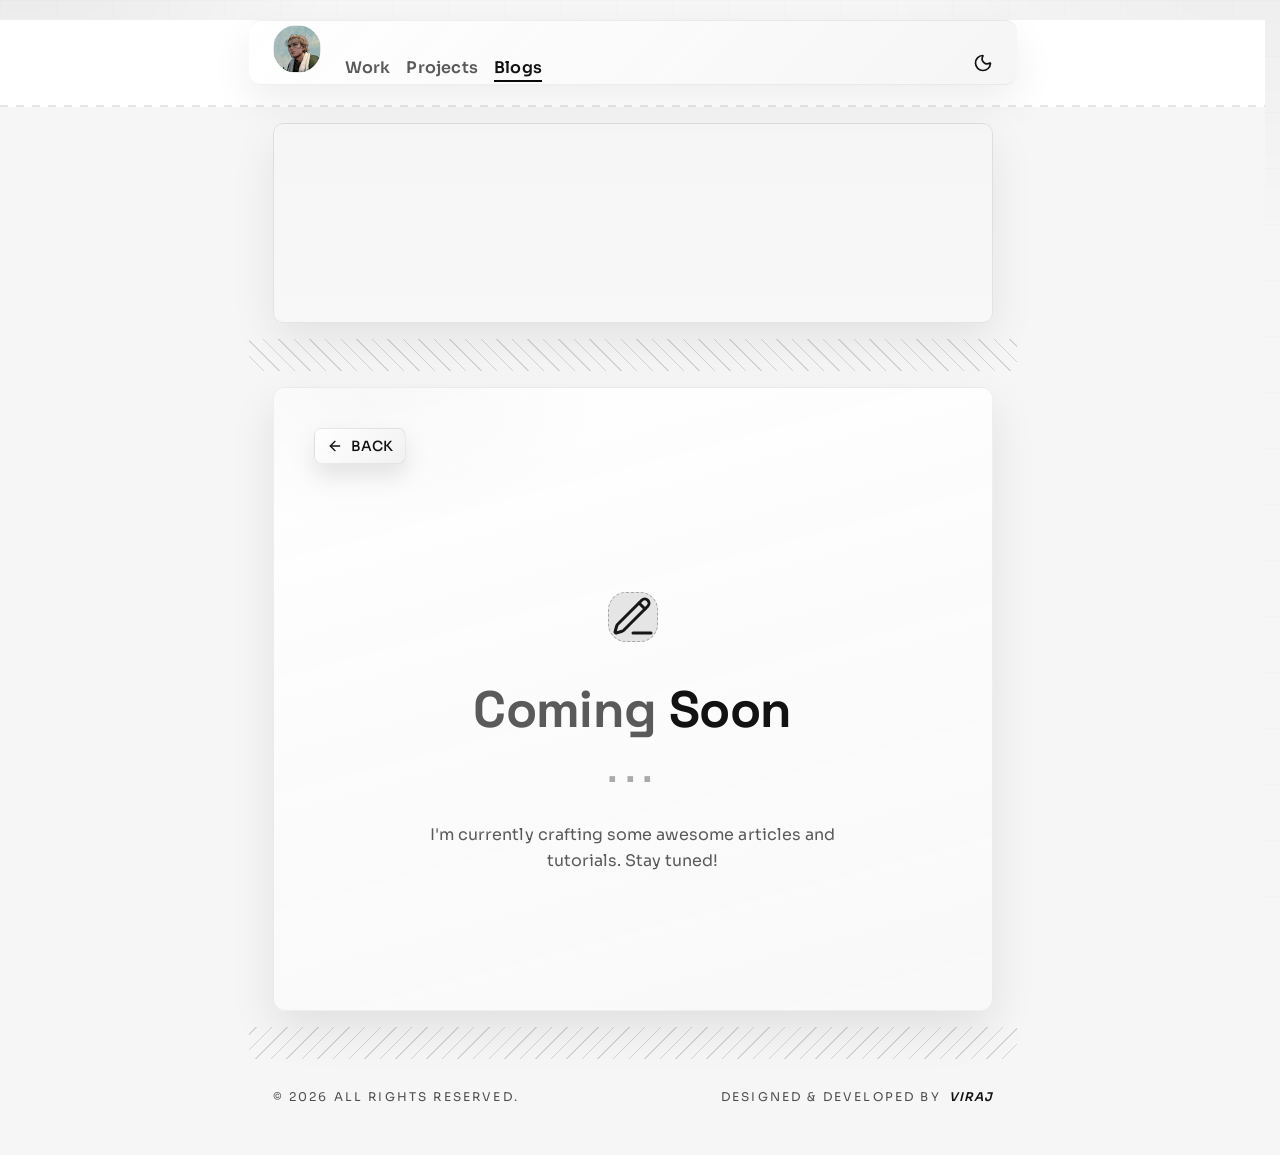
<file: blogs.html>
﻿<!doctype html>
<html lang="en">
<head>
  <meta charset="UTF-8" />
  <meta name="viewport" content="width=device-width, initial-scale=1.0" />
  <title>Blog | Viraj Upadhyay</title>
  <meta name="description" content="Insights, tutorials, and articles on web development, software engineering, and system design by Viraj Upadhyay." />
  <link rel="stylesheet" href="./_next/static/chunks/a0b381fa0782d30a.css" /><link rel="stylesheet" href="./custom.css" />
  <script>
    (function () {
      const storageKey = "theme";
      const classes = ["light", "dark"];
      const root = document.documentElement;
      let theme = "dark";

      try {
        const stored = localStorage.getItem(storageKey);
        if (stored === "light" || stored === "dark") {
          theme = stored;
        } else if (stored === "system") {
          theme = window.matchMedia("(prefers-color-scheme: dark)").matches ? "dark" : "light";
        } else {
          theme = window.matchMedia("(prefers-color-scheme: dark)").matches ? "dark" : "light";
        }
      } catch (error) {
        theme = "dark";
      }

      root.classList.remove(...classes);
      root.classList.add(theme);
      root.style.colorScheme = theme;
    })();
  </script>
  <style>
    .blog-coming-soon-icon {
      animation: floatBounce 3s ease-in-out infinite;
    }
    @keyframes floatBounce {
      0%, 100% { transform: translateY(0); }
      50% { transform: translateY(-12px); }
    }
    .blog-glow {
      text-shadow: 0 0 40px rgba(255,255,255,0.08);
    }
    .blog-fade-in {
      animation: blogFadeUp 0.7s ease-out both;
    }
    .blog-fade-in-delay-1 { animation-delay: 0.15s; }
    .blog-fade-in-delay-2 { animation-delay: 0.3s; }
    .blog-fade-in-delay-3 { animation-delay: 0.45s; }
    .blog-fade-in-delay-4 { animation-delay: 0.6s; }
    @keyframes blogFadeUp {
      from { opacity: 0; transform: translateY(24px); }
      to { opacity: 1; transform: translateY(0); }
    }
    .blog-dots span {
      display: inline-block;
      animation: dotPulse 1.4s ease-in-out infinite;
    }
    .blog-dots span:nth-child(2) { animation-delay: 0.2s; }
    .blog-dots span:nth-child(3) { animation-delay: 0.4s; }
    @keyframes dotPulse {
      0%, 80%, 100% { opacity: 0.3; }
      40% { opacity: 1; }
    }
  </style>
</head>
<body class="font-mono">
  <!-- â•â•â• NAV â•â•â• -->
  <nav class="bg-background/60 sticky top-0 z-50 w-full font-mono backdrop-blur-md">
    <div class="mx-auto max-w-3xl flex items-center justify-between p-1 md:items-baseline" style="border-left-width:2px;border-right-width:2px;border-left-style:solid;border-right-style:solid;border-image:repeating-linear-gradient(180deg,var(--border) 0 8px,transparent 8px 16px) 1">
      <div class="typography not-typography:max-w-none flex items-baseline gap-6">
        <a aria-label="Home" class="not-typography h-12 w-12 overflow-hidden rounded-full" href="./index.html">
          <img alt="Profile picture" width="45" height="45" decoding="async" class="h-full w-full object-cover" style="color:transparent" src="./Thorfinn%20(1).jpg" />
        </a>
        <div class="not-typography hidden items-center gap-4 md:flex">
          <a class="hover:text-foreground/80 relative text-base no-underline transition-colors text-muted-foreground" href="/work">Work</a>
          <a class="hover:text-foreground/80 relative text-base no-underline transition-colors text-muted-foreground" href="/projects">Projects</a>
          <a class="hover:text-foreground/80 relative text-base no-underline transition-colors text-foreground font-semibold" href="./blogs.html">Blogs<span class="bg-foreground absolute -bottom-0.5 left-0 h-0.5 w-full"></span></a>
        </div>
      </div>
      <div class="not-typography flex items-center gap-3">
        <button class="cursor-pointer" type="button" data-theme-toggle>
          <svg xmlns="http://www.w3.org/2000/svg" width="20" height="20" viewBox="0 0 24 24" fill="none" stroke="currentColor" stroke-width="2" stroke-linecap="round" stroke-linejoin="round"><path d="M20.985 12.486a9 9 0 1 1-9.473-9.472c.405-.022.617.46.402.803a6 6 0 0 0 8.268 8.268c.344-.215.825-.004.803.401" style="transform:none;transform-origin:50% 50%;transform-box:fill-box"></path></svg><span class="sr-only">Toggle theme</span>
        </button>
      </div>
    </div>
    <div class="shrink-0 w-full" style="border-width:1px;border-style:solid;border-image:repeating-linear-gradient(90deg,var(--color-border) 0 8px,transparent 8px 16px) 1"></div>
  </nav>

  <!-- â•â•â• MOBILE BOTTOM NAV â•â•â• -->
  <div class="bg-background/80 pb-safe fixed bottom-0 left-0 z-50 flex w-full items-center justify-around border-t p-2 backdrop-blur-lg md:hidden">
    <a class="flex flex-col items-center gap-1 p-2 transition-colors text-muted-foreground" href="./index.html">
      <svg xmlns="http://www.w3.org/2000/svg" width="24" height="24" viewBox="0 0 24 24" fill="none" stroke="currentColor" stroke-width="2" stroke-linecap="round" stroke-linejoin="round" class="h-5 w-5"><path d="M15 21v-8a1 1 0 0 0-1-1h-4a1 1 0 0 0-1 1v8"></path><path d="M3 10a2 2 0 0 1 .709-1.528l7-6a2 2 0 0 1 2.582 0l7 6A2 2 0 0 1 21 10v9a2 2 0 0 1-2 2H5a2 2 0 0 1-2-2z"></path></svg>
      <span class="text-[10px] font-medium">Home</span>
    </a>
    <a class="flex flex-col items-center gap-1 p-2 transition-colors text-muted-foreground" href="/work">
      <svg xmlns="http://www.w3.org/2000/svg" width="24" height="24" viewBox="0 0 24 24" fill="none" stroke="currentColor" stroke-width="2" stroke-linecap="round" stroke-linejoin="round" class="h-5 w-5"><path d="M16 20V4a2 2 0 0 0-2-2h-4a2 2 0 0 0-2 2v16"></path><rect width="20" height="14" x="2" y="6" rx="2"></rect></svg>
      <span class="text-[10px] font-medium">Work</span>
    </a>
    <a class="flex flex-col items-center gap-1 p-2 transition-colors text-muted-foreground" href="/projects">
      <svg xmlns="http://www.w3.org/2000/svg" width="24" height="24" viewBox="0 0 24 24" fill="none" stroke="currentColor" stroke-width="2" stroke-linecap="round" stroke-linejoin="round" class="h-5 w-5"><path d="M18 19a5 5 0 0 1-5-5v8"></path><path d="M9 20H4a2 2 0 0 1-2-2V5a2 2 0 0 1 2-2h3.9a2 2 0 0 1 1.69.9l.81 1.2a2 2 0 0 0 1.67.9H20a2 2 0 0 1 2 2v5"></path><circle cx="13" cy="12" r="2"></circle><circle cx="20" cy="19" r="2"></circle></svg>
      <span class="text-[10px] font-medium">Projects</span>
    </a>
    <a class="flex flex-col items-center gap-1 p-2 transition-colors text-foreground font-semibold" href="./blogs.html">
      <svg xmlns="http://www.w3.org/2000/svg" width="24" height="24" viewBox="0 0 24 24" fill="none" stroke="currentColor" stroke-width="2" stroke-linecap="round" stroke-linejoin="round" class="h-5 w-5"><path d="M12 7v14"></path><path d="M3 18a1 1 0 0 1-1-1V4a1 1 0 0 1 1-1h5a4 4 0 0 1 4 4 4 4 0 0 1 4-4h5a1 1 0 0 1 1 1v13a1 1 0 0 1-1 1h-6a3 3 0 0 0-3 3 3 3 0 0 0-3-3z"></path></svg>
      <span class="text-[10px] font-medium">Blogs</span>
    </a>
  </div>

  <!-- â•â•â• BANNER â•â•â• -->
  <div class="mx-auto max-w-3xl p-4" style="border-left-width:2px;border-right-width:2px;border-left-style:solid;border-right-style:solid;border-image:repeating-linear-gradient(180deg,var(--border) 0 8px,transparent 8px 16px) 1">
    <div class="relative h-50 overflow-hidden rounded-xl shadow-[0px_2px_3px_-1px_rgba(0,0,0,0.1),0px_1px_0px_0px_rgba(25,28,33,0.02),0px_0px_0px_1px_rgba(25,28,33,0.08)]">
      <video src="https://res.cloudinary.com/dtevdmz6k/video/upload/q_auto/f_auto/v1775562051/From_KlickPin_CF_Vinland_saga___Kunst_-_Pin-277604764526945973_x7prsv.mp4" autoplay="" loop="" muted="" playsinline="" class="h-full w-full object-cover"></video>
      <div class="from-background/20 pointer-events-none absolute inset-0 bg-gradient-to-t to-transparent"></div>
    </div>
  </div>

  <main class="font-mono">
    <!-- â•â•â• HATCHED DIVIDER â•â•â• -->
    <div class="mx-auto max-w-3xl p-4 relative" style="border-left-width:2px;border-right-width:2px;border-left-style:solid;border-right-style:solid;border-image:repeating-linear-gradient(180deg,var(--border) 0 8px,transparent 8px 16px) 1">
      <div class="absolute inset-0" style="background-image:repeating-linear-gradient(45deg, transparent, transparent 10px, currentcolor 10px, currentcolor 11px);opacity:0.15"></div>
    </div>

    <!-- â•â•â• COMING SOON HERO â•â•â• -->
    <div class="mx-auto max-w-3xl p-4" style="border-left-width:2px;border-right-width:2px;border-left-style:solid;border-right-style:solid;border-image:repeating-linear-gradient(180deg,var(--border) 0 8px,transparent 8px 16px) 1">
      <section class="py-4">
        <!-- BACK button -->
        <div class="flex flex-wrap items-center gap-3 mb-8 md:mb-10 blog-fade-in">
          <a class="inline-flex items-center justify-center whitespace-nowrap rounded-md text-sm font-medium border border-input bg-background hover:bg-accent hover:text-accent-foreground h-9 px-3 gap-2 transition-colors" href="./index.html">
            <svg xmlns="http://www.w3.org/2000/svg" width="16" height="16" viewBox="0 0 24 24" fill="none" stroke="currentColor" stroke-width="2" stroke-linecap="round" stroke-linejoin="round"><path d="m12 19-7-7 7-7"></path><path d="M19 12H5"></path></svg>
            BACK
          </a>
        </div>

        <!-- Coming Soon content -->
        <div class="flex flex-col items-center justify-center text-center py-16 md:py-24">

          <!-- Animated pen icon -->
          <div class="blog-fade-in blog-fade-in-delay-1 mb-8">
            <div class="blog-coming-soon-icon inline-flex items-center justify-center rounded-2xl bg-primary/10 border border-dashed border-primary/30 p-5">
              <svg xmlns="http://www.w3.org/2000/svg" width="48" height="48" viewBox="0 0 24 24" fill="none" stroke="currentColor" stroke-width="1.5" stroke-linecap="round" stroke-linejoin="round" class="text-primary">
                <path d="M12 20h9"></path>
                <path d="M16.376 3.622a1 1 0 0 1 3.002 3.002L7.368 18.635a2 2 0 0 1-.855.506l-2.872.838a.5.5 0 0 1-.62-.62l.838-2.872a2 2 0 0 1 .506-.854z"></path>
                <path d="m15 5 3 3"></path>
              </svg>
            </div>
          </div>

          <!-- Heading -->
          <h1 class="blog-fade-in blog-fade-in-delay-2 blog-glow text-5xl md:text-7xl font-bold tracking-tight leading-none">
            <span class="text-muted-foreground">Coming</span> <span class="text-foreground">Soon</span>
          </h1>

          <!-- Animated dots -->
          <div class="blog-fade-in blog-fade-in-delay-2 blog-dots text-4xl md:text-5xl text-muted-foreground/60 mt-1 tracking-widest select-none" aria-hidden="true">
            <span>.</span><span>.</span><span>.</span>
          </div>

          <!-- Description -->
          <p class="blog-fade-in blog-fade-in-delay-3 text-muted-foreground mt-8 max-w-md text-base md:text-lg leading-relaxed">
            I'm currently crafting some awesome articles and tutorials. Stay tuned!
          </p>


        </div>
      </section>
    </div>

    <!-- â•â•â• HATCHED DIVIDER â•â•â• -->
    <div class="mx-auto max-w-3xl p-4 relative" style="border-left-width:2px;border-right-width:2px;border-left-style:solid;border-right-style:solid;border-image:repeating-linear-gradient(180deg,var(--border) 0 8px,transparent 8px 16px) 1">
      <div class="absolute inset-0" style="background-image:repeating-linear-gradient(-45deg, transparent, transparent 10px, currentcolor 10px, currentcolor 11px);opacity:0.15"></div>
    </div>

    <!-- â•â•â• FOOTER â•â•â• -->
  </main>

  <!-- â•â•â• THEME TOGGLE â•â•â• -->
  <script>
    (function () {
      const storageKey = "theme";
      const classes = ["light", "dark"];
      const button = document.querySelector("[data-theme-toggle]");

      if (!button) return;

      button.addEventListener("click", function () {
        const root = document.documentElement;
        const isDark = root.classList.contains("dark");
        const next = isDark ? "light" : "dark";

        root.classList.remove(...classes);
        root.classList.add(next);
        root.style.colorScheme = next;

        try {
          localStorage.setItem(storageKey, next);
        } catch (error) {
          // Ignore storage errors.
        }
      });
    })();
  </script>
<script src="./router.js"></script>
<footer class="site-footer"><span>&copy; 2026 ALL RIGHTS RESERVED.</span><span class="footer-right">DESIGNED &amp; DEVELOPED BY <span class="footer-name">Viraj</span></span></footer>
</body>
</html>
</file>
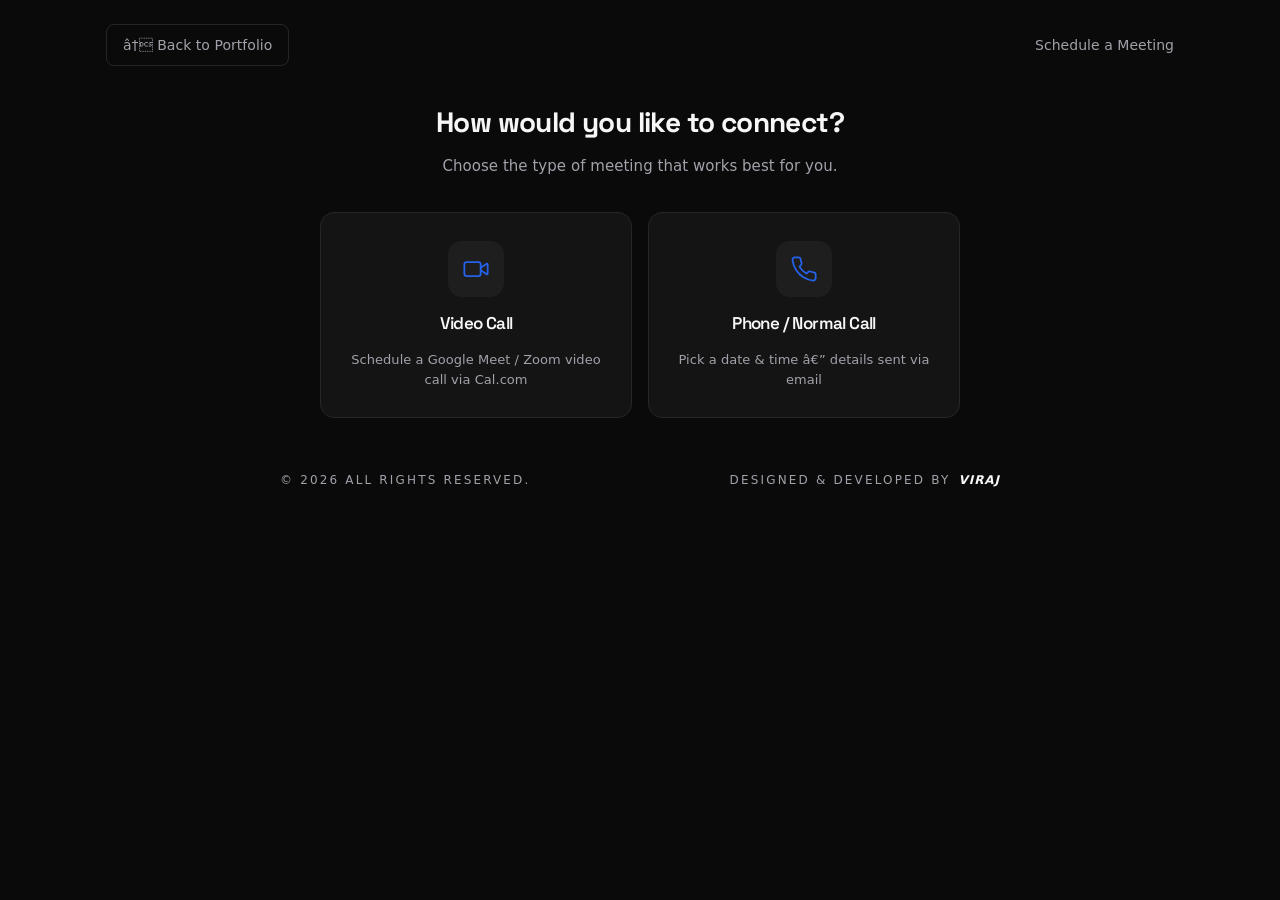
<file: book-call.html>
﻿<!DOCTYPE html>
<html lang="en" class="dark">
<head>
  <meta charset="UTF-8" />
  <meta name="viewport" content="width=device-width, initial-scale=1.0" />
  <title>Book a Call â€” Viraj Upadhyay</title>
  <meta name="description" content="Schedule a call with Viraj Upadhyay" />
  <link rel="stylesheet" href="./_next/static/chunks/a0b381fa0782d30a.css" /><link rel="stylesheet" href="./custom.css" />
  <style>
    *, *::before, *::after { box-sizing: border-box; margin: 0; padding: 0; }
    :root { --bg:#0a0a0a; --card:#141414; --border:#262626; --text:#fafafa; --muted:#a1a1aa;
      --accent:#2563eb; --accent-hover:#1d4ed8; --hover:#1e1e1e; --slot:#1a1a2e;
      --slot-border:#3b3b5c; --slot-hover:#252547; --today:#3b82f6; --green:#22c55e; }
    html.light { --bg:#fafafa; --card:#ffffff; --border:#e4e4e7; --text:#09090b; --muted:#71717a;
      --hover:#f4f4f5; --slot:#eff6ff; --slot-border:#bfdbfe; --slot-hover:#dbeafe; }

    body { font-family:'Inter',ui-sans-serif,system-ui,sans-serif; background:var(--bg); color:var(--text); min-height:100vh; }
    .wrap { max-width:1100px; margin:0 auto; padding:24px 16px; }
    .hdr { display:flex; align-items:center; justify-content:space-between; margin-bottom:32px; }
    .bk { display:inline-flex; align-items:center; gap:6px; font-size:14px; color:var(--muted);
      text-decoration:none; padding:8px 16px; border:1px solid var(--border); border-radius:8px;
      transition:all .15s; cursor:pointer; background:none; }
    .bk:hover { background:var(--hover); color:var(--text); }
    .hdr-t { font-size:14px; color:var(--muted); font-weight:500; }

    /* OPTIONS */
    .opts { max-width:640px; margin:0 auto; }
    .opts-hd { text-align:center; margin-bottom:32px; }
    .opts-hd h2 { font-size:28px; font-weight:700; margin-bottom:8px; }
    .opts-hd p { color:var(--muted); font-size:15px; }
    .cards { display:grid; grid-template-columns:1fr 1fr; gap:16px; }
    @media(max-width:500px){ .cards{grid-template-columns:1fr;} }
    .crd { background:var(--card); border:1px solid var(--border); border-radius:14px;
      padding:28px 24px; cursor:pointer; transition:all .2s; text-align:center;
      display:flex; flex-direction:column; align-items:center; gap:12px; }
    .crd:hover { border-color:var(--accent); transform:translateY(-2px); box-shadow:0 8px 24px rgba(37,99,235,.1); }
    .crd-ic { width:56px; height:56px; border-radius:14px; display:flex;
      align-items:center; justify-content:center; background:var(--hover); }
    .crd:hover .crd-ic { background:rgba(37,99,235,.15); }
    .crd-ic svg { width:28px; height:28px; stroke:var(--accent); }
    .crd h3 { font-size:17px; font-weight:600; }
    .crd p { font-size:13px; color:var(--muted); line-height:1.5; }

    /* CAL EMBED */
    .scr { display:none; }
    .scr.on { display:block; }
    .cal-w { width:100%; min-height:600px; border-radius:12px; overflow:hidden; }
    .sb { margin-bottom:20px; }

    /* NORMAL CALL */
    .nc { display:none; max-width:860px; margin:0 auto; }
    .nc.on { display:block; }
    .nc-box { background:var(--card); border:1px solid var(--border); border-radius:16px; overflow:hidden;
      box-shadow:0 25px 50px -12px rgba(0,0,0,.25); }
    .nc-head { padding:24px 28px; border-bottom:1px solid var(--border); display:flex; align-items:center; gap:14px; }
    .nc-av { width:44px; height:44px; border-radius:50%; object-fit:cover; border:2px solid var(--border); }
    .nc-info h3 { font-size:16px; font-weight:600; }
    .nc-info p { font-size:13px; color:var(--muted); margin-top:1px; }
    .nc-meta { display:flex; gap:14px; margin-top:4px; font-size:12px; color:var(--muted); }
    .nc-meta span { display:flex; align-items:center; gap:4px; }

    .nc-body { display:flex; min-height:420px; }
    @media(max-width:680px) { .nc-body { flex-direction:column; } }

    /* CALENDAR */
    .cal-p { flex:1; padding:22px 24px; border-right:1px solid var(--border); }
    @media(max-width:680px) { .cal-p { border-right:none; border-bottom:1px solid var(--border); } }
    .cal-nav { display:flex; align-items:center; justify-content:space-between; margin-bottom:16px; }
    .cal-nav h4 { font-size:15px; font-weight:600; }
    .cal-btns { display:flex; gap:4px; }
    .cal-btns button { background:none; border:1px solid var(--border); color:var(--text);
      width:30px; height:30px; border-radius:8px; cursor:pointer; display:flex;
      align-items:center; justify-content:center; font-size:15px; transition:background .15s; }
    .cal-btns button:hover { background:var(--hover); }
    .cg { display:grid; grid-template-columns:repeat(7,1fr); gap:2px; text-align:center; }
    .cl { font-size:11px; color:var(--muted); padding:5px 0; font-weight:600; text-transform:uppercase; letter-spacing:.5px; }
    .cd { width:38px; height:38px; display:flex; align-items:center; justify-content:center;
      border-radius:10px; font-size:13px; cursor:pointer; transition:all .15s; margin:1px auto; font-weight:500; }
    .cd:hover:not(.dis):not(.sel) { background:var(--hover); }
    .cd.tod { box-shadow:inset 0 0 0 1.5px var(--today); }
    .cd.sel { background:var(--accent); color:#fff; font-weight:700; }
    .cd.dis { color:#3f3f46; cursor:default; }
    .cd.emp { cursor:default; }

    /* TIME SLOTS */
    .sl-p { width:240px; padding:22px 16px; display:flex; flex-direction:column; gap:6px;
      max-height:420px; overflow-y:auto; }
    @media(max-width:680px) { .sl-p { width:100%; max-height:180px; flex-direction:row; flex-wrap:wrap; padding:14px 16px; }
      .sl-t { width:100%; } .sl-b { flex:1; min-width:80px; } }
    .sl-p::-webkit-scrollbar { width:3px; }
    .sl-p::-webkit-scrollbar-thumb { background:var(--border); border-radius:4px; }
    .sl-t { font-size:12px; color:var(--muted); margin-bottom:2px; font-weight:600; text-transform:uppercase; letter-spacing:.5px; }
    .sl-b { width:100%; padding:9px 12px; border:1px solid var(--slot-border); background:var(--slot);
      color:var(--text); border-radius:8px; font-size:13px; cursor:pointer; text-align:center;
      transition:all .15s; font-weight:500; }
    .sl-b:hover { background:var(--slot-hover); transform:translateY(-1px); }
    .sl-b.act { background:var(--accent); color:#fff; border-color:var(--accent); font-weight:600; }
    .sl-ph { color:var(--muted); font-size:13px; text-align:center; margin-top:40px; line-height:1.6; }

    /* FORM STEP */
    .nc-form { display:none; padding:28px; flex:1; flex-direction:column; }
    .nc-form.on { display:flex; }
    .nc-form h3 { font-size:18px; font-weight:600; margin-bottom:2px; }
    .nc-form .fs { font-size:13px; color:var(--muted); margin-bottom:20px; padding-bottom:16px; border-bottom:1px solid var(--border); }
    .fg { margin-bottom:14px; }
    .fg label { display:block; font-size:12px; font-weight:600; margin-bottom:5px; text-transform:uppercase; letter-spacing:.3px; color:var(--muted); }
    .fg label em { color:#ef4444; font-style:normal; }
    .fg input, .fg textarea { width:100%; padding:10px 14px; background:var(--bg);
      border:1px solid var(--border); border-radius:8px; color:var(--text);
      font-size:14px; font-family:inherit; transition:border-color .2s; }
    .fg input:focus, .fg textarea:focus { outline:none; border-color:var(--accent); }
    .fg textarea { resize:vertical; min-height:60px; }
    .f-acts { display:flex; gap:10px; margin-top:auto; padding-top:14px; }
    .f-bk { padding:10px 18px; border:1px solid var(--border); background:none; border-radius:8px;
      color:var(--text); cursor:pointer; font-size:13px; transition:all .15s; }
    .f-bk:hover { background:var(--hover); }
    .f-go { flex:1; padding:10px 18px; background:var(--accent); border:none; border-radius:8px;
      color:#fff; cursor:pointer; font-size:14px; font-weight:600; transition:all .15s; }
    .f-go:hover { background:var(--accent-hover); }

    /* SUCCESS */
    .suc { display:none; text-align:center; padding:48px 20px; max-width:480px; margin:0 auto; }
    .suc.on { display:block; }
    .suc-ck { width:64px; height:64px; border-radius:50%; background:var(--green);
      display:inline-flex; align-items:center; justify-content:center; margin-bottom:20px; }
    .suc-ck svg { width:32px; height:32px; stroke:#fff; }
    .suc h2 { font-size:22px; font-weight:700; margin-bottom:8px; }
    .suc p { color:var(--muted); font-size:14px; line-height:1.6; }
    .suc-d { margin-top:20px; padding:16px 20px; background:var(--hover); border-radius:10px;
      text-align:left; font-size:13px; line-height:2; }
    .suc-d strong { color:var(--text); }
    .hidden { display:none !important; }
  </style>
</head>
<body>
  <div class="wrap">
    <div class="hdr">
      <a href="./index.html" class="bk">â† Back to Portfolio</a>
      <span class="hdr-t">Schedule a Meeting</span>
    </div>

    <!-- STEP 1: Choose -->
    <div class="opts" id="s-opts">
      <div class="opts-hd">
        <h2>How would you like to connect?</h2>
        <p>Choose the type of meeting that works best for you.</p>
      </div>
      <div class="cards">
        <div class="crd" onclick="goVideo()">
          <div class="crd-ic"><svg viewBox="0 0 24 24" fill="none" stroke-width="1.5" stroke-linecap="round" stroke-linejoin="round"><path d="m16 13 5.223 3.482a.5.5 0 0 0 .777-.416V7.934a.5.5 0 0 0-.777-.416L16 11"/><rect x="2" y="6" width="14" height="12" rx="2"/></svg></div>
          <h3>Video Call</h3>
          <p>Schedule a Google Meet / Zoom video call via Cal.com</p>
        </div>
        <div class="crd" onclick="goNormal()">
          <div class="crd-ic"><svg viewBox="0 0 24 24" fill="none" stroke-width="1.5" stroke-linecap="round" stroke-linejoin="round"><path d="M22 16.92v3a2 2 0 0 1-2.18 2 19.79 19.79 0 0 1-8.63-3.07 19.5 19.5 0 0 1-6-6 19.79 19.79 0 0 1-3.07-8.67A2 2 0 0 1 4.11 2h3a2 2 0 0 1 2 1.72c.127.96.361 1.903.7 2.81a2 2 0 0 1-.45 2.11L8.09 9.91a16 16 0 0 0 6 6l1.27-1.27a2 2 0 0 1 2.11-.45c.907.339 1.85.573 2.81.7A2 2 0 0 1 22 16.92z"/></svg></div>
          <h3>Phone / Normal Call</h3>
          <p>Pick a date & time â€” details sent via email</p>
        </div>
      </div>
    </div>

    <!-- STEP 2A: Cal.com -->
    <div class="scr" id="s-vid">
      <div class="sb"><button class="bk" onclick="backOpts()">â† Choose another option</button></div>
      <div class="cal-w" id="cal-tgt"></div>
    </div>

    <!-- STEP 2B: Normal Call -->
    <div class="nc" id="s-nc">
      <div class="sb"><button class="bk" onclick="backOpts()">â† Choose another option</button></div>
      <div class="nc-box">
        <div class="nc-head">
          <img class="nc-av" src="./Thorfinn%20(1).jpg" alt="Viraj" />
          <div class="nc-info">
            <h3>Viraj Upadhyay</h3>
            <p>Phone / Normal Call</p>
            <div class="nc-meta">
              <span><svg width="13" height="13" viewBox="0 0 24 24" fill="none" stroke="currentColor" stroke-width="2"><circle cx="12" cy="12" r="10"/><path d="M12 6v6l4 2"/></svg>30 min</span>
              <span><svg width="13" height="13" viewBox="0 0 24 24" fill="none" stroke="currentColor" stroke-width="2"><rect width="20" height="16" x="2" y="4" rx="2"/><path d="m22 7-8.97 5.7a1.94 1.94 0 0 1-2.06 0L2 7"/></svg>Via Email</span>
            </div>
          </div>
        </div>

        <!-- Calendar + Slots -->
        <div class="nc-body" id="nc-body-cal">
          <div class="cal-p">
            <div class="cal-nav">
              <h4 id="cm-lbl"></h4>
              <div class="cal-btns">
                <button onclick="cMo(-1)">â€¹</button>
                <button onclick="cMo(1)">â€º</button>
              </div>
            </div>
            <div class="cg" id="cg"></div>
          </div>
          <div class="sl-p" id="sl-p">
            <div class="sl-ph">Select a date<br/>to view available times</div>
          </div>
        </div>

        <!-- Form -->
        <div class="nc-form" id="nc-form">
          <h3>Your Details</h3>
          <div class="fs" id="fs-sub"></div>
          <div class="fg">
            <label>Name <em>*</em></label>
            <input type="text" id="fn" placeholder="John Doe" />
          </div>
          <div class="fg">
            <label>Email <em>*</em></label>
            <input type="email" id="fe" placeholder="john@example.com" />
          </div>
          <div class="fg">
            <label>Phone Number</label>
            <input type="tel" id="fp" placeholder="+91 98765 43210" />
          </div>
          <div class="fg">
            <label>Notes</label>
            <textarea id="fno" placeholder="What would you like to discuss?"></textarea>
          </div>
          <div class="f-acts">
            <button class="f-bk" onclick="backToCal()">â† Back</button>
            <button class="f-go" onclick="doSubmit()">Send Request</button>
          </div>
        </div>
      </div>
    </div>

    <!-- SUCCESS -->
    <div class="suc" id="s-suc">
      <div class="suc-ck"><svg viewBox="0 0 24 24" fill="none" stroke-width="3" stroke-linecap="round" stroke-linejoin="round"><path d="M20 6 9 17l-5-5"/></svg></div>
      <h2>Request Sent!</h2>
      <p>Your call request has been sent to Viraj via email. He'll confirm shortly.</p>
      <div class="suc-d" id="suc-d"></div>
      <br/><a href="./index.html" class="bk" style="display:inline-flex">â† Back to Portfolio</a>
    </div>
  </div>

  <script>
  // Theme
  (function(){try{if(localStorage.getItem('theme')==='light'){document.documentElement.classList.remove('dark');document.documentElement.classList.add('light');}}catch(e){}})();

  // --- Cal.com ---
  let calOk=false;
  function loadCal(){
    if(calOk)return;calOk=true;
    (function(C,A,L){let p=function(a,ar){a.q.push(ar)};let d=C.document;
    C.Cal=C.Cal||function(){let cal=C.Cal;let ar=arguments;
    if(!cal.loaded){cal.ns={};cal.q=cal.q||[];d.head.appendChild(d.createElement("script")).src=A;cal.loaded=true;}
    if(ar[0]===L){const api=function(){p(api,arguments)};const ns=ar[1];api.q=api.q||[];typeof ns==="string"?(cal.ns[ns]=api)&&p(api,ar):p(cal,ar);return;}
    p(cal,ar);};})(window,"https://app.cal.com/embed/embed.js","init");
    Cal("init",{origin:"https://cal.com"});
    Cal("inline",{elementOrSelector:"#cal-tgt",calLink:"viraj-upadhyay-gleer8",layout:"month_view"});
    const dk=document.documentElement.classList.contains("dark")||!document.documentElement.classList.contains("light");
    Cal("ui",{theme:dk?"dark":"light",styles:{branding:{brandColor:"#2563eb"}},hideEventTypeDetails:false,layout:"month_view"});
  }

  // --- Navigation ---
  function goVideo(){document.getElementById('s-opts').classList.add('hidden');document.getElementById('s-vid').classList.add('on');loadCal();}
  function goNormal(){document.getElementById('s-opts').classList.add('hidden');document.getElementById('s-nc').classList.add('on');renderCal();}
  function backOpts(){document.querySelectorAll('.scr,.nc').forEach(e=>{e.classList.remove('on')});document.getElementById('s-opts').classList.remove('hidden');}

  // --- Calendar ---
  const MN=['January','February','March','April','May','June','July','August','September','October','November','December'];
  const DL=['Sun','Mon','Tue','Wed','Thu','Fri','Sat'];
  const now=new Date();
  let cY=now.getFullYear(), cM=now.getMonth(), selD=null, selS=null;

  function slots(d){
    const w=d.getDay();
    if(w===0)return [];
    const base=w===6?[10,10.5,11,11.5,12]:[9,9.5,10,10.5,11,11.5,13,13.5,14,14.5,15,15.5,16,16.5,17];
    const seed=d.getDate(),out=[];
    base.forEach((h,i)=>{
      if((seed+i)%3!==0){
        const hr=Math.floor(h),mn=(h%1)*60,ap=hr>=12?'PM':'AM',dh=hr>12?hr-12:hr===0?12:hr;
        out.push({l:`${dh}:${String(mn).padStart(2,'0')} ${ap}`,h:hr,m:mn});
      }
    });
    return out;
  }

  function renderCal(){
    document.getElementById('cm-lbl').textContent=MN[cM]+' '+cY;
    const g=document.getElementById('cg');g.innerHTML='';
    DL.forEach(d=>{const e=document.createElement('div');e.className='cl';e.textContent=d;g.appendChild(e);});
    const fd=new Date(cY,cM,1).getDay(),dim=new Date(cY,cM+1,0).getDate(),td=new Date();
    for(let i=0;i<fd;i++){const e=document.createElement('div');e.className='cd emp';g.appendChild(e);}
    for(let d=1;d<=dim;d++){
      const e=document.createElement('div');e.className='cd';e.textContent=d;
      const dt=new Date(cY,cM,d);
      const past=dt<new Date(td.getFullYear(),td.getMonth(),td.getDate());
      if(past||dt.getDay()===0){e.classList.add('dis');}
      else{e.addEventListener('click',()=>{selD=dt;selS=null;renderCal();renderSlots(dt);});}
      if(d===td.getDate()&&cM===td.getMonth()&&cY===td.getFullYear())e.classList.add('tod');
      if(selD&&d===selD.getDate()&&cM===selD.getMonth()&&cY===selD.getFullYear())e.classList.add('sel');
      g.appendChild(e);
    }
  }

  function renderSlots(dt){
    const p=document.getElementById('sl-p'),sl=slots(dt);
    if(!sl.length){p.innerHTML='<div class="sl-ph">No available times<br/>for this day</div>';return;}
    const ds=dt.toLocaleDateString('en-US',{weekday:'short',month:'short',day:'numeric'});
    p.innerHTML=`<div class="sl-t">${ds}</div>`;
    sl.forEach(s=>{
      const b=document.createElement('button');b.className='sl-b';b.textContent=s.l;
      b.addEventListener('click',()=>{
        selS=s;
        document.querySelectorAll('.sl-b').forEach(x=>x.classList.remove('act'));
        b.classList.add('act');
        setTimeout(()=>goForm(),350);
      });
      p.appendChild(b);
    });
  }

  function cMo(d){cM+=d;if(cM>11){cM=0;cY++;}if(cM<0){cM=11;cY--;}renderCal();}

  // --- Form ---
  function goForm(){
    document.getElementById('nc-body-cal').style.display='none';
    document.getElementById('nc-form').classList.add('on');
    const ds=selD.toLocaleDateString('en-US',{weekday:'long',month:'long',day:'numeric',year:'numeric'});
    document.getElementById('fs-sub').textContent=`${ds} at ${selS.l} Â· 30 min Â· Via Email`;
  }
  function backToCal(){
    document.getElementById('nc-form').classList.remove('on');
    document.getElementById('nc-body-cal').style.display='flex';
  }

  function doSubmit(){
    const nm=document.getElementById('fn').value.trim();
    const em=document.getElementById('fe').value.trim();
    const ph=document.getElementById('fp').value.trim();
    const no=document.getElementById('fno').value.trim();
    if(!nm||!em){alert('Please fill in your name and email.');return;}

    const ds=selD.toLocaleDateString('en-US',{weekday:'long',month:'long',day:'numeric',year:'numeric'});
    const ts=selS.l;

    // Disable button and show sending state
    const btn=document.querySelector('.f-go');
    btn.disabled=true;
    btn.textContent='Sending...';

    // Send email directly via FormSubmit.co
    fetch('https://formsubmit.co/ajax/virajupadhyay16@gmail.com',{
      method:'POST',
      headers:{'Content-Type':'application/json','Accept':'application/json'},
      body:JSON.stringify({
        _subject:`Call Request from ${nm} â€” ${ds} at ${ts}`,
        Name:nm,
        Email:em,
        Phone:ph||'Not provided',
        'Preferred Date':ds,
        'Preferred Time':ts,
        Topic:no||'Not specified',
        _template:'table'
      })
    })
    .then(r=>r.json())
    .then(data=>{
      document.getElementById('s-nc').classList.remove('on');
      document.getElementById('s-suc').classList.add('on');
      document.getElementById('suc-d').innerHTML=`<strong>Name:</strong> ${nm}<br/><strong>Date:</strong> ${ds}<br/><strong>Time:</strong> ${ts}<br/><strong>Phone:</strong> ${ph||'Not provided'}<br/><strong>Topic:</strong> ${no||'Not specified'}`;
    })
    .catch(err=>{
      // Fallback to mailto if API fails
      const subj=encodeURIComponent(`Call Request from ${nm} â€” ${ds} at ${ts}`);
      const body=encodeURIComponent(`Hi Viraj,\n\nNew call request:\n\nName: ${nm}\nEmail: ${em}\nPhone: ${ph||'Not provided'}\nDate: ${ds}\nTime: ${ts}\nTopic: ${no||'Not specified'}`);
      window.location.href=`mailto:virajupadhyay16@gmail.com?subject=${subj}&body=${body}`;
      document.getElementById('s-nc').classList.remove('on');
      document.getElementById('s-suc').classList.add('on');
      document.getElementById('suc-d').innerHTML=`<strong>Name:</strong> ${nm}<br/><strong>Date:</strong> ${ds}<br/><strong>Time:</strong> ${ts}<br/><strong>Phone:</strong> ${ph||'Not provided'}<br/><strong>Topic:</strong> ${no||'Not specified'}`;
    })
    .finally(()=>{
      btn.disabled=false;
      btn.textContent='Send Request';
    });
  }
  </script>
<footer class="site-footer"><span>&copy; 2026 ALL RIGHTS RESERVED.</span><span class="footer-right">DESIGNED &amp; DEVELOPED BY <span class="footer-name">Viraj</span></span></footer>
</body>
</html>
</file>
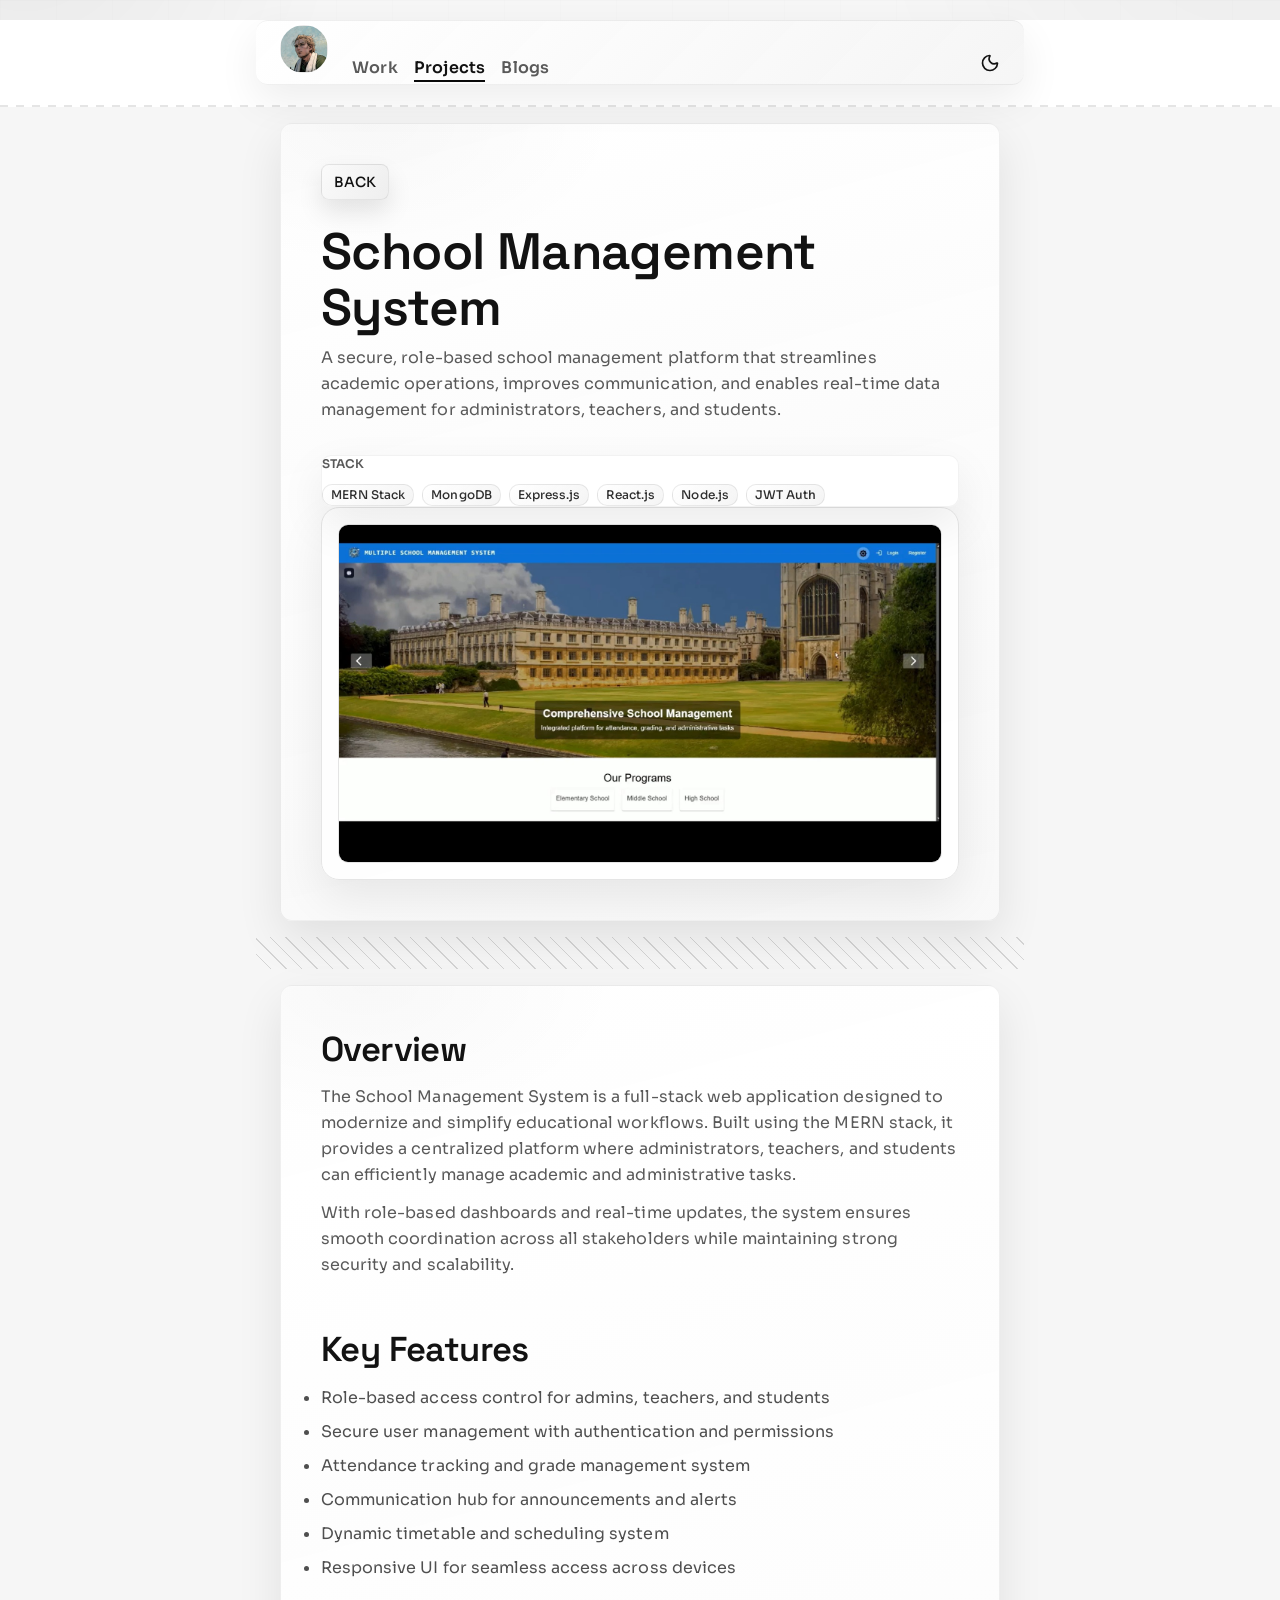
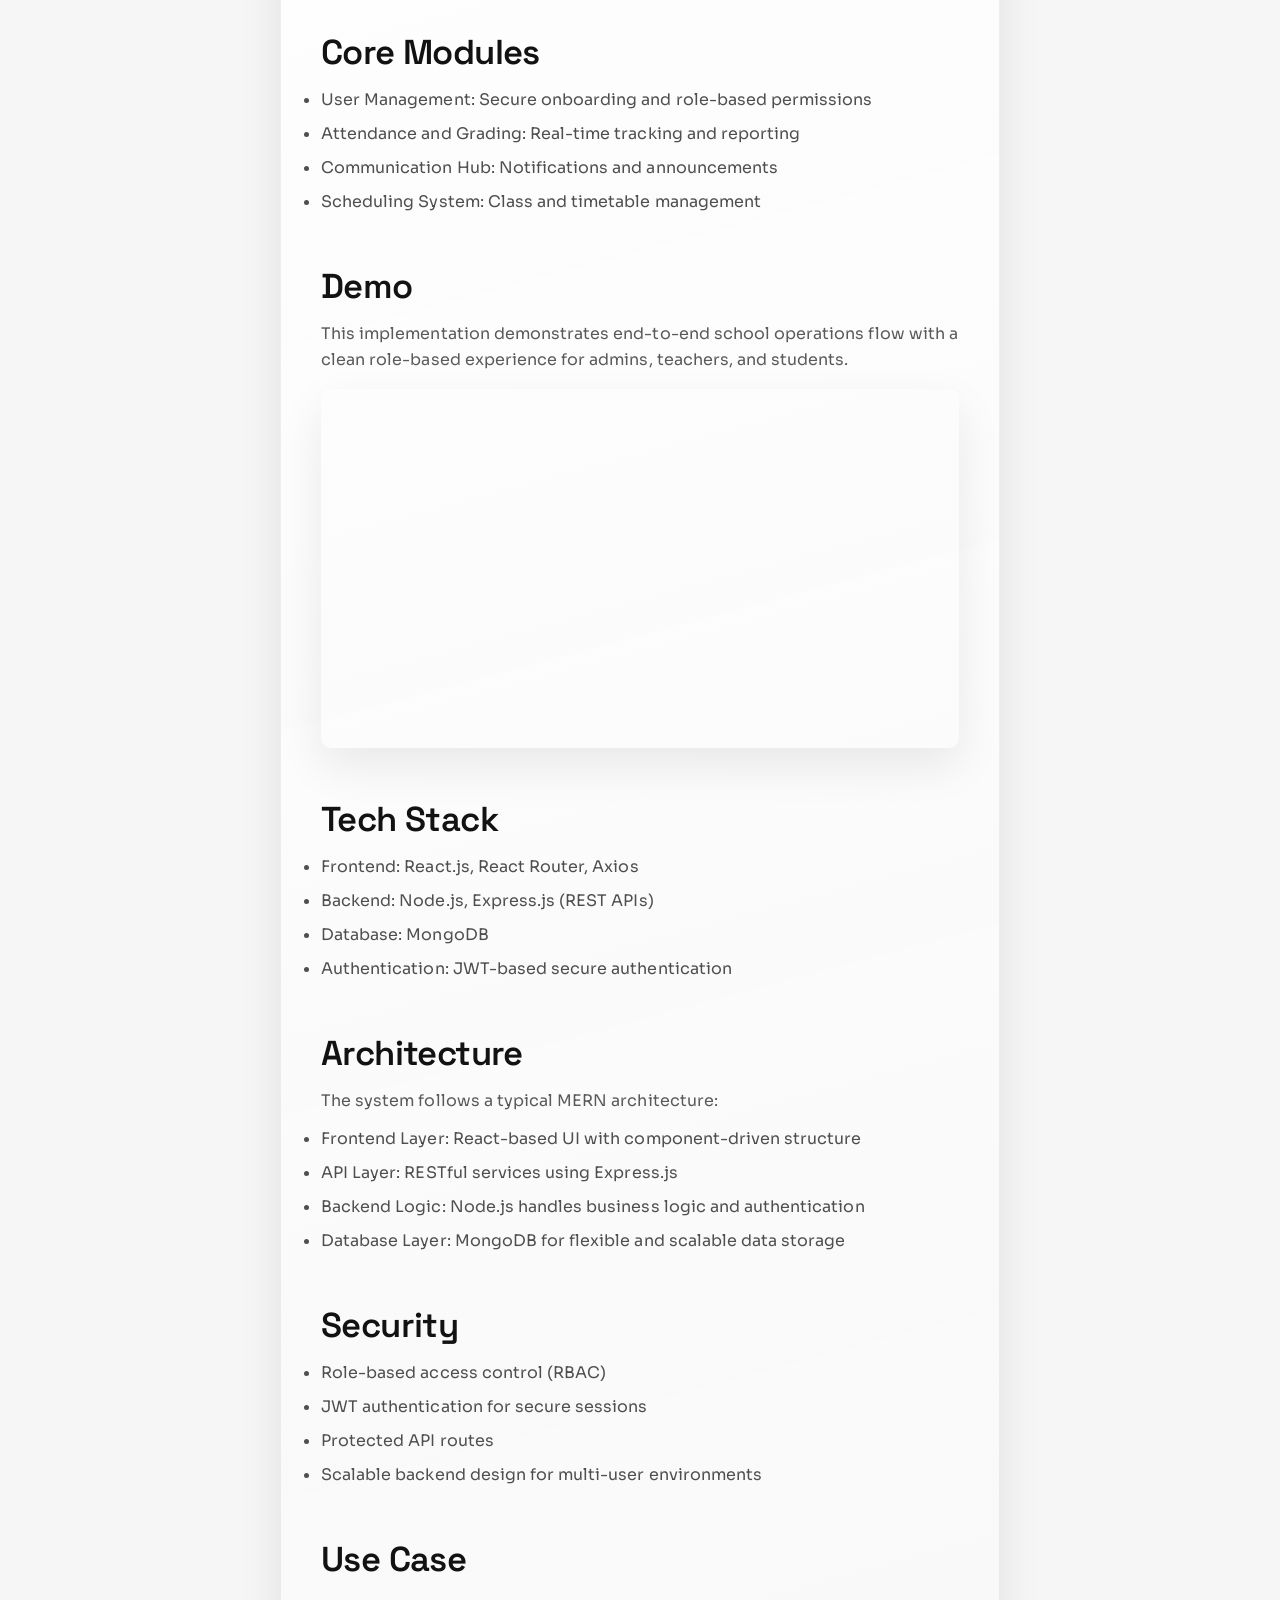
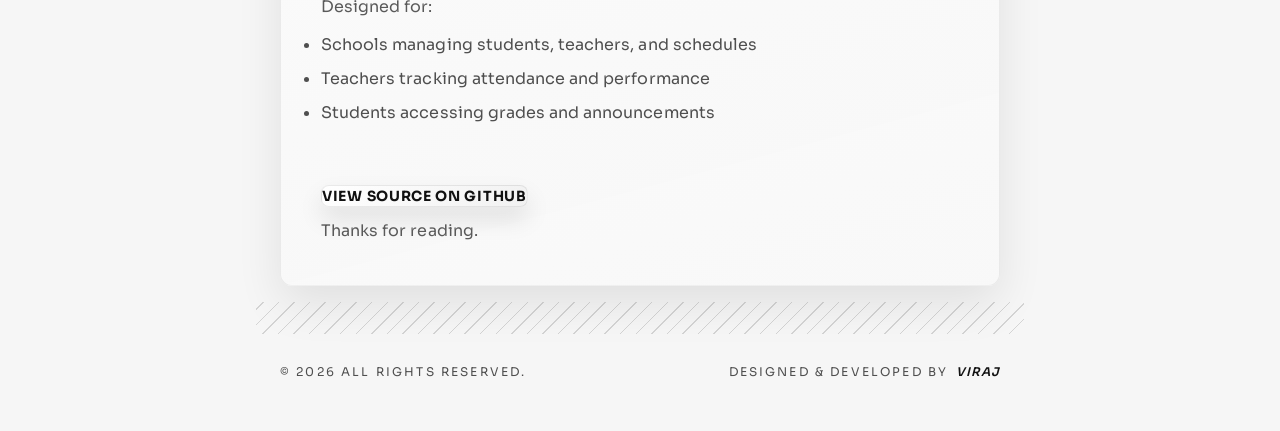
<file: school-management-system.html>
﻿<!doctype html>
<html lang="en">
<head>
  <meta charset="UTF-8" />
  <meta name="viewport" content="width=device-width, initial-scale=1.0" />
  <title>School Management System | Case Study</title>
  <link rel="stylesheet" href="./_next/static/chunks/a0b381fa0782d30a.css" /><link rel="stylesheet" href="./custom.css" />
  <script>
    (function () {
      const storageKey = "theme";
      const classes = ["light", "dark"];
      const root = document.documentElement;
      let theme = "dark";

      try {
        const stored = localStorage.getItem(storageKey);
        if (stored === "light" || stored === "dark") {
          theme = stored;
        } else if (stored === "system") {
          theme = window.matchMedia("(prefers-color-scheme: dark)").matches ? "dark" : "light";
        } else {
          theme = window.matchMedia("(prefers-color-scheme: dark)").matches ? "dark" : "light";
        }
      } catch (error) {
        theme = "dark";
      }

      root.classList.remove(...classes);
      root.classList.add(theme);
      root.style.colorScheme = theme;
    })();
  </script>
</head>
<body class="font-mono">
  <nav class="bg-background/60 sticky top-0 z-50 w-full font-mono backdrop-blur-md">
    <div class="mx-auto max-w-3xl flex items-center justify-between p-1 md:items-baseline" style="border-left-width:2px;border-right-width:2px;border-left-style:solid;border-right-style:solid;border-image:repeating-linear-gradient(180deg,var(--border) 0 8px,transparent 8px 16px) 1">
      <div class="typography not-typography:max-w-none flex items-baseline gap-6">
        <a aria-label="Home" class="not-typography h-12 w-12 overflow-hidden rounded-full" href="./index.html">
          <img alt="Profile picture" width="45" height="45" decoding="async" class="h-full w-full object-cover" style="color:transparent" src="./Thorfinn%20(1).jpg" />
        </a>
        <div class="not-typography hidden items-center gap-4 md:flex">
          <a class="hover:text-foreground/80 relative text-base no-underline transition-colors text-muted-foreground" href="./work.html">Work</a>
          <a class="hover:text-foreground/80 relative text-base no-underline transition-colors text-foreground font-semibold" href="./index.html">Projects<span class="bg-foreground absolute -bottom-0.5 left-0 h-0.5 w-full"></span></a>
          <a class="hover:text-foreground/80 relative text-base no-underline transition-colors text-muted-foreground" href="./blogs.html">Blogs</a>
        </div>
      </div>
      <div class="not-typography flex items-center gap-3">
        <button class="cursor-pointer" type="button" data-theme-toggle>
          <svg xmlns="http://www.w3.org/2000/svg" width="20" height="20" viewBox="0 0 24 24" fill="none" stroke="currentColor" stroke-width="2" stroke-linecap="round" stroke-linejoin="round" class=""><path d="M20.985 12.486a9 9 0 1 1-9.473-9.472c.405-.022.617.46.402.803a6 6 0 0 0 8.268 8.268c.344-.215.825-.004.803.401" style="transform:none;transform-origin:50% 50%;transform-box:fill-box"></path></svg><span class="sr-only">Toggle theme</span>
        </button>
      </div>
    </div>
    <div class="shrink-0 w-full" style="border-width:1px;border-style:solid;border-image:repeating-linear-gradient(90deg,var(--color-border) 0 8px,transparent 8px 16px) 1"></div>
  </nav>

  <main class="font-mono">
    <div class="mx-auto max-w-3xl p-4" style="border-left-width:2px;border-right-width:2px;border-left-style:solid;border-right-style:solid;border-image:repeating-linear-gradient(180deg,var(--border) 0 8px,transparent 8px 16px) 1">
      <section class="py-8 md:py-10 space-y-8 md:space-y-10">
        <div class="flex flex-wrap items-center gap-3 mb-6 md:mb-8">
          <a class="inline-flex items-center justify-center whitespace-nowrap rounded-md text-sm font-medium border border-input bg-background hover:bg-accent hover:text-accent-foreground h-9 px-3" href="./index.html">BACK</a>
        </div>

        <div class="space-y-6 md:space-y-7">
          <h1 class="text-4xl md:text-5xl font-semibold tracking-tight">School Management System</h1>
          <div class="grid gap-8 md:grid-cols-[1.2fr,0.8fr] md:items-start mt-2 md:mt-3">
            <p class="text-muted-foreground leading-relaxed text-base md:text-lg max-w-2xl">A secure, role-based school management platform that streamlines academic operations, improves communication, and enables real-time data management for administrators, teachers, and students.</p>
            <div class="rounded-xl border border-border/50 bg-background/60 p-5 md:p-6 shadow-[0px_1px_0px_0px_rgba(25,28,33,0.03),0px_0px_0px_1px_rgba(25,28,33,0.04)]">
              <p class="text-xs font-semibold tracking-[0.22em] text-muted-foreground uppercase mb-3">Stack</p>
              <div class="flex flex-wrap gap-2">
                <span class="inline-flex items-center rounded-md px-2 py-0.5 bg-primary/10 text-primary text-xs font-medium border-primary/30 border border-dashed">MERN Stack</span>
                <span class="inline-flex items-center rounded-md px-2 py-0.5 bg-primary/10 text-primary text-xs font-medium border-primary/30 border border-dashed">MongoDB</span>
                <span class="inline-flex items-center rounded-md px-2 py-0.5 bg-primary/10 text-primary text-xs font-medium border-primary/30 border border-dashed">Express.js</span>
                <span class="inline-flex items-center rounded-md px-2 py-0.5 bg-primary/10 text-primary text-xs font-medium border-primary/30 border border-dashed">React.js</span>
                <span class="inline-flex items-center rounded-md px-2 py-0.5 bg-primary/10 text-primary text-xs font-medium border-primary/30 border border-dashed">Node.js</span>
                <span class="inline-flex items-center rounded-md px-2 py-0.5 bg-primary/10 text-primary text-xs font-medium border-primary/30 border border-dashed">JWT Auth</span>
              </div>
            </div>
          </div>
        </div>

        <div class="rounded-2xl border border-border/60 bg-background/60 p-3 md:p-4 shadow-[0px_2px_4px_-2px_rgba(0,0,0,0.18),0px_0px_0px_1px_rgba(25,28,33,0.05)]">
          <div class="relative aspect-video overflow-hidden rounded-xl">
            <img src="./WhatsApp%20Image%202026-04-07%20at%2018.15.05.jpeg" alt="School Management System" class="h-full w-full object-cover" />
          </div>
        </div>
      </section>
    </div>

    <div class="mx-auto max-w-3xl p-4 relative" style="border-left-width:2px;border-right-width:2px;border-left-style:solid;border-right-style:solid;border-image:repeating-linear-gradient(180deg,var(--border) 0 8px,transparent 8px 16px) 1">
      <div class="absolute inset-0" style="background-image:repeating-linear-gradient(45deg, transparent, transparent 10px, currentcolor 10px, currentcolor 11px);opacity:0.15"></div>
    </div>

    <div class="mx-auto max-w-3xl p-4" style="border-left-width:2px;border-right-width:2px;border-left-style:solid;border-right-style:solid;border-image:repeating-linear-gradient(180deg,var(--border) 0 8px,transparent 8px 16px) 1">
      <section class="py-8 md:py-10 space-y-12 md:space-y-14">
        <div class="space-y-3">
          <h2 class="text-2xl md:text-3xl font-semibold tracking-tight">Overview</h2>
          <p class="text-muted-foreground mt-3 leading-relaxed text-base md:text-lg">The School Management System is a full-stack web application designed to modernize and simplify educational workflows. Built using the MERN stack, it provides a centralized platform where administrators, teachers, and students can efficiently manage academic and administrative tasks.</p>
          <p class="text-muted-foreground mt-3 leading-relaxed text-base md:text-lg">With role-based dashboards and real-time updates, the system ensures smooth coordination across all stakeholders while maintaining strong security and scalability.</p>
        </div>

        <div class="space-y-3">
          <h2 class="text-2xl md:text-3xl font-semibold tracking-tight">Key Features</h2>
          <ul class="text-muted-foreground mt-3 list-disc space-y-2 pl-5 leading-relaxed">
            <li>Role-based access control for admins, teachers, and students</li>
            <li>Secure user management with authentication and permissions</li>
            <li>Attendance tracking and grade management system</li>
            <li>Communication hub for announcements and alerts</li>
            <li>Dynamic timetable and scheduling system</li>
            <li>Responsive UI for seamless access across devices</li>
          </ul>
        </div>

        <div class="space-y-3">
          <h2 class="text-2xl md:text-3xl font-semibold tracking-tight">Core Modules</h2>
          <ul class="text-muted-foreground mt-3 list-disc space-y-2 pl-5 leading-relaxed">
            <li>User Management: Secure onboarding and role-based permissions</li>
            <li>Attendance and Grading: Real-time tracking and reporting</li>
            <li>Communication Hub: Notifications and announcements</li>
            <li>Scheduling System: Class and timetable management</li>
          </ul>
        </div>

        <div class="space-y-3">
          <h2 class="text-2xl md:text-3xl font-semibold tracking-tight">Demo</h2>
          <p class="text-muted-foreground mt-3 leading-relaxed text-base md:text-lg">This implementation demonstrates end-to-end school operations flow with a clean role-based experience for admins, teachers, and students.</p>
          <div class="mt-4 relative aspect-video overflow-hidden rounded-xl shadow-[0px_2px_3px_-1px_rgba(0,0,0,0.1),0px_1px_0px_0px_rgba(25,28,33,0.02),0px_0px_0px_1px_rgba(25,28,33,0.08)]">
            <iframe
              class="h-full w-full"
              src="https://www.youtube.com/embed/QhekqdrBsCc"
              title="School Management System Demo"
              frameborder="0"
              allow="accelerometer; autoplay; clipboard-write; encrypted-media; gyroscope; picture-in-picture; web-share"
              allowfullscreen
              loading="lazy"
            ></iframe>
          </div>
        </div>

        <div class="space-y-3">
          <h2 class="text-2xl md:text-3xl font-semibold tracking-tight">Tech Stack</h2>
          <ul class="text-muted-foreground mt-3 list-disc space-y-2 pl-5 leading-relaxed">
            <li>Frontend: React.js, React Router, Axios</li>
            <li>Backend: Node.js, Express.js (REST APIs)</li>
            <li>Database: MongoDB</li>
            <li>Authentication: JWT-based secure authentication</li>
          </ul>
        </div>

        <div class="space-y-3">
          <h2 class="text-2xl md:text-3xl font-semibold tracking-tight">Architecture</h2>
          <p class="text-muted-foreground mt-3 leading-relaxed text-base md:text-lg">The system follows a typical MERN architecture:</p>
          <ul class="text-muted-foreground mt-3 list-disc space-y-2 pl-5 leading-relaxed">
            <li>Frontend Layer: React-based UI with component-driven structure</li>
            <li>API Layer: RESTful services using Express.js</li>
            <li>Backend Logic: Node.js handles business logic and authentication</li>
            <li>Database Layer: MongoDB for flexible and scalable data storage</li>
          </ul>
        </div>

        <div class="space-y-3">
          <h2 class="text-2xl md:text-3xl font-semibold tracking-tight">Security</h2>
          <ul class="text-muted-foreground mt-3 list-disc space-y-2 pl-5 leading-relaxed">
            <li>Role-based access control (RBAC)</li>
            <li>JWT authentication for secure sessions</li>
            <li>Protected API routes</li>
            <li>Scalable backend design for multi-user environments</li>
          </ul>
        </div>

        <div class="space-y-3">
          <h2 class="text-2xl md:text-3xl font-semibold tracking-tight">Use Case</h2>
          <p class="text-muted-foreground mt-3 leading-relaxed text-base md:text-lg">Designed for:</p>
          <ul class="text-muted-foreground mt-3 list-disc space-y-2 pl-5 leading-relaxed">
            <li>Schools managing students, teachers, and schedules</li>
            <li>Teachers tracking attendance and performance</li>
            <li>Students accessing grades and announcements</li>
          </ul>
        </div>

        <div class="pt-2">
          <a class="text-foreground hover:text-muted-foreground inline-flex items-center gap-2 text-sm font-bold tracking-wider uppercase decoration-2 underline-offset-4 hover:underline" href="https://github.com/vsu1833/MERN-institute-management" target="_blank" rel="noopener noreferrer">View Source on GitHub</a>
          <p class="text-muted-foreground mt-2">Thanks for reading.</p>
        </div>
      </section>
    </div>

    <div class="mx-auto max-w-3xl p-4 relative" style="border-left-width:2px;border-right-width:2px;border-left-style:solid;border-right-style:solid;border-image:repeating-linear-gradient(180deg,var(--border) 0 8px,transparent 8px 16px) 1">
      <div class="absolute inset-0" style="background-image:repeating-linear-gradient(-45deg, transparent, transparent 10px, currentcolor 10px, currentcolor 11px);opacity:0.15"></div>
    </div>

  </main>
  <script>
    (function () {
      const storageKey = "theme";
      const classes = ["light", "dark"];
      const button = document.querySelector("[data-theme-toggle]");

      if (!button) return;

      button.addEventListener("click", function () {
        const root = document.documentElement;
        const isDark = root.classList.contains("dark");
        const next = isDark ? "light" : "dark";

        root.classList.remove(...classes);
        root.classList.add(next);
        root.style.colorScheme = next;

        try {
          localStorage.setItem(storageKey, next);
        } catch (error) {
          // Ignore storage errors.
        }
      });
    })();
  </script>
<footer class="site-footer"><span>&copy; 2026 ALL RIGHTS RESERVED.</span><span class="footer-right">DESIGNED &amp; DEVELOPED BY <span class="footer-name">Viraj</span></span></footer>
</body>
</html>
</file>
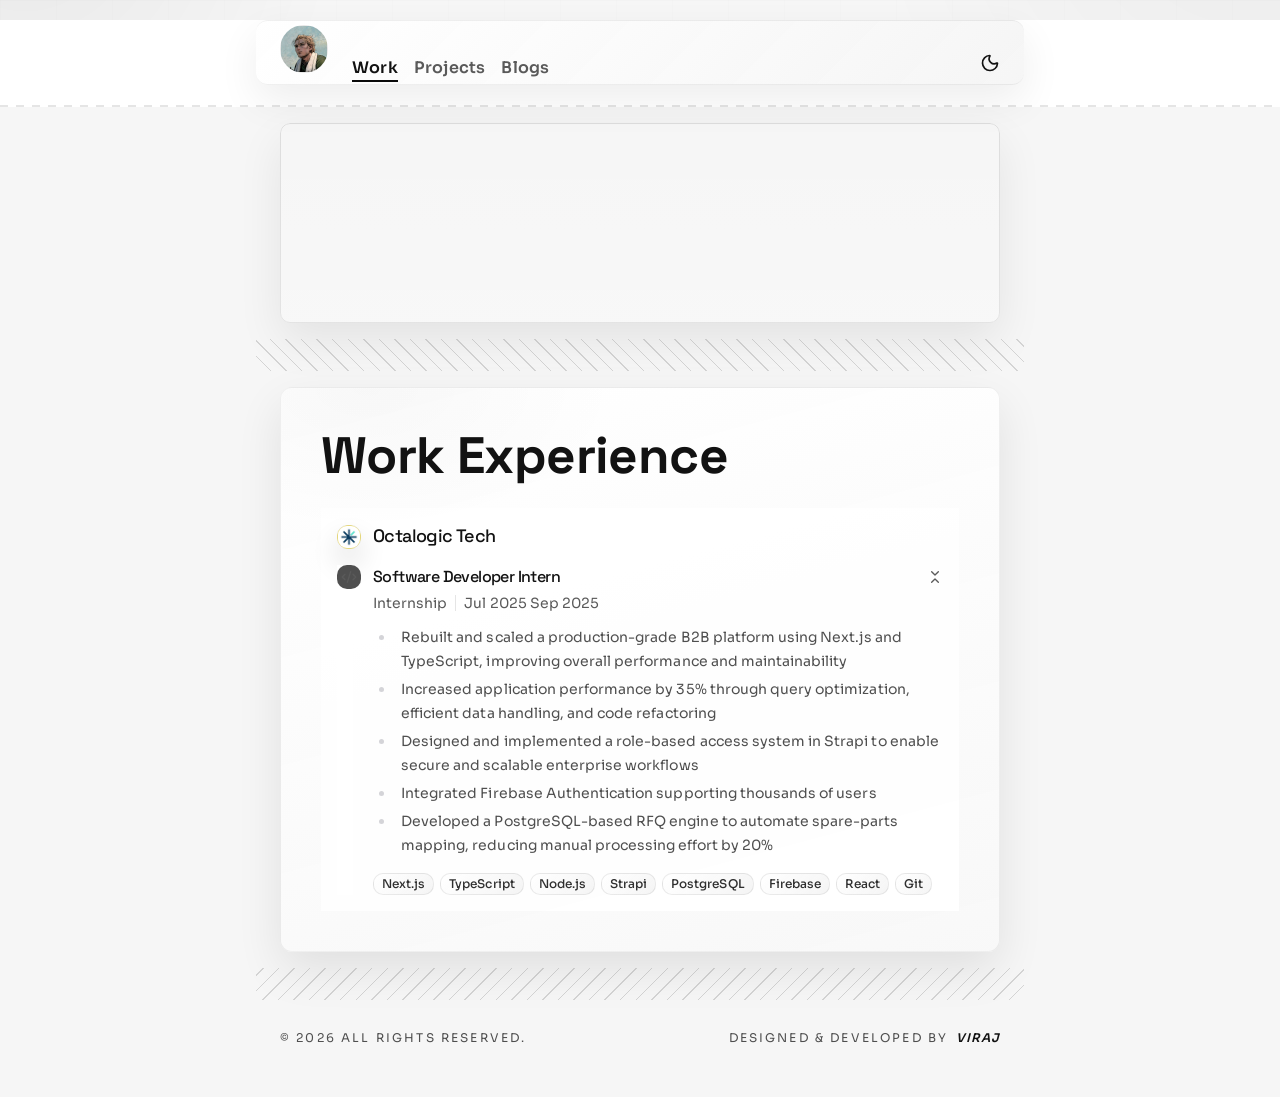
<file: work.html>
﻿<!doctype html>
<html lang="en">
<head>
  <meta charset="UTF-8" />
  <meta name="viewport" content="width=device-width, initial-scale=1.0" />
  <title>Work Experience</title>
  <link rel="stylesheet" href="./_next/static/chunks/a0b381fa0782d30a.css" /><link rel="stylesheet" href="./custom.css" />
  <script>
    (function () {
      const storageKey = "theme";
      const classes = ["light", "dark"];
      const root = document.documentElement;
      let theme = "dark";

      try {
        const stored = localStorage.getItem(storageKey);
        if (stored === "light" || stored === "dark") {
          theme = stored;
        } else if (stored === "system") {
          theme = window.matchMedia("(prefers-color-scheme: dark)").matches ? "dark" : "light";
        } else {
          theme = window.matchMedia("(prefers-color-scheme: dark)").matches ? "dark" : "light";
        }
      } catch (error) {
        theme = "dark";
      }

      root.classList.remove(...classes);
      root.classList.add(theme);
      root.style.colorScheme = theme;
    })();
  </script>
</head>
<body class="font-mono">
  <nav class="bg-background/60 sticky top-0 z-50 w-full font-mono backdrop-blur-md">
    <div class="mx-auto max-w-3xl flex items-center justify-between p-1 md:items-baseline" style="border-left-width:2px;border-right-width:2px;border-left-style:solid;border-right-style:solid;border-image:repeating-linear-gradient(180deg,var(--border) 0 8px,transparent 8px 16px) 1">
      <div class="typography not-typography:max-w-none flex items-baseline gap-6">
        <a aria-label="Home" class="not-typography h-12 w-12 overflow-hidden rounded-full" href="./index.html">
          <img alt="Profile picture" width="45" height="45" decoding="async" class="h-full w-full object-cover" style="color:transparent" src="./Thorfinn%20(1).jpg" />
        </a>
        <div class="not-typography hidden items-center gap-4 md:flex">
          <a class="hover:text-foreground/80 relative text-base no-underline transition-colors text-foreground font-semibold" href="./work.html">Work<span class="bg-foreground absolute -bottom-0.5 left-0 h-0.5 w-full"></span></a>
          <a class="hover:text-foreground/80 relative text-base no-underline transition-colors text-muted-foreground" href="./projects">Projects</a>
          <a class="hover:text-foreground/80 relative text-base no-underline transition-colors text-muted-foreground" href="./blogs.html">Blogs</a>
        </div>
      </div>
      <div class="not-typography flex items-center gap-3">
        <button class="cursor-pointer" type="button" data-theme-toggle>
          <svg xmlns="http://www.w3.org/2000/svg" width="20" height="20" viewBox="0 0 24 24" fill="none" stroke="currentColor" stroke-width="2" stroke-linecap="round" stroke-linejoin="round" class=""><path d="M20.985 12.486a9 9 0 1 1-9.473-9.472c.405-.022.617.46.402.803a6 6 0 0 0 8.268 8.268c.344-.215.825-.004.803.401" style="transform:none;transform-origin:50% 50%;transform-box:fill-box"></path></svg><span class="sr-only">Toggle theme</span>
        </button>
      </div>
    </div>
    <div class="shrink-0 w-full" style="border-width:1px;border-style:solid;border-image:repeating-linear-gradient(90deg,var(--color-border) 0 8px,transparent 8px 16px) 1"></div>
  </nav>

  <div class="mx-auto max-w-3xl p-4" style="border-left-width:2px;border-right-width:2px;border-left-style:solid;border-right-style:solid;border-image:repeating-linear-gradient(180deg,var(--border) 0 8px,transparent 8px 16px) 1">
    <div class="relative h-50 overflow-hidden rounded-xl shadow-[0px_2px_3px_-1px_rgba(0,0,0,0.1),0px_1px_0px_0px_rgba(25,28,33,0.02),0px_0px_0px_1px_rgba(25,28,33,0.08)]">
      <video src="https://res.cloudinary.com/dtevdmz6k/video/upload/q_auto/f_auto/v1775562051/From_KlickPin_CF_Vinland_saga___Kunst_-_Pin-277604764526945973_x7prsv.mp4" autoplay="" loop="" muted="" playsinline="" class="h-full w-full object-cover"></video>
      <div class="from-background/20 pointer-events-none absolute inset-0 bg-gradient-to-t to-transparent"></div>
    </div>
  </div>

  <main class="font-mono">
    <div class="mx-auto max-w-3xl p-4 relative" style="border-left-width:2px;border-right-width:2px;border-left-style:solid;border-right-style:solid;border-image:repeating-linear-gradient(180deg,var(--border) 0 8px,transparent 8px 16px) 1">
      <div class="absolute inset-0" style="background-image:repeating-linear-gradient(45deg, transparent, transparent 10px, currentcolor 10px, currentcolor 11px);opacity:0.15"></div>
    </div>

    <div class="mx-auto max-w-3xl p-4" style="border-left-width:2px;border-right-width:2px;border-left-style:solid;border-right-style:solid;border-image:repeating-linear-gradient(180deg,var(--border) 0 8px,transparent 8px 16px) 1">
      <section class="py-4">
        <div class="mb-6">
          <h1 class="text-3xl font-bold tracking-tight">Work Experience</h1>
        </div>

        <div class="bg-background px-4">
          <div class="space-y-4 py-4">
            <div class="not-prose flex items-center gap-3">
              <div class="flex size-6 shrink-0 items-center justify-center rounded-full bg-yellow-200" aria-hidden="true">
                <img alt="Octalogic Tech" loading="lazy" width="24" height="24" decoding="async" class="rounded-full" style="color:transparent" src="./octa%20logo.jpeg" />
              </div>
              <h3 class="text-foreground text-lg leading-snug font-medium">Octalogic Tech</h3>
            </div>

            <div class="before:bg-border relative space-y-4 before:absolute before:left-3 before:h-full before:w-px">
              <div id="exp-wrap" class="last:before:bg-background relative last:before:absolute last:before:h-full last:before:w-4" data-state="open">
                <button id="exp-toggle" type="button" aria-controls="exp-panel" aria-expanded="true" data-state="open" class="group not-prose block w-full text-left select-none hover:before:bg-muted/50 relative before:absolute before:-top-1 before:-right-1 before:-bottom-1.5 before:left-7 before:rounded-lg">
                  <div class="relative z-1 mb-1 flex items-center gap-3">
                    <div class="bg-muted text-muted-foreground flex size-6 shrink-0 items-center justify-center rounded-lg" aria-hidden="true">
                      <svg xmlns="http://www.w3.org/2000/svg" width="24" height="24" viewBox="0 0 24 24" fill="none" stroke="currentColor" stroke-width="2" stroke-linecap="round" stroke-linejoin="round" class="lucide lucide-code-xml size-4" aria-hidden="true"><path d="m18 16 4-4-4-4"></path><path d="m6 8-4 4 4 4"></path><path d="m14.5 4-5 16"></path></svg>
                    </div>
                    <h4 class="text-foreground flex-1 text-base font-medium text-balance">Software Developer Intern</h4>
                    <div class="text-muted-foreground shrink-0 [&_svg]:size-4" aria-hidden="true">
                      <svg id="icon-open" xmlns="http://www.w3.org/2000/svg" width="24" height="24" viewBox="0 0 24 24" fill="none" stroke="currentColor" stroke-width="2" stroke-linecap="round" stroke-linejoin="round" class="lucide lucide-chevrons-down-up" aria-hidden="true"><path d="m7 20 5-5 5 5"></path><path d="m7 4 5 5 5-5"></path></svg>
                      <svg id="icon-closed" xmlns="http://www.w3.org/2000/svg" width="24" height="24" viewBox="0 0 24 24" fill="none" stroke="currentColor" stroke-width="2" stroke-linecap="round" stroke-linejoin="round" class="lucide lucide-chevrons-up-down hidden" aria-hidden="true"><path d="m7 15 5 5 5-5"></path><path d="m7 9 5-5 5 5"></path></svg>
                    </div>
                  </div>
                  <div class="text-muted-foreground relative z-1 flex items-center gap-2 pl-9 text-sm">
                    <dl><dt class="sr-only">Employment Type</dt><dd>Internship</dd></dl>
                    <div data-orientation="vertical" role="none" class="bg-border shrink-0 h-full w-[1px] data-[orientation=vertical]:h-4"></div>
                    <dl><dt class="sr-only">Employment Period</dt><dd>Jul 2025 Sep 2025</dd></dl>
                  </div>
                </button>

                <div data-state="open" id="exp-panel" class="data-[state=closed]:animate-collapsible-up data-[state=open]:animate-collapsible-down overflow-hidden duration-300">
                  <div class="prose prose-sm text-foreground prose-zinc dark:prose-invert max-w-none font-mono prose-a:font-medium prose-a:wrap-break-word prose-a:text-foreground prose-a:underline prose-a:underline-offset-4 prose-code:rounded-md prose-code:border prose-code:bg-muted/50 prose-code:px-[0.3rem] prose-code:py-[0.2rem] prose-code:text-sm prose-code:font-normal prose-code:before:content-none prose-code:after:content-none pt-2 pl-9">
                    <ul>
                      <li>Rebuilt and scaled a production-grade B2B platform using Next.js and TypeScript, improving overall performance and maintainability</li>
                      <li>Increased application performance by 35% through query optimization, efficient data handling, and code refactoring</li>
                      <li>Designed and implemented a role-based access system in Strapi to enable secure and scalable enterprise workflows</li>
                      <li>Integrated Firebase Authentication supporting thousands of users</li>
                      <li>Developed a PostgreSQL-based RFQ engine to automate spare-parts mapping, reducing manual processing effort by 20%</li>
                    </ul>
                  </div>
                </div>

                <ul class="not-prose flex flex-wrap gap-1.5 pt-3 pl-9">
                  <li class="flex"><span class="inline-flex items-center rounded-md px-2 py-0.5 bg-primary/10 text-primary text-xs font-medium border-primary/30 border border-dashed">Next.js</span></li>
                  <li class="flex"><span class="inline-flex items-center rounded-md px-2 py-0.5 bg-primary/10 text-primary text-xs font-medium border-primary/30 border border-dashed">TypeScript</span></li>
                  <li class="flex"><span class="inline-flex items-center rounded-md px-2 py-0.5 bg-primary/10 text-primary text-xs font-medium border-primary/30 border border-dashed">Node.js</span></li>
                  <li class="flex"><span class="inline-flex items-center rounded-md px-2 py-0.5 bg-primary/10 text-primary text-xs font-medium border-primary/30 border border-dashed">Strapi</span></li>
                  <li class="flex"><span class="inline-flex items-center rounded-md px-2 py-0.5 bg-primary/10 text-primary text-xs font-medium border-primary/30 border border-dashed">PostgreSQL</span></li>
                  <li class="flex"><span class="inline-flex items-center rounded-md px-2 py-0.5 bg-primary/10 text-primary text-xs font-medium border-primary/30 border border-dashed">Firebase</span></li>
                  <li class="flex"><span class="inline-flex items-center rounded-md px-2 py-0.5 bg-primary/10 text-primary text-xs font-medium border-primary/30 border border-dashed">React</span></li>
                  <li class="flex"><span class="inline-flex items-center rounded-md px-2 py-0.5 bg-primary/10 text-primary text-xs font-medium border-primary/30 border border-dashed">Git</span></li>
                </ul>
              </div>
            </div>
          </div>
        </div>
      </section>
    </div>

    <div class="mx-auto max-w-3xl p-4 relative" style="border-left-width:2px;border-right-width:2px;border-left-style:solid;border-right-style:solid;border-image:repeating-linear-gradient(180deg,var(--border) 0 8px,transparent 8px 16px) 1">
      <div class="absolute inset-0" style="background-image:repeating-linear-gradient(-45deg, transparent, transparent 10px, currentcolor 10px, currentcolor 11px);opacity:0.15"></div>
    </div>
  </main>

  <script>
    (function () {
      const toggle = document.getElementById('exp-toggle');
      const panel = document.getElementById('exp-panel');
      const wrap = document.getElementById('exp-wrap');
      const iconOpen = document.getElementById('icon-open');
      const iconClosed = document.getElementById('icon-closed');

      toggle.addEventListener('click', function () {
        const currentlyOpen = toggle.getAttribute('aria-expanded') === 'true';
        const nextOpen = !currentlyOpen;
        const state = nextOpen ? 'open' : 'closed';

        toggle.setAttribute('aria-expanded', String(nextOpen));
        toggle.setAttribute('data-state', state);
        wrap.setAttribute('data-state', state);
        panel.setAttribute('data-state', state);
        panel.hidden = !nextOpen;

        iconOpen.classList.toggle('hidden', !nextOpen);
        iconClosed.classList.toggle('hidden', nextOpen);
      });
    })();
  </script>
  <script>
    (function () {
      const storageKey = "theme";
      const classes = ["light", "dark"];
      const button = document.querySelector("[data-theme-toggle]");

      if (!button) return;

      button.addEventListener("click", function () {
        const root = document.documentElement;
        const isDark = root.classList.contains("dark");
        const next = isDark ? "light" : "dark";

        root.classList.remove(...classes);
        root.classList.add(next);
        root.style.colorScheme = next;

        try {
          localStorage.setItem(storageKey, next);
        } catch (error) {
          // Ignore storage errors.
        }
      });
    })();
  </script>
<footer class="site-footer"><span>&copy; 2026 ALL RIGHTS RESERVED.</span><span class="footer-right">DESIGNED &amp; DEVELOPED BY <span class="footer-name">Viraj</span></span></footer>
</body>
</html>
</file>
<file: _next/static/chunks/a0b381fa0782d30a.css>
@layer properties{@supports (((-webkit-hyphens:none)) and (not (margin-trim:inline))) or ((-moz-orient:inline) and (not (color:rgb(from red r g b)))){*,:before,:after,::backdrop{--tw-translate-x:0;--tw-translate-y:0;--tw-translate-z:0;--tw-scale-x:1;--tw-scale-y:1;--tw-scale-z:1;--tw-rotate-x:initial;--tw-rotate-y:initial;--tw-rotate-z:initial;--tw-skew-x:initial;--tw-skew-y:initial;--tw-space-y-reverse:0;--tw-space-x-reverse:0;--tw-border-style:solid;--tw-gradient-position:initial;--tw-gradient-from:#0000;--tw-gradient-via:#0000;--tw-gradient-to:#0000;--tw-gradient-stops:initial;--tw-gradient-via-stops:initial;--tw-gradient-from-position:0%;--tw-gradient-via-position:50%;--tw-gradient-to-position:100%;--tw-leading:initial;--tw-font-weight:initial;--tw-tracking:initial;--tw-ordinal:initial;--tw-slashed-zero:initial;--tw-numeric-figure:initial;--tw-numeric-spacing:initial;--tw-numeric-fraction:initial;--tw-shadow:0 0 #0000;--tw-shadow-color:initial;--tw-shadow-alpha:100%;--tw-inset-shadow:0 0 #0000;--tw-inset-shadow-color:initial;--tw-inset-shadow-alpha:100%;--tw-ring-color:initial;--tw-ring-shadow:0 0 #0000;--tw-inset-ring-color:initial;--tw-inset-ring-shadow:0 0 #0000;--tw-ring-inset:initial;--tw-ring-offset-width:0px;--tw-ring-offset-color:#fff;--tw-ring-offset-shadow:0 0 #0000;--tw-outline-style:solid;--tw-blur:initial;--tw-brightness:initial;--tw-contrast:initial;--tw-grayscale:initial;--tw-hue-rotate:initial;--tw-invert:initial;--tw-opacity:initial;--tw-saturate:initial;--tw-sepia:initial;--tw-drop-shadow:initial;--tw-drop-shadow-color:initial;--tw-drop-shadow-alpha:100%;--tw-drop-shadow-size:initial;--tw-backdrop-blur:initial;--tw-backdrop-brightness:initial;--tw-backdrop-contrast:initial;--tw-backdrop-grayscale:initial;--tw-backdrop-hue-rotate:initial;--tw-backdrop-invert:initial;--tw-backdrop-opacity:initial;--tw-backdrop-saturate:initial;--tw-backdrop-sepia:initial;--tw-duration:initial;--tw-ease:initial;--tw-content:"";--tw-animation-delay:0s;--tw-animation-direction:normal;--tw-animation-duration:initial;--tw-animation-fill-mode:none;--tw-animation-iteration-count:1;--tw-enter-blur:0;--tw-enter-opacity:1;--tw-enter-rotate:0;--tw-enter-scale:1;--tw-enter-translate-x:0;--tw-enter-translate-y:0;--tw-exit-blur:0;--tw-exit-opacity:1;--tw-exit-rotate:0;--tw-exit-scale:1;--tw-exit-translate-x:0;--tw-exit-translate-y:0}}}@layer theme{:root,:host{--font-sans:var(--font-sans);--font-mono:var(--font-geist-mono);--color-red-500:#fb2c36;--color-yellow-200:#fff085;--color-yellow-300:#ffe02a;--color-yellow-500:#edb200;--color-green-500:#00c758;--color-emerald-400:#00d294;--color-emerald-500:#00bb7f;--color-blue-500:#3080ff;--color-violet-500:#8d54ff;--color-zinc-50:#fafafa;--color-zinc-300:#d4d4d8;--color-zinc-400:#9f9fa9;--color-zinc-600:#52525c;--color-zinc-700:#3f3f46;--color-zinc-800:#27272a;--color-zinc-900:#18181b;--color-zinc-950:#09090b;--color-neutral-200:#e5e5e5;--color-neutral-400:#a1a1a1;--color-neutral-500:#737373;--color-neutral-600:#525252;--color-neutral-800:#262626;--color-neutral-900:#171717;--color-black:#000;--color-white:#fff;--spacing:.25rem;--container-xs:20rem;--container-sm:24rem;--container-md:28rem;--container-lg:32rem;--container-3xl:48rem;--container-4xl:56rem;--text-xs:.75rem;--text-xs--line-height:calc(1/.75);--text-sm:.875rem;--text-sm--line-height:calc(1.25/.875);--text-base:1rem;--text-base--line-height:calc(1.5/1);--text-lg:1.125rem;--text-lg--line-height:calc(1.75/1.125);--text-xl:1.25rem;--text-xl--line-height:calc(1.75/1.25);--text-2xl:1.5rem;--text-2xl--line-height:calc(2/1.5);--text-3xl:1.875rem;--text-3xl--line-height:calc(2.25/1.875);--text-4xl:2.25rem;--text-4xl--line-height:calc(2.5/2.25);--text-5xl:3rem;--text-5xl--line-height:1;--text-6xl:3.75rem;--text-6xl--line-height:1;--text-8xl:6rem;--text-8xl--line-height:1;--font-weight-light:300;--font-weight-normal:400;--font-weight-medium:500;--font-weight-semibold:600;--font-weight-bold:700;--font-weight-black:900;--tracking-tight:-.025em;--tracking-wide:.025em;--tracking-wider:.05em;--tracking-widest:.1em;--leading-tight:1.25;--leading-snug:1.375;--leading-normal:1.5;--leading-relaxed:1.625;--radius-xs:.125rem;--ease-in-out:cubic-bezier(.4,0,.2,1);--animate-spin:spin 1s linear infinite;--animate-ping:ping 1s cubic-bezier(0,0,.2,1)infinite;--animate-pulse:pulse 2s cubic-bezier(.4,0,.6,1)infinite;--blur-md:12px;--blur-lg:16px;--blur-3xl:64px;--aspect-video:16/9;--default-transition-duration:.15s;--default-transition-timing-function:cubic-bezier(.4,0,.2,1);--default-font-family:var(--font-sans);--default-mono-font-family:var(--font-geist-mono);--color-foreground:var(--foreground);--color-border:var(--border);--color-muted-foreground:var(--muted-foreground);--color-muted:var(--muted);--color-primary:var(--primary)}@supports (color:lab(0% 0 0)){:root,:host{--color-red-500:lab(55.4814% 75.0732 48.8528);--color-yellow-200:lab(94.3433% -5.00429 52.9663);--color-yellow-300:lab(89.7033% -.480294 84.4917);--color-yellow-500:lab(76.3898% 14.5258 98.4589);--color-green-500:lab(70.5521% -66.5147 45.8073);--color-emerald-400:lab(75.0771% -60.7313 19.4147);--color-emerald-500:lab(66.9756% -58.27 19.5419);--color-blue-500:lab(54.1736% 13.3369 -74.6839);--color-violet-500:lab(49.9355% 55.1776 -81.8963);--color-zinc-50:lab(98.26% 0 0);--color-zinc-300:lab(84.9837% .601262 -2.17986);--color-zinc-400:lab(65.6464% 1.53497 -5.42429);--color-zinc-600:lab(35.1166% 1.78212 -6.1173);--color-zinc-700:lab(26.8019% 1.35387 -4.68303);--color-zinc-800:lab(15.7305% .613764 -2.16959);--color-zinc-900:lab(8.30603% .618205 -2.16572);--color-zinc-950:lab(2.51107% .242703 -.886115);--color-neutral-200:lab(90.952% 0 -.0000119209);--color-neutral-400:lab(66.128% -.0000298023 .0000119209);--color-neutral-500:lab(48.496% 0 0);--color-neutral-600:lab(34.924% 0 0);--color-neutral-800:lab(15.204% 0 -.00000596046);--color-neutral-900:lab(7.78201% -.0000149012 0)}}}@layer base{*,:after,:before,::backdrop{box-sizing:border-box;border:0 solid;margin:0;padding:0}::file-selector-button{box-sizing:border-box;border:0 solid;margin:0;padding:0}html,:host{-webkit-text-size-adjust:100%;tab-size:4;line-height:1.5;font-family:var(--default-font-family,ui-sans-serif,system-ui,sans-serif,"Apple Color Emoji","Segoe UI Emoji","Segoe UI Symbol","Noto Color Emoji");font-feature-settings:var(--default-font-feature-settings,normal);font-variation-settings:var(--default-font-variation-settings,normal);-webkit-tap-highlight-color:transparent}hr{height:0;color:inherit;border-top-width:1px}abbr:where([title]){-webkit-text-decoration:underline dotted;text-decoration:underline dotted}h1,h2,h3,h4,h5,h6{font-size:inherit;font-weight:inherit}a{color:inherit;-webkit-text-decoration:inherit;-webkit-text-decoration:inherit;-webkit-text-decoration:inherit;-webkit-text-decoration:inherit;text-decoration:inherit}b,strong{font-weight:bolder}code,kbd,samp,pre{font-family:var(--default-mono-font-family,ui-monospace,SFMono-Regular,Menlo,Monaco,Consolas,"Liberation Mono","Courier New",monospace);font-feature-settings:var(--default-mono-font-feature-settings,normal);font-variation-settings:var(--default-mono-font-variation-settings,normal);font-size:1em}small{font-size:80%}sub,sup{vertical-align:baseline;font-size:75%;line-height:0;position:relative}sub{bottom:-.25em}sup{top:-.5em}table{text-indent:0;border-color:inherit;border-collapse:collapse}:-moz-focusring{outline:auto}progress{vertical-align:baseline}summary{display:list-item}ol,ul,menu{list-style:none}img,svg,video,canvas,audio,iframe,embed,object{vertical-align:middle;display:block}img,video{max-width:100%;height:auto}button,input,select,optgroup,textarea{font:inherit;font-feature-settings:inherit;font-variation-settings:inherit;letter-spacing:inherit;color:inherit;opacity:1;background-color:#0000;border-radius:0}::file-selector-button{font:inherit;font-feature-settings:inherit;font-variation-settings:inherit;letter-spacing:inherit;color:inherit;opacity:1;background-color:#0000;border-radius:0}:where(select:is([multiple],[size])) optgroup{font-weight:bolder}:where(select:is([multiple],[size])) optgroup option{padding-inline-start:20px}::file-selector-button{margin-inline-end:4px}::placeholder{opacity:1}@supports (not ((-webkit-appearance:-apple-pay-button))) or (contain-intrinsic-size:1px){::placeholder{color:currentColor}@supports (color:color-mix(in lab, red, red)){::placeholder{color:color-mix(in oklab,currentcolor 50%,transparent)}}}textarea{resize:vertical}::-webkit-search-decoration{-webkit-appearance:none}::-webkit-date-and-time-value{min-height:1lh;text-align:inherit}::-webkit-datetime-edit{display:inline-flex}::-webkit-datetime-edit-fields-wrapper{padding:0}::-webkit-datetime-edit{padding-block:0}::-webkit-datetime-edit-year-field{padding-block:0}::-webkit-datetime-edit-month-field{padding-block:0}::-webkit-datetime-edit-day-field{padding-block:0}::-webkit-datetime-edit-hour-field{padding-block:0}::-webkit-datetime-edit-minute-field{padding-block:0}::-webkit-datetime-edit-second-field{padding-block:0}::-webkit-datetime-edit-millisecond-field{padding-block:0}::-webkit-datetime-edit-meridiem-field{padding-block:0}::-webkit-calendar-picker-indicator{line-height:1}:-moz-ui-invalid{box-shadow:none}button,input:where([type=button],[type=reset],[type=submit]){appearance:button}::file-selector-button{appearance:button}::-webkit-inner-spin-button{height:auto}::-webkit-outer-spin-button{height:auto}[hidden]:where(:not([hidden=until-found])){display:none!important}*{border-color:var(--border);outline-color:var(--ring)}@supports (color:color-mix(in lab, red, red)){*{outline-color:color-mix(in oklab,var(--ring)50%,transparent)}}body{background-color:var(--background);color:var(--foreground)}.typography{max-width:65ch;color:var(--color-foreground)}.typography h1:not(.not-typography h1){scroll-margin:calc(var(--spacing)*20);font-size:var(--text-4xl);line-height:var(--text-4xl--line-height);letter-spacing:var(--tracking-tight);font-weight:800}.typography h2:not(.not-typography h2){scroll-margin:calc(var(--spacing)*20);border-bottom:1px solid var(--color-border);padding-bottom:calc(var(--spacing)*2);font-size:var(--text-3xl);line-height:var(--text-3xl--line-height);letter-spacing:var(--tracking-tight);margin-top:calc(var(--spacing)*12);font-weight:600}.typography h2:not(.not-typography h2):first-child{margin-top:0}.typography h3:not(.not-typography h3){scroll-margin:calc(var(--spacing)*20);font-size:var(--text-2xl);line-height:var(--text-2xl--line-height);letter-spacing:var(--tracking-tight);margin-top:calc(var(--spacing)*12);font-weight:600}.typography h3:not(.not-typography h3):first-child{margin-top:0}.typography h4:not(.not-typography h4){scroll-margin:calc(var(--spacing)*20);font-size:var(--text-xl);line-height:var(--text-xl--line-height);letter-spacing:var(--tracking-tight);margin-top:calc(var(--spacing)*12);font-weight:600}.typography h4:not(.not-typography h4):first-child{margin-top:0}.typography h5:not(.not-typography h5){scroll-margin:calc(var(--spacing)*20);font-size:var(--text-lg);line-height:var(--text-lg--line-height);letter-spacing:var(--tracking-tight);margin-top:calc(var(--spacing)*12);font-weight:600}.typography h5:not(.not-typography h5):first-child{margin-top:0}.typography h6:not(.not-typography h6){scroll-margin:calc(var(--spacing)*20);font-size:var(--text-base);line-height:var(--text-base--line-height);letter-spacing:var(--tracking-tight);margin-top:calc(var(--spacing)*12);font-weight:600}.typography h6:not(.not-typography h6):first-child,.typography h1:not(.not-typography h1)+p,.typography h2:not(.not-typography h2)+p,.typography h3:not(.not-typography h3)+p,.typography h4:not(.not-typography h4)+p,.typography h5:not(.not-typography h5)+p,.typography h6:not(.not-typography h6)+p{margin-top:0}.typography p:not(.not-typography p){line-height:1.75}.typography p:not(.not-typography p):not(:first-child){margin-top:calc(var(--spacing)*6)}.typography li:not(.not-typography li){line-height:1.75}.typography a:not(.not-typography a){color:var(--color-primary);text-underline-offset:var(--spacing);font-weight:500;text-decoration:underline}.typography blockquote:not(.not-typography blockquote){margin-top:calc(var(--spacing)*6);border-left:2px solid var(--color-border);padding-left:calc(var(--spacing)*6);font-style:italic}.typography table:not(.not-typography table){margin-top:calc(var(--spacing)*6);margin-bottom:calc(var(--spacing)*6);width:100%;overflow-y:auto}.typography table:not(.not-typography table) thead tr{border-top:1px solid var(--color-border);margin:0;padding:0}.typography table:not(.not-typography table) thead tr:nth-child(2n){background-color:var(--color-muted)}.typography table:not(.not-typography table) th{border:1px solid var(--color-border);padding:calc(var(--spacing)*2)calc(var(--spacing)*4);text-align:left;font-weight:700}.typography table:not(.not-typography table) th[align=center]{text-align:center}.typography table:not(.not-typography table) th[align=right]{text-align:right}.typography table:not(.not-typography table) tbody tr{border-top:1px solid var(--color-border);margin:0;padding:0}.typography table:not(.not-typography table) tbody tr:nth-child(2n){background-color:var(--color-muted)}.typography table:not(.not-typography table) td{border:1px solid var(--color-border);padding:calc(var(--spacing)*2)calc(var(--spacing)*4);text-align:left}.typography table:not(.not-typography table) td[align=center]{text-align:center}.typography table:not(.not-typography table) td[align=right]{text-align:right}.typography ul:not(.not-typography ul){margin-top:calc(var(--spacing)*6);margin-left:calc(var(--spacing)*6);list-style:outside}.typography ul:not(.not-typography ul)>li{margin-top:calc(var(--spacing)*2)}.typography ul:not(.not-typography ul) p{margin-top:0;margin-bottom:0;display:inline}.typography ol:not(.not-typography ol){margin-top:calc(var(--spacing)*6);margin-left:calc(var(--spacing)*6);list-style:decimal}.typography ol:not(.not-typography ol)>li{margin-top:calc(var(--spacing)*2)}.typography ol:not(.not-typography ol) p{margin-top:0;margin-bottom:0;display:inline}.typography pre:not(.not-typography pre){background-color:var(--color-muted);border-radius:calc(var(--radius) - 2px);padding:calc(var(--spacing)*4);margin-top:calc(var(--spacing)*6);margin-bottom:calc(var(--spacing)*6);font-size:var(--text-sm);line-height:var(--text-sm--line-height);overflow-y:auto}.typography code:not(pre code):not(.not-typography code){border-radius:var(--radius);background-color:var(--color-muted);padding:calc(var(--spacing)*.2)calc(var(--spacing)*.3);font-family:var(--font-mono);font-size:var(--text-sm);line-height:var(--text-sm--line-height);font-weight:600;position:relative}.typography .lead:not(.not-typography .lead){font-size:var(--text-xl);line-height:var(--text-xl--line-height);color:var(--color-muted-foreground)}.typography .large:not(.not-typography .large){font-size:var(--text-lg);line-height:var(--text-lg--line-height);font-weight:600}.typography .small:not(.not-typography .small){font-size:var(--text-sm);font-weight:500;line-height:1}.typography .muted:not(.not-typography .muted){font-size:var(--text-sm);line-height:var(--text-sm--line-height);color:var(--color-muted-foreground)}.typography img:not(.not-typography img),.typography picture:not(.not-typography picture),.typography video:not(.not-typography video){margin-top:calc(var(--spacing)*6);margin-bottom:calc(var(--spacing)*6)}.typography picture>img:not(.not-typography picture>img){margin-top:0;margin-bottom:0}.typography kbd:not(.not-typography kbd){border-radius:calc(var(--radius) - 2px);background-color:var(--color-muted);padding:calc(var(--spacing)*.5)calc(var(--spacing)*1.5);font-size:var(--text-xs);line-height:var(--text-xs--line-height);font-weight:600}.typography hr{margin-top:calc(var(--spacing)*10);margin-bottom:calc(var(--spacing)*10)}.typography dl:not(.not-typography dl){margin-top:calc(var(--spacing)*6);margin-bottom:calc(var(--spacing)*6)}.typography dl:not(.not-typography dl) dt{margin-top:calc(var(--spacing)*6);letter-spacing:var(--tracking-tight);font-weight:600}.typography dl:not(.not-typography dl) dt:first-child{margin-top:0}.typography details:not(.not-typography details){margin-top:calc(var(--spacing)*6)}.typography details:not(.not-typography details) summary{cursor:pointer;margin-top:calc(var(--spacing)*6);letter-spacing:var(--tracking-tight);font-weight:600}.typography details:not(.not-typography details) p:first-of-type{margin-top:calc(var(--spacing)*2)}.typography mark:not(.not-typography mark){background-color:var(--color-yellow-300)}.typography small:not(.not-typography small){font-size:var(--text-xs);line-height:1}@media (min-width:1024px){.typography h1:not(.not-typography h1){font-size:var(--text-5xl);line-height:var(--text-5xl--line-height)}}}@layer components;@layer utilities{.\@container\/field-group{container:field-group/inline-size}.pointer-events-none{pointer-events:none}.invisible{visibility:hidden}.visible{visibility:visible}.sr-only{clip-path:inset(50%);white-space:nowrap;border-width:0;width:1px;height:1px;margin:-1px;padding:0;position:absolute;overflow:hidden}.absolute{position:absolute}.fixed{position:fixed}.relative{position:relative}.static{position:static}.sticky{position:sticky}.-inset-8{inset:calc(var(--spacing)*-8)}.inset-0{inset:calc(var(--spacing)*0)}.inset-x-0{inset-inline:calc(var(--spacing)*0)}.inset-y-0{inset-block:calc(var(--spacing)*0)}.-top-12{top:calc(var(--spacing)*-12)}.top-0{top:calc(var(--spacing)*0)}.top-1\.5{top:calc(var(--spacing)*1.5)}.top-1\/2{top:50%}.top-1\/4{top:25%}.top-3{top:calc(var(--spacing)*3)}.top-3\.5{top:calc(var(--spacing)*3.5)}.top-3\/4{top:75%}.top-4{top:calc(var(--spacing)*4)}.top-\[1px\]{top:1px}.top-\[50\%\]{top:50%}.top-\[60\%\]{top:60%}.top-full{top:100%}.-right-12{right:calc(var(--spacing)*-12)}.right-0{right:calc(var(--spacing)*0)}.right-1{right:calc(var(--spacing)*1)}.right-1\/4{right:25%}.right-3{right:calc(var(--spacing)*3)}.right-4{right:calc(var(--spacing)*4)}.-bottom-0\.5{bottom:calc(var(--spacing)*-.5)}.-bottom-12{bottom:calc(var(--spacing)*-12)}.bottom-0{bottom:calc(var(--spacing)*0)}.bottom-1\/4{bottom:25%}.-left-12{left:calc(var(--spacing)*-12)}.left-0{left:calc(var(--spacing)*0)}.left-1\/2{left:50%}.left-1\/3{left:33.3333%}.left-1\/4{left:25%}.left-2{left:calc(var(--spacing)*2)}.left-\[50\%\]{left:50%}.isolate{isolation:isolate}.-z-10{z-index:calc(10*-1)}.z-0{z-index:0}.z-1{z-index:1}.z-10{z-index:10}.z-20{z-index:20}.z-50{z-index:50}.z-\[1\]{z-index:1}.order-first{order:-9999}.order-last{order:9999}.container{width:100%}@media (min-width:40rem){.container{max-width:40rem}}@media (min-width:48rem){.container{max-width:48rem}}@media (min-width:64rem){.container{max-width:64rem}}@media (min-width:80rem){.container{max-width:80rem}}@media (min-width:96rem){.container{max-width:96rem}}.\!m-0{margin:calc(var(--spacing)*0)!important}.-mx-1{margin-inline:calc(var(--spacing)*-1)}.mx-0\.5{margin-inline:calc(var(--spacing)*.5)}.mx-1{margin-inline:calc(var(--spacing)*1)}.mx-2{margin-inline:calc(var(--spacing)*2)}.mx-3\.5{margin-inline:calc(var(--spacing)*3.5)}.mx-auto{margin-inline:auto}.-my-2{margin-block:calc(var(--spacing)*-2)}.my-0{margin-block:calc(var(--spacing)*0)}.my-0\.5{margin-block:calc(var(--spacing)*.5)}.my-0\.75{margin-block:calc(var(--spacing)*.75)}.my-1{margin-block:calc(var(--spacing)*1)}.prose{color:var(--tw-prose-body);max-width:65ch}.prose :where(p):not(:where([class~=not-prose],[class~=not-prose] *)){margin-top:1.25em;margin-bottom:1.25em}.prose :where([class~=lead]):not(:where([class~=not-prose],[class~=not-prose] *)){color:var(--tw-prose-lead);margin-top:1.2em;margin-bottom:1.2em;font-size:1.25em;line-height:1.6}.prose :where(a):not(:where([class~=not-prose],[class~=not-prose] *)){color:var(--tw-prose-links);font-weight:500;text-decoration:underline}.prose :where(strong):not(:where([class~=not-prose],[class~=not-prose] *)){color:var(--tw-prose-bold);font-weight:600}.prose :where(a strong):not(:where([class~=not-prose],[class~=not-prose] *)),.prose :where(blockquote strong):not(:where([class~=not-prose],[class~=not-prose] *)),.prose :where(thead th strong):not(:where([class~=not-prose],[class~=not-prose] *)){color:inherit}.prose :where(ol):not(:where([class~=not-prose],[class~=not-prose] *)){margin-top:1.25em;margin-bottom:1.25em;padding-inline-start:1.625em;list-style-type:decimal}.prose :where(ol[type=A]):not(:where([class~=not-prose],[class~=not-prose] *)){list-style-type:upper-alpha}.prose :where(ol[type=a]):not(:where([class~=not-prose],[class~=not-prose] *)){list-style-type:lower-alpha}.prose :where(ol[type=A s]):not(:where([class~=not-prose],[class~=not-prose] *)){list-style-type:upper-alpha}.prose :where(ol[type=a s]):not(:where([class~=not-prose],[class~=not-prose] *)){list-style-type:lower-alpha}.prose :where(ol[type=I]):not(:where([class~=not-prose],[class~=not-prose] *)){list-style-type:upper-roman}.prose :where(ol[type=i]):not(:where([class~=not-prose],[class~=not-prose] *)){list-style-type:lower-roman}.prose :where(ol[type=I s]):not(:where([class~=not-prose],[class~=not-prose] *)){list-style-type:upper-roman}.prose :where(ol[type=i s]):not(:where([class~=not-prose],[class~=not-prose] *)){list-style-type:lower-roman}.prose :where(ol[type="1"]):not(:where([class~=not-prose],[class~=not-prose] *)){list-style-type:decimal}.prose :where(ul):not(:where([class~=not-prose],[class~=not-prose] *)){margin-top:1.25em;margin-bottom:1.25em;padding-inline-start:1.625em;list-style-type:disc}.prose :where(ol>li):not(:where([class~=not-prose],[class~=not-prose] *))::marker{color:var(--tw-prose-counters);font-weight:400}.prose :where(ul>li):not(:where([class~=not-prose],[class~=not-prose] *))::marker{color:var(--tw-prose-bullets)}.prose :where(dt):not(:where([class~=not-prose],[class~=not-prose] *)){color:var(--tw-prose-headings);margin-top:1.25em;font-weight:600}.prose :where(hr):not(:where([class~=not-prose],[class~=not-prose] *)){border-color:var(--tw-prose-hr);border-top-width:1px;margin-top:3em;margin-bottom:3em}.prose :where(blockquote):not(:where([class~=not-prose],[class~=not-prose] *)){color:var(--tw-prose-quotes);border-inline-start-width:.25rem;border-inline-start-color:var(--tw-prose-quote-borders);quotes:"“""”""‘""’";margin-top:1.6em;margin-bottom:1.6em;padding-inline-start:1em;font-style:italic;font-weight:500}.prose :where(blockquote p:first-of-type):not(:where([class~=not-prose],[class~=not-prose] *)):before{content:open-quote}.prose :where(blockquote p:last-of-type):not(:where([class~=not-prose],[class~=not-prose] *)):after{content:close-quote}.prose :where(h1):not(:where([class~=not-prose],[class~=not-prose] *)){color:var(--tw-prose-headings);margin-top:0;margin-bottom:.888889em;font-size:2.25em;font-weight:800;line-height:1.11111}.prose :where(h1 strong):not(:where([class~=not-prose],[class~=not-prose] *)){color:inherit;font-weight:900}.prose :where(h2):not(:where([class~=not-prose],[class~=not-prose] *)){color:var(--tw-prose-headings);margin-top:2em;margin-bottom:1em;font-size:1.5em;font-weight:700;line-height:1.33333}.prose :where(h2 strong):not(:where([class~=not-prose],[class~=not-prose] *)){color:inherit;font-weight:800}.prose :where(h3):not(:where([class~=not-prose],[class~=not-prose] *)){color:var(--tw-prose-headings);margin-top:1.6em;margin-bottom:.6em;font-size:1.25em;font-weight:600;line-height:1.6}.prose :where(h3 strong):not(:where([class~=not-prose],[class~=not-prose] *)){color:inherit;font-weight:700}.prose :where(h4):not(:where([class~=not-prose],[class~=not-prose] *)){color:var(--tw-prose-headings);margin-top:1.5em;margin-bottom:.5em;font-weight:600;line-height:1.5}.prose :where(h4 strong):not(:where([class~=not-prose],[class~=not-prose] *)){color:inherit;font-weight:700}.prose :where(img):not(:where([class~=not-prose],[class~=not-prose] *)){margin-top:2em;margin-bottom:2em}.prose :where(picture):not(:where([class~=not-prose],[class~=not-prose] *)){margin-top:2em;margin-bottom:2em;display:block}.prose :where(video):not(:where([class~=not-prose],[class~=not-prose] *)){margin-top:2em;margin-bottom:2em}.prose :where(kbd):not(:where([class~=not-prose],[class~=not-prose] *)){color:var(--tw-prose-kbd);box-shadow:0 0 0 1px var(--tw-prose-kbd-shadows),0 3px 0 var(--tw-prose-kbd-shadows);padding-top:.1875em;padding-inline-end:.375em;padding-bottom:.1875em;border-radius:.3125rem;padding-inline-start:.375em;font-family:inherit;font-size:.875em;font-weight:500}.prose :where(code):not(:where([class~=not-prose],[class~=not-prose] *)){color:var(--tw-prose-code);font-size:.875em;font-weight:600}.prose :where(code):not(:where([class~=not-prose],[class~=not-prose] *)):before,.prose :where(code):not(:where([class~=not-prose],[class~=not-prose] *)):after{content:"`"}.prose :where(a code):not(:where([class~=not-prose],[class~=not-prose] *)),.prose :where(h1 code):not(:where([class~=not-prose],[class~=not-prose] *)){color:inherit}.prose :where(h2 code):not(:where([class~=not-prose],[class~=not-prose] *)){color:inherit;font-size:.875em}.prose :where(h3 code):not(:where([class~=not-prose],[class~=not-prose] *)){color:inherit;font-size:.9em}.prose :where(h4 code):not(:where([class~=not-prose],[class~=not-prose] *)),.prose :where(blockquote code):not(:where([class~=not-prose],[class~=not-prose] *)),.prose :where(thead th code):not(:where([class~=not-prose],[class~=not-prose] *)){color:inherit}.prose :where(pre):not(:where([class~=not-prose],[class~=not-prose] *)){color:var(--tw-prose-pre-code);background-color:var(--tw-prose-pre-bg);padding-top:.857143em;padding-inline-end:1.14286em;padding-bottom:.857143em;border-radius:.375rem;margin-top:1.71429em;margin-bottom:1.71429em;padding-inline-start:1.14286em;font-size:.875em;font-weight:400;line-height:1.71429;overflow-x:auto}.prose :where(pre code):not(:where([class~=not-prose],[class~=not-prose] *)){font-weight:inherit;color:inherit;font-size:inherit;font-family:inherit;line-height:inherit;background-color:#0000;border-width:0;border-radius:0;padding:0}.prose :where(pre code):not(:where([class~=not-prose],[class~=not-prose] *)):before,.prose :where(pre code):not(:where([class~=not-prose],[class~=not-prose] *)):after{content:none}.prose :where(table):not(:where([class~=not-prose],[class~=not-prose] *)){table-layout:auto;width:100%;margin-top:2em;margin-bottom:2em;font-size:.875em;line-height:1.71429}.prose :where(thead):not(:where([class~=not-prose],[class~=not-prose] *)){border-bottom-width:1px;border-bottom-color:var(--tw-prose-th-borders)}.prose :where(thead th):not(:where([class~=not-prose],[class~=not-prose] *)){color:var(--tw-prose-headings);vertical-align:bottom;padding-inline-end:.571429em;padding-bottom:.571429em;padding-inline-start:.571429em;font-weight:600}.prose :where(tbody tr):not(:where([class~=not-prose],[class~=not-prose] *)){border-bottom-width:1px;border-bottom-color:var(--tw-prose-td-borders)}.prose :where(tbody tr:last-child):not(:where([class~=not-prose],[class~=not-prose] *)){border-bottom-width:0}.prose :where(tbody td):not(:where([class~=not-prose],[class~=not-prose] *)){vertical-align:baseline}.prose :where(tfoot):not(:where([class~=not-prose],[class~=not-prose] *)){border-top-width:1px;border-top-color:var(--tw-prose-th-borders)}.prose :where(tfoot td):not(:where([class~=not-prose],[class~=not-prose] *)){vertical-align:top}.prose :where(th,td):not(:where([class~=not-prose],[class~=not-prose] *)){text-align:start}.prose :where(figure>*):not(:where([class~=not-prose],[class~=not-prose] *)){margin-top:0;margin-bottom:0}.prose :where(figcaption):not(:where([class~=not-prose],[class~=not-prose] *)){color:var(--tw-prose-captions);margin-top:.857143em;font-size:.875em;line-height:1.42857}.prose{--tw-prose-body:#364153;--tw-prose-headings:#101828;--tw-prose-lead:#4a5565;--tw-prose-links:#101828;--tw-prose-bold:#101828;--tw-prose-counters:#6a7282;--tw-prose-bullets:#d1d5dc;--tw-prose-hr:#e5e7eb;--tw-prose-quotes:#101828;--tw-prose-quote-borders:#e5e7eb;--tw-prose-captions:#6a7282;--tw-prose-kbd:#101828;--tw-prose-kbd-shadows:#1018281a;--tw-prose-code:#101828;--tw-prose-pre-code:#e5e7eb;--tw-prose-pre-bg:#1e2939;--tw-prose-th-borders:#d1d5dc;--tw-prose-td-borders:#e5e7eb;--tw-prose-invert-body:#d1d5dc;--tw-prose-invert-headings:#fff;--tw-prose-invert-lead:#99a1af;--tw-prose-invert-links:#fff;--tw-prose-invert-bold:#fff;--tw-prose-invert-counters:#99a1af;--tw-prose-invert-bullets:#4a5565;--tw-prose-invert-hr:#364153;--tw-prose-invert-quotes:#f3f4f6;--tw-prose-invert-quote-borders:#364153;--tw-prose-invert-captions:#99a1af;--tw-prose-invert-kbd:#fff;--tw-prose-invert-kbd-shadows:#ffffff1a;--tw-prose-invert-code:#fff;--tw-prose-invert-pre-code:#d1d5dc;--tw-prose-invert-pre-bg:#00000080;--tw-prose-invert-th-borders:#4a5565;--tw-prose-invert-td-borders:#364153;font-size:1rem;line-height:1.75}@supports (color:lab(0% 0 0)){.prose{--tw-prose-body:lab(27.1134% -.956401 -12.3224);--tw-prose-headings:lab(8.11897% .811279 -12.254);--tw-prose-lead:lab(35.6337% -1.58697 -10.8425);--tw-prose-links:lab(8.11897% .811279 -12.254);--tw-prose-bold:lab(8.11897% .811279 -12.254);--tw-prose-counters:lab(47.7841% -.393182 -10.0268);--tw-prose-bullets:lab(85.1236% -.612259 -3.7138);--tw-prose-hr:lab(91.6229% -.159115 -2.26791);--tw-prose-quotes:lab(8.11897% .811279 -12.254);--tw-prose-quote-borders:lab(91.6229% -.159115 -2.26791);--tw-prose-captions:lab(47.7841% -.393182 -10.0268);--tw-prose-kbd:lab(8.11897% .811279 -12.254);--tw-prose-kbd-shadows:lab(8.11897% .811279 -12.254/.1);--tw-prose-code:lab(8.11897% .811279 -12.254);--tw-prose-pre-code:lab(91.6229% -.159115 -2.26791);--tw-prose-pre-bg:lab(16.1051% -1.18239 -11.7533);--tw-prose-th-borders:lab(85.1236% -.612259 -3.7138);--tw-prose-td-borders:lab(91.6229% -.159115 -2.26791);--tw-prose-invert-body:lab(85.1236% -.612259 -3.7138);--tw-prose-invert-lead:lab(65.9269% -.832707 -8.17473);--tw-prose-invert-counters:lab(65.9269% -.832707 -8.17473);--tw-prose-invert-bullets:lab(35.6337% -1.58697 -10.8425);--tw-prose-invert-hr:lab(27.1134% -.956401 -12.3224);--tw-prose-invert-quotes:lab(96.1596% -.0823438 -1.13575);--tw-prose-invert-quote-borders:lab(27.1134% -.956401 -12.3224);--tw-prose-invert-captions:lab(65.9269% -.832707 -8.17473);--tw-prose-invert-pre-code:lab(85.1236% -.612259 -3.7138);--tw-prose-invert-th-borders:lab(35.6337% -1.58697 -10.8425);--tw-prose-invert-td-borders:lab(27.1134% -.956401 -12.3224)}}.prose :where(picture>img):not(:where([class~=not-prose],[class~=not-prose] *)){margin-top:0;margin-bottom:0}.prose :where(li):not(:where([class~=not-prose],[class~=not-prose] *)){margin-top:.5em;margin-bottom:.5em}.prose :where(ol>li):not(:where([class~=not-prose],[class~=not-prose] *)),.prose :where(ul>li):not(:where([class~=not-prose],[class~=not-prose] *)){padding-inline-start:.375em}.prose :where(.prose>ul>li p):not(:where([class~=not-prose],[class~=not-prose] *)){margin-top:.75em;margin-bottom:.75em}.prose :where(.prose>ul>li>p:first-child):not(:where([class~=not-prose],[class~=not-prose] *)){margin-top:1.25em}.prose :where(.prose>ul>li>p:last-child):not(:where([class~=not-prose],[class~=not-prose] *)){margin-bottom:1.25em}.prose :where(.prose>ol>li>p:first-child):not(:where([class~=not-prose],[class~=not-prose] *)){margin-top:1.25em}.prose :where(.prose>ol>li>p:last-child):not(:where([class~=not-prose],[class~=not-prose] *)){margin-bottom:1.25em}.prose :where(ul ul,ul ol,ol ul,ol ol):not(:where([class~=not-prose],[class~=not-prose] *)){margin-top:.75em;margin-bottom:.75em}.prose :where(dl):not(:where([class~=not-prose],[class~=not-prose] *)){margin-top:1.25em;margin-bottom:1.25em}.prose :where(dd):not(:where([class~=not-prose],[class~=not-prose] *)){margin-top:.5em;padding-inline-start:1.625em}.prose :where(hr+*):not(:where([class~=not-prose],[class~=not-prose] *)),.prose :where(h2+*):not(:where([class~=not-prose],[class~=not-prose] *)),.prose :where(h3+*):not(:where([class~=not-prose],[class~=not-prose] *)),.prose :where(h4+*):not(:where([class~=not-prose],[class~=not-prose] *)){margin-top:0}.prose :where(thead th:first-child):not(:where([class~=not-prose],[class~=not-prose] *)){padding-inline-start:0}.prose :where(thead th:last-child):not(:where([class~=not-prose],[class~=not-prose] *)){padding-inline-end:0}.prose :where(tbody td,tfoot td):not(:where([class~=not-prose],[class~=not-prose] *)){padding-top:.571429em;padding-inline-end:.571429em;padding-bottom:.571429em;padding-inline-start:.571429em}.prose :where(tbody td:first-child,tfoot td:first-child):not(:where([class~=not-prose],[class~=not-prose] *)){padding-inline-start:0}.prose :where(tbody td:last-child,tfoot td:last-child):not(:where([class~=not-prose],[class~=not-prose] *)){padding-inline-end:0}.prose :where(figure):not(:where([class~=not-prose],[class~=not-prose] *)){margin-top:2em;margin-bottom:2em}.prose :where(.prose>:first-child):not(:where([class~=not-prose],[class~=not-prose] *)){margin-top:0}.prose :where(.prose>:last-child):not(:where([class~=not-prose],[class~=not-prose] *)){margin-bottom:0}.prose-lg{font-size:1.125rem;line-height:1.77778}.prose-lg :where(p):not(:where([class~=not-prose],[class~=not-prose] *)){margin-top:1.33333em;margin-bottom:1.33333em}.prose-lg :where([class~=lead]):not(:where([class~=not-prose],[class~=not-prose] *)){margin-top:1.09091em;margin-bottom:1.09091em;font-size:1.22222em;line-height:1.45455}.prose-lg :where(blockquote):not(:where([class~=not-prose],[class~=not-prose] *)){margin-top:1.66667em;margin-bottom:1.66667em;padding-inline-start:1em}.prose-lg :where(h1):not(:where([class~=not-prose],[class~=not-prose] *)){margin-top:0;margin-bottom:.833333em;font-size:2.66667em;line-height:1}.prose-lg :where(h2):not(:where([class~=not-prose],[class~=not-prose] *)){margin-top:1.86667em;margin-bottom:1.06667em;font-size:1.66667em;line-height:1.33333}.prose-lg :where(h3):not(:where([class~=not-prose],[class~=not-prose] *)){margin-top:1.66667em;margin-bottom:.666667em;font-size:1.33333em;line-height:1.5}.prose-lg :where(h4):not(:where([class~=not-prose],[class~=not-prose] *)){margin-top:1.77778em;margin-bottom:.444444em;line-height:1.55556}.prose-lg :where(img):not(:where([class~=not-prose],[class~=not-prose] *)),.prose-lg :where(picture):not(:where([class~=not-prose],[class~=not-prose] *)){margin-top:1.77778em;margin-bottom:1.77778em}.prose-lg :where(picture>img):not(:where([class~=not-prose],[class~=not-prose] *)){margin-top:0;margin-bottom:0}.prose-lg :where(video):not(:where([class~=not-prose],[class~=not-prose] *)){margin-top:1.77778em;margin-bottom:1.77778em}.prose-lg :where(kbd):not(:where([class~=not-prose],[class~=not-prose] *)){padding-top:.222222em;padding-inline-end:.444444em;padding-bottom:.222222em;border-radius:.3125rem;padding-inline-start:.444444em;font-size:.888889em}.prose-lg :where(code):not(:where([class~=not-prose],[class~=not-prose] *)){font-size:.888889em}.prose-lg :where(h2 code):not(:where([class~=not-prose],[class~=not-prose] *)){font-size:.866667em}.prose-lg :where(h3 code):not(:where([class~=not-prose],[class~=not-prose] *)){font-size:.875em}.prose-lg :where(pre):not(:where([class~=not-prose],[class~=not-prose] *)){padding-top:1em;padding-inline-end:1.5em;padding-bottom:1em;border-radius:.375rem;margin-top:2em;margin-bottom:2em;padding-inline-start:1.5em;font-size:.888889em;line-height:1.75}.prose-lg :where(ol):not(:where([class~=not-prose],[class~=not-prose] *)),.prose-lg :where(ul):not(:where([class~=not-prose],[class~=not-prose] *)){margin-top:1.33333em;margin-bottom:1.33333em;padding-inline-start:1.55556em}.prose-lg :where(li):not(:where([class~=not-prose],[class~=not-prose] *)){margin-top:.666667em;margin-bottom:.666667em}.prose-lg :where(ol>li):not(:where([class~=not-prose],[class~=not-prose] *)),.prose-lg :where(ul>li):not(:where([class~=not-prose],[class~=not-prose] *)){padding-inline-start:.444444em}.prose-lg :where(.prose-lg>ul>li p):not(:where([class~=not-prose],[class~=not-prose] *)){margin-top:.888889em;margin-bottom:.888889em}.prose-lg :where(.prose-lg>ul>li>p:first-child):not(:where([class~=not-prose],[class~=not-prose] *)){margin-top:1.33333em}.prose-lg :where(.prose-lg>ul>li>p:last-child):not(:where([class~=not-prose],[class~=not-prose] *)){margin-bottom:1.33333em}.prose-lg :where(.prose-lg>ol>li>p:first-child):not(:where([class~=not-prose],[class~=not-prose] *)){margin-top:1.33333em}.prose-lg :where(.prose-lg>ol>li>p:last-child):not(:where([class~=not-prose],[class~=not-prose] *)){margin-bottom:1.33333em}.prose-lg :where(ul ul,ul ol,ol ul,ol ol):not(:where([class~=not-prose],[class~=not-prose] *)){margin-top:.888889em;margin-bottom:.888889em}.prose-lg :where(dl):not(:where([class~=not-prose],[class~=not-prose] *)){margin-top:1.33333em;margin-bottom:1.33333em}.prose-lg :where(dt):not(:where([class~=not-prose],[class~=not-prose] *)){margin-top:1.33333em}.prose-lg :where(dd):not(:where([class~=not-prose],[class~=not-prose] *)){margin-top:.666667em;padding-inline-start:1.55556em}.prose-lg :where(hr):not(:where([class~=not-prose],[class~=not-prose] *)){margin-top:3.11111em;margin-bottom:3.11111em}.prose-lg :where(hr+*):not(:where([class~=not-prose],[class~=not-prose] *)),.prose-lg :where(h2+*):not(:where([class~=not-prose],[class~=not-prose] *)),.prose-lg :where(h3+*):not(:where([class~=not-prose],[class~=not-prose] *)),.prose-lg :where(h4+*):not(:where([class~=not-prose],[class~=not-prose] *)){margin-top:0}.prose-lg :where(table):not(:where([class~=not-prose],[class~=not-prose] *)){font-size:.888889em;line-height:1.5}.prose-lg :where(thead th):not(:where([class~=not-prose],[class~=not-prose] *)){padding-inline-end:.75em;padding-bottom:.75em;padding-inline-start:.75em}.prose-lg :where(thead th:first-child):not(:where([class~=not-prose],[class~=not-prose] *)){padding-inline-start:0}.prose-lg :where(thead th:last-child):not(:where([class~=not-prose],[class~=not-prose] *)){padding-inline-end:0}.prose-lg :where(tbody td,tfoot td):not(:where([class~=not-prose],[class~=not-prose] *)){padding-top:.75em;padding-inline-end:.75em;padding-bottom:.75em;padding-inline-start:.75em}.prose-lg :where(tbody td:first-child,tfoot td:first-child):not(:where([class~=not-prose],[class~=not-prose] *)){padding-inline-start:0}.prose-lg :where(tbody td:last-child,tfoot td:last-child):not(:where([class~=not-prose],[class~=not-prose] *)){padding-inline-end:0}.prose-lg :where(figure):not(:where([class~=not-prose],[class~=not-prose] *)){margin-top:1.77778em;margin-bottom:1.77778em}.prose-lg :where(figure>*):not(:where([class~=not-prose],[class~=not-prose] *)){margin-top:0;margin-bottom:0}.prose-lg :where(figcaption):not(:where([class~=not-prose],[class~=not-prose] *)){margin-top:1em;font-size:.888889em;line-height:1.5}.prose-lg :where(.prose-lg>:first-child):not(:where([class~=not-prose],[class~=not-prose] *)){margin-top:0}.prose-lg :where(.prose-lg>:last-child):not(:where([class~=not-prose],[class~=not-prose] *)){margin-bottom:0}.prose-sm{font-size:.875rem;line-height:1.71429}.prose-sm :where(p):not(:where([class~=not-prose],[class~=not-prose] *)){margin-top:1.14286em;margin-bottom:1.14286em}.prose-sm :where([class~=lead]):not(:where([class~=not-prose],[class~=not-prose] *)){margin-top:.888889em;margin-bottom:.888889em;font-size:1.28571em;line-height:1.55556}.prose-sm :where(blockquote):not(:where([class~=not-prose],[class~=not-prose] *)){margin-top:1.33333em;margin-bottom:1.33333em;padding-inline-start:1.11111em}.prose-sm :where(h1):not(:where([class~=not-prose],[class~=not-prose] *)){margin-top:0;margin-bottom:.8em;font-size:2.14286em;line-height:1.2}.prose-sm :where(h2):not(:where([class~=not-prose],[class~=not-prose] *)){margin-top:1.6em;margin-bottom:.8em;font-size:1.42857em;line-height:1.4}.prose-sm :where(h3):not(:where([class~=not-prose],[class~=not-prose] *)){margin-top:1.55556em;margin-bottom:.444444em;font-size:1.28571em;line-height:1.55556}.prose-sm :where(h4):not(:where([class~=not-prose],[class~=not-prose] *)){margin-top:1.42857em;margin-bottom:.571429em;line-height:1.42857}.prose-sm :where(img):not(:where([class~=not-prose],[class~=not-prose] *)),.prose-sm :where(picture):not(:where([class~=not-prose],[class~=not-prose] *)){margin-top:1.71429em;margin-bottom:1.71429em}.prose-sm :where(picture>img):not(:where([class~=not-prose],[class~=not-prose] *)){margin-top:0;margin-bottom:0}.prose-sm :where(video):not(:where([class~=not-prose],[class~=not-prose] *)){margin-top:1.71429em;margin-bottom:1.71429em}.prose-sm :where(kbd):not(:where([class~=not-prose],[class~=not-prose] *)){padding-top:.142857em;padding-inline-end:.357143em;padding-bottom:.142857em;border-radius:.3125rem;padding-inline-start:.357143em;font-size:.857143em}.prose-sm :where(code):not(:where([class~=not-prose],[class~=not-prose] *)){font-size:.857143em}.prose-sm :where(h2 code):not(:where([class~=not-prose],[class~=not-prose] *)){font-size:.9em}.prose-sm :where(h3 code):not(:where([class~=not-prose],[class~=not-prose] *)){font-size:.888889em}.prose-sm :where(pre):not(:where([class~=not-prose],[class~=not-prose] *)){padding-top:.666667em;padding-inline-end:1em;padding-bottom:.666667em;border-radius:.25rem;margin-top:1.66667em;margin-bottom:1.66667em;padding-inline-start:1em;font-size:.857143em;line-height:1.66667}.prose-sm :where(ol):not(:where([class~=not-prose],[class~=not-prose] *)),.prose-sm :where(ul):not(:where([class~=not-prose],[class~=not-prose] *)){margin-top:1.14286em;margin-bottom:1.14286em;padding-inline-start:1.57143em}.prose-sm :where(li):not(:where([class~=not-prose],[class~=not-prose] *)){margin-top:.285714em;margin-bottom:.285714em}.prose-sm :where(ol>li):not(:where([class~=not-prose],[class~=not-prose] *)),.prose-sm :where(ul>li):not(:where([class~=not-prose],[class~=not-prose] *)){padding-inline-start:.428571em}.prose-sm :where(.prose-sm>ul>li p):not(:where([class~=not-prose],[class~=not-prose] *)){margin-top:.571429em;margin-bottom:.571429em}.prose-sm :where(.prose-sm>ul>li>p:first-child):not(:where([class~=not-prose],[class~=not-prose] *)){margin-top:1.14286em}.prose-sm :where(.prose-sm>ul>li>p:last-child):not(:where([class~=not-prose],[class~=not-prose] *)){margin-bottom:1.14286em}.prose-sm :where(.prose-sm>ol>li>p:first-child):not(:where([class~=not-prose],[class~=not-prose] *)){margin-top:1.14286em}.prose-sm :where(.prose-sm>ol>li>p:last-child):not(:where([class~=not-prose],[class~=not-prose] *)){margin-bottom:1.14286em}.prose-sm :where(ul ul,ul ol,ol ul,ol ol):not(:where([class~=not-prose],[class~=not-prose] *)){margin-top:.571429em;margin-bottom:.571429em}.prose-sm :where(dl):not(:where([class~=not-prose],[class~=not-prose] *)){margin-top:1.14286em;margin-bottom:1.14286em}.prose-sm :where(dt):not(:where([class~=not-prose],[class~=not-prose] *)){margin-top:1.14286em}.prose-sm :where(dd):not(:where([class~=not-prose],[class~=not-prose] *)){margin-top:.285714em;padding-inline-start:1.57143em}.prose-sm :where(hr):not(:where([class~=not-prose],[class~=not-prose] *)){margin-top:2.85714em;margin-bottom:2.85714em}.prose-sm :where(hr+*):not(:where([class~=not-prose],[class~=not-prose] *)),.prose-sm :where(h2+*):not(:where([class~=not-prose],[class~=not-prose] *)),.prose-sm :where(h3+*):not(:where([class~=not-prose],[class~=not-prose] *)),.prose-sm :where(h4+*):not(:where([class~=not-prose],[class~=not-prose] *)){margin-top:0}.prose-sm :where(table):not(:where([class~=not-prose],[class~=not-prose] *)){font-size:.857143em;line-height:1.5}.prose-sm :where(thead th):not(:where([class~=not-prose],[class~=not-prose] *)){padding-inline-end:1em;padding-bottom:.666667em;padding-inline-start:1em}.prose-sm :where(thead th:first-child):not(:where([class~=not-prose],[class~=not-prose] *)){padding-inline-start:0}.prose-sm :where(thead th:last-child):not(:where([class~=not-prose],[class~=not-prose] *)){padding-inline-end:0}.prose-sm :where(tbody td,tfoot td):not(:where([class~=not-prose],[class~=not-prose] *)){padding-top:.666667em;padding-inline-end:1em;padding-bottom:.666667em;padding-inline-start:1em}.prose-sm :where(tbody td:first-child,tfoot td:first-child):not(:where([class~=not-prose],[class~=not-prose] *)){padding-inline-start:0}.prose-sm :where(tbody td:last-child,tfoot td:last-child):not(:where([class~=not-prose],[class~=not-prose] *)){padding-inline-end:0}.prose-sm :where(figure):not(:where([class~=not-prose],[class~=not-prose] *)){margin-top:1.71429em;margin-bottom:1.71429em}.prose-sm :where(figure>*):not(:where([class~=not-prose],[class~=not-prose] *)){margin-top:0;margin-bottom:0}.prose-sm :where(figcaption):not(:where([class~=not-prose],[class~=not-prose] *)){margin-top:.666667em;font-size:.857143em;line-height:1.33333}.prose-sm :where(.prose-sm>:first-child):not(:where([class~=not-prose],[class~=not-prose] *)){margin-top:0}.prose-sm :where(.prose-sm>:last-child):not(:where([class~=not-prose],[class~=not-prose] *)){margin-bottom:0}.-mt-4{margin-top:calc(var(--spacing)*-4)}.-mt-12{margin-top:calc(var(--spacing)*-12)}.mt-0\.5{margin-top:calc(var(--spacing)*.5)}.mt-1{margin-top:calc(var(--spacing)*1)}.mt-1\.5{margin-top:calc(var(--spacing)*1.5)}.mt-2{margin-top:calc(var(--spacing)*2)}.mt-3{margin-top:calc(var(--spacing)*3)}.mt-4{margin-top:calc(var(--spacing)*4)}.mt-5{margin-top:calc(var(--spacing)*5)}.mt-6{margin-top:calc(var(--spacing)*6)}.mt-8{margin-top:calc(var(--spacing)*8)}.mt-16{margin-top:calc(var(--spacing)*16)}.mt-24{margin-top:calc(var(--spacing)*24)}.mt-auto{margin-top:auto}.mr-1{margin-right:calc(var(--spacing)*1)}.mr-2{margin-right:calc(var(--spacing)*2)}.mb-1{margin-bottom:calc(var(--spacing)*1)}.mb-2{margin-bottom:calc(var(--spacing)*2)}.mb-3{margin-bottom:calc(var(--spacing)*3)}.mb-4{margin-bottom:calc(var(--spacing)*4)}.mb-6{margin-bottom:calc(var(--spacing)*6)}.mb-8{margin-bottom:calc(var(--spacing)*8)}.mb-10{margin-bottom:calc(var(--spacing)*10)}.mb-12{margin-bottom:calc(var(--spacing)*12)}.-ml-4{margin-left:calc(var(--spacing)*-4)}.ml-1{margin-left:calc(var(--spacing)*1)}.ml-4{margin-left:calc(var(--spacing)*4)}.ml-auto{margin-left:auto}.line-clamp-2{-webkit-line-clamp:2;-webkit-box-orient:vertical;display:-webkit-box;overflow:hidden}.no-scrollbar{-ms-overflow-style:none;scrollbar-width:none}.no-scrollbar::-webkit-scrollbar{display:none}.block{display:block}.flex{display:flex}.grid{display:grid}.hidden{display:none}.inline{display:inline}.inline-block{display:inline-block}.inline-flex{display:inline-flex}.table{display:table}.aspect-square{aspect-ratio:1}.aspect-video{aspect-ratio:var(--aspect-video)}.size-1\.5{width:calc(var(--spacing)*1.5);height:calc(var(--spacing)*1.5)}.size-2{width:calc(var(--spacing)*2);height:calc(var(--spacing)*2)}.size-2\.5{width:calc(var(--spacing)*2.5);height:calc(var(--spacing)*2.5)}.size-3{width:calc(var(--spacing)*3);height:calc(var(--spacing)*3)}.size-3\.5{width:calc(var(--spacing)*3.5);height:calc(var(--spacing)*3.5)}.size-4{width:calc(var(--spacing)*4);height:calc(var(--spacing)*4)}.size-5{width:calc(var(--spacing)*5);height:calc(var(--spacing)*5)}.size-6{width:calc(var(--spacing)*6);height:calc(var(--spacing)*6)}.size-8{width:calc(var(--spacing)*8);height:calc(var(--spacing)*8)}.size-10{width:calc(var(--spacing)*10);height:calc(var(--spacing)*10)}.size-25{width:calc(var(--spacing)*25);height:calc(var(--spacing)*25)}.size-28{width:calc(var(--spacing)*28);height:calc(var(--spacing)*28)}.size-60{width:calc(var(--spacing)*60);height:calc(var(--spacing)*60)}.size-\[--cell-size\]{width:--cell-size;height:--cell-size}.h-0\.5{height:calc(var(--spacing)*.5)}.h-1\.5{height:calc(var(--spacing)*1.5)}.h-2{height:calc(var(--spacing)*2)}.h-2\.5{height:calc(var(--spacing)*2.5)}.h-3{height:calc(var(--spacing)*3)}.h-3\.5{height:calc(var(--spacing)*3.5)}.h-4{height:calc(var(--spacing)*4)}.h-5{height:calc(var(--spacing)*5)}.h-6{height:calc(var(--spacing)*6)}.h-7{height:calc(var(--spacing)*7)}.h-8{height:calc(var(--spacing)*8)}.h-9{height:calc(var(--spacing)*9)}.h-10{height:calc(var(--spacing)*10)}.h-11{height:calc(var(--spacing)*11)}.h-12{height:calc(var(--spacing)*12)}.h-12\.5{height:calc(var(--spacing)*12.5)}.h-14{height:calc(var(--spacing)*14)}.h-24{height:calc(var(--spacing)*24)}.h-32{height:calc(var(--spacing)*32)}.h-40\.5{height:calc(var(--spacing)*40.5)}.h-50{height:calc(var(--spacing)*50)}.h-\[--cell-size\]{height:--cell-size}.h-\[1px\]{height:1px}.h-\[var\(--radix-navigation-menu-viewport-height\)\]{height:var(--radix-navigation-menu-viewport-height)}.h-\[var\(--radix-select-trigger-height\)\]{height:var(--radix-select-trigger-height)}.h-auto{height:auto}.h-full{height:100%}.h-px{height:1px}.h-svh{height:100svh}.max-h-\[--radix-context-menu-content-available-height\]{max-height:--radix-context-menu-content-available-height}.max-h-\[--radix-select-content-available-height\]{max-height:--radix-select-content-available-height}.max-h-\[300px\]{max-height:300px}.max-h-\[var\(--radix-dropdown-menu-content-available-height\)\]{max-height:var(--radix-dropdown-menu-content-available-height)}.min-h-0{min-height:calc(var(--spacing)*0)}.min-h-\[60vh\]{min-height:60vh}.min-h-\[80px\]{min-height:80px}.min-h-svh{min-height:100svh}.w-0{width:calc(var(--spacing)*0)}.w-1{width:calc(var(--spacing)*1)}.w-1\.5{width:calc(var(--spacing)*1.5)}.w-2{width:calc(var(--spacing)*2)}.w-2\.5{width:calc(var(--spacing)*2.5)}.w-3{width:calc(var(--spacing)*3)}.w-3\.5{width:calc(var(--spacing)*3.5)}.w-3\/4{width:75%}.w-4{width:calc(var(--spacing)*4)}.w-5{width:calc(var(--spacing)*5)}.w-7{width:calc(var(--spacing)*7)}.w-8{width:calc(var(--spacing)*8)}.w-9{width:calc(var(--spacing)*9)}.w-10{width:calc(var(--spacing)*10)}.w-11{width:calc(var(--spacing)*11)}.w-12{width:calc(var(--spacing)*12)}.w-14{width:calc(var(--spacing)*14)}.w-24{width:calc(var(--spacing)*24)}.w-64{width:calc(var(--spacing)*64)}.w-72{width:calc(var(--spacing)*72)}.w-\[--cell-size\]{width:--cell-size}.w-\[--sidebar-width\]{width:--sidebar-width}.w-\[1px\]{width:1px}.w-\[100px\]{width:100px}.w-auto{width:auto}.w-fit{width:fit-content}.w-full{width:100%}.w-max{width:max-content}.w-px{width:1px}.max-w-3xl{max-width:var(--container-3xl)}.max-w-4xl{max-width:var(--container-4xl)}.max-w-\[--skeleton-width\]{max-width:--skeleton-width}.max-w-full{max-width:100%}.max-w-lg{max-width:var(--container-lg)}.max-w-max{max-width:max-content}.max-w-md{max-width:var(--container-md)}.max-w-none{max-width:none}.max-w-sm{max-width:var(--container-sm)}.max-w-xs{max-width:var(--container-xs)}.min-w-0{min-width:calc(var(--spacing)*0)}.min-w-5{min-width:calc(var(--spacing)*5)}.min-w-9{min-width:calc(var(--spacing)*9)}.min-w-10{min-width:calc(var(--spacing)*10)}.min-w-11{min-width:calc(var(--spacing)*11)}.min-w-\[--cell-size\]{min-width:--cell-size}.min-w-\[8rem\]{min-width:8rem}.min-w-\[12rem\]{min-width:12rem}.min-w-\[15rem\]{min-width:15rem}.min-w-\[var\(--radix-select-trigger-width\)\]{min-width:var(--radix-select-trigger-width)}.flex-1{flex:1}.shrink-0{flex-shrink:0}.grow{flex-grow:1}.grow-0{flex-grow:0}.basis-full{flex-basis:100%}.caption-bottom{caption-side:bottom}.border-collapse{border-collapse:collapse}.\[transform-origin\:var\(--radix-hover-card-content-transform-origin\)\]{transform-origin:var(--radix-hover-card-content-transform-origin)}.origin-\(--transform-origin\){transform-origin:var(--transform-origin)}.origin-\[--radix-context-menu-content-transform-origin\]{transform-origin:--radix-context-menu-content-transform-origin}.origin-\[--radix-dropdown-menu-content-transform-origin\]{transform-origin:--radix-dropdown-menu-content-transform-origin}.origin-\[--radix-hover-card-content-transform-origin\]{transform-origin:--radix-hover-card-content-transform-origin}.origin-\[--radix-menubar-content-transform-origin\]{transform-origin:--radix-menubar-content-transform-origin}.origin-\[--radix-popover-content-transform-origin\]{transform-origin:--radix-popover-content-transform-origin}.origin-\[--radix-select-content-transform-origin\]{transform-origin:--radix-select-content-transform-origin}.origin-\[--radix-tooltip-content-transform-origin\]{transform-origin:--radix-tooltip-content-transform-origin}.-translate-x-1\/2{--tw-translate-x:calc(calc(1/2*100%)*-1);translate:var(--tw-translate-x)var(--tw-translate-y)}.-translate-x-px{--tw-translate-x:-1px;translate:var(--tw-translate-x)var(--tw-translate-y)}.translate-x-\[-50\%\]{--tw-translate-x:-50%;translate:var(--tw-translate-x)var(--tw-translate-y)}.translate-x-px{--tw-translate-x:1px;translate:var(--tw-translate-x)var(--tw-translate-y)}.-translate-y-1\/2{--tw-translate-y:calc(calc(1/2*100%)*-1);translate:var(--tw-translate-x)var(--tw-translate-y)}.-translate-y-px{--tw-translate-y:-1px;translate:var(--tw-translate-x)var(--tw-translate-y)}.translate-y-\[-50\%\]{--tw-translate-y:-50%;translate:var(--tw-translate-x)var(--tw-translate-y)}.translate-y-\[calc\(-50\%-2px\)\]{--tw-translate-y:calc(-50% - 2px);translate:var(--tw-translate-x)var(--tw-translate-y)}.scale-105{--tw-scale-x:105%;--tw-scale-y:105%;--tw-scale-z:105%;scale:var(--tw-scale-x)var(--tw-scale-y)}.rotate-45{rotate:45deg}.rotate-90{rotate:90deg}.transform{transform:var(--tw-rotate-x,)var(--tw-rotate-y,)var(--tw-rotate-z,)var(--tw-skew-x,)var(--tw-skew-y,)}.animate-caret-blink{animation:1.25s ease-out infinite caret-blink}.animate-in{animation:enter var(--tw-animation-duration,var(--tw-duration,.15s))var(--tw-ease,ease)var(--tw-animation-delay,0s)var(--tw-animation-iteration-count,1)var(--tw-animation-direction,normal)var(--tw-animation-fill-mode,none)}.animate-ping{animation:var(--animate-ping)}.animate-pulse{animation:var(--animate-pulse)}.animate-spin{animation:var(--animate-spin)}.cursor-default{cursor:default}.cursor-pointer{cursor:pointer}.cursor-text{cursor:text}.touch-none{touch-action:none}.resize{resize:both}.resize-none{resize:none}.list-disc{list-style-type:disc}.list-none{list-style-type:none}.grid-cols-1{grid-template-columns:repeat(1,minmax(0,1fr))}.flex-col{flex-direction:column}.flex-col-reverse{flex-direction:column-reverse}.flex-row{flex-direction:row}.flex-wrap{flex-wrap:wrap}.place-content-center{place-content:center}.items-baseline{align-items:baseline}.items-center{align-items:center}.items-end{align-items:flex-end}.items-start{align-items:flex-start}.items-stretch{align-items:stretch}.justify-around{justify-content:space-around}.justify-between{justify-content:space-between}.justify-center{justify-content:center}.justify-start{justify-content:flex-start}.gap-1{gap:calc(var(--spacing)*1)}.gap-1\.5{gap:calc(var(--spacing)*1.5)}.gap-2{gap:calc(var(--spacing)*2)}.gap-2\.5{gap:calc(var(--spacing)*2.5)}.gap-3{gap:calc(var(--spacing)*3)}.gap-4{gap:calc(var(--spacing)*4)}.gap-6{gap:calc(var(--spacing)*6)}.gap-7{gap:calc(var(--spacing)*7)}.gap-8{gap:calc(var(--spacing)*8)}.gap-\[3px\]{gap:3px}:where(.space-y-1\.5>:not(:last-child)){--tw-space-y-reverse:0;margin-block-start:calc(calc(var(--spacing)*1.5)*var(--tw-space-y-reverse));margin-block-end:calc(calc(var(--spacing)*1.5)*calc(1 - var(--tw-space-y-reverse)))}:where(.space-y-2>:not(:last-child)){--tw-space-y-reverse:0;margin-block-start:calc(calc(var(--spacing)*2)*var(--tw-space-y-reverse));margin-block-end:calc(calc(var(--spacing)*2)*calc(1 - var(--tw-space-y-reverse)))}:where(.space-y-3>:not(:last-child)){--tw-space-y-reverse:0;margin-block-start:calc(calc(var(--spacing)*3)*var(--tw-space-y-reverse));margin-block-end:calc(calc(var(--spacing)*3)*calc(1 - var(--tw-space-y-reverse)))}:where(.space-y-4>:not(:last-child)){--tw-space-y-reverse:0;margin-block-start:calc(calc(var(--spacing)*4)*var(--tw-space-y-reverse));margin-block-end:calc(calc(var(--spacing)*4)*calc(1 - var(--tw-space-y-reverse)))}:where(.space-y-12>:not(:last-child)){--tw-space-y-reverse:0;margin-block-start:calc(calc(var(--spacing)*12)*var(--tw-space-y-reverse));margin-block-end:calc(calc(var(--spacing)*12)*calc(1 - var(--tw-space-y-reverse)))}:where(.space-x-1>:not(:last-child)){--tw-space-x-reverse:0;margin-inline-start:calc(calc(var(--spacing)*1)*var(--tw-space-x-reverse));margin-inline-end:calc(calc(var(--spacing)*1)*calc(1 - var(--tw-space-x-reverse)))}.self-stretch{align-self:stretch}.overflow-auto{overflow:auto}.overflow-hidden{overflow:hidden}.overflow-visible{overflow:visible}.overflow-x-auto{overflow-x:auto}.overflow-x-hidden{overflow-x:hidden}.overflow-y-auto{overflow-y:auto}.overflow-y-hidden{overflow-y:hidden}.rounded-2xl{border-radius:calc(var(--radius) + 8px)}.rounded-\[2px\]{border-radius:2px}.rounded-\[calc\(var\(--radius\)-5px\)\]{border-radius:calc(var(--radius) - 5px)}.rounded-\[inherit\]{border-radius:inherit}.rounded-full{border-radius:3.40282e38px}.rounded-lg{border-radius:var(--radius)}.rounded-md{border-radius:calc(var(--radius) - 2px)}.rounded-none{border-radius:0}.rounded-sm{border-radius:calc(var(--radius) - 4px)}.rounded-xl{border-radius:calc(var(--radius) + 4px)}.rounded-xs{border-radius:var(--radius-xs)}.rounded-t-\[10px\]{border-top-left-radius:10px;border-top-right-radius:10px}.rounded-l-md{border-top-left-radius:calc(var(--radius) - 2px);border-bottom-left-radius:calc(var(--radius) - 2px)}.rounded-tl-sm{border-top-left-radius:calc(var(--radius) - 4px)}.rounded-r-md{border-top-right-radius:calc(var(--radius) - 2px);border-bottom-right-radius:calc(var(--radius) - 2px)}.border{border-style:var(--tw-border-style);border-width:1px}.border-0{border-style:var(--tw-border-style);border-width:0}.border-2{border-style:var(--tw-border-style);border-width:2px}.border-4{border-style:var(--tw-border-style);border-width:4px}.border-\[1\.5px\]{border-style:var(--tw-border-style);border-width:1.5px}.border-y{border-block-style:var(--tw-border-style);border-block-width:1px}.border-t{border-top-style:var(--tw-border-style);border-top-width:1px}.border-r{border-right-style:var(--tw-border-style);border-right-width:1px}.border-b{border-bottom-style:var(--tw-border-style);border-bottom-width:1px}.border-l{border-left-style:var(--tw-border-style);border-left-width:1px}.border-dashed{--tw-border-style:dashed;border-style:dashed}.border-\[--color-border\]{border-color:--color-border}.border-background{border-color:var(--background)}.border-black\/20{border-color:#0003}@supports (color:color-mix(in lab, red, red)){.border-black\/20{border-color:color-mix(in oklab,var(--color-black)20%,transparent)}}.border-border,.border-border\/50{border-color:var(--border)}@supports (color:color-mix(in lab, red, red)){.border-border\/50{border-color:color-mix(in oklab,var(--border)50%,transparent)}}.border-destructive\/50{border-color:var(--destructive)}@supports (color:color-mix(in lab, red, red)){.border-destructive\/50{border-color:color-mix(in oklab,var(--destructive)50%,transparent)}}.border-foreground{border-color:var(--foreground)}.border-input{border-color:var(--input)}.border-primary,.border-primary\/30{border-color:var(--primary)}@supports (color:color-mix(in lab, red, red)){.border-primary\/30{border-color:color-mix(in oklab,var(--primary)30%,transparent)}}.border-sidebar-border{border-color:var(--sidebar-border)}.border-transparent{border-color:#0000}.border-t-transparent{border-top-color:#0000}.border-l-transparent{border-left-color:#0000}.bg-\[--color-bg\]{background-color:--color-bg}.bg-accent{background-color:var(--accent)}.bg-background,.bg-background\/60{background-color:var(--background)}@supports (color:color-mix(in lab, red, red)){.bg-background\/60{background-color:color-mix(in oklab,var(--background)60%,transparent)}}.bg-background\/80{background-color:var(--background)}@supports (color:color-mix(in lab, red, red)){.bg-background\/80{background-color:color-mix(in oklab,var(--background)80%,transparent)}}.bg-black\/5{background-color:#0000000d}@supports (color:color-mix(in lab, red, red)){.bg-black\/5{background-color:color-mix(in oklab,var(--color-black)5%,transparent)}}.bg-black\/80{background-color:#000c}@supports (color:color-mix(in lab, red, red)){.bg-black\/80{background-color:color-mix(in oklab,var(--color-black)80%,transparent)}}.bg-border{background-color:var(--border)}.bg-card,.bg-card\/50{background-color:var(--card)}@supports (color:color-mix(in lab, red, red)){.bg-card\/50{background-color:color-mix(in oklab,var(--card)50%,transparent)}}.bg-destructive{background-color:var(--destructive)}.bg-emerald-400{background-color:var(--color-emerald-400)}.bg-emerald-500{background-color:var(--color-emerald-500)}.bg-emerald-500\/10{background-color:#00bb7f1a}@supports (color:color-mix(in lab, red, red)){.bg-emerald-500\/10{background-color:color-mix(in oklab,var(--color-emerald-500)10%,transparent)}}.bg-foreground,.bg-foreground\/10{background-color:var(--foreground)}@supports (color:color-mix(in lab, red, red)){.bg-foreground\/10{background-color:color-mix(in oklab,var(--foreground)10%,transparent)}}.bg-input{background-color:var(--input)}.bg-muted,.bg-muted\/30{background-color:var(--muted)}@supports (color:color-mix(in lab, red, red)){.bg-muted\/30{background-color:color-mix(in oklab,var(--muted)30%,transparent)}}.bg-muted\/50{background-color:var(--muted)}@supports (color:color-mix(in lab, red, red)){.bg-muted\/50{background-color:color-mix(in oklab,var(--muted)50%,transparent)}}.bg-popover{background-color:var(--popover)}.bg-primary,.bg-primary\/5{background-color:var(--primary)}@supports (color:color-mix(in lab, red, red)){.bg-primary\/5{background-color:color-mix(in oklab,var(--primary)5%,transparent)}}.bg-primary\/10{background-color:var(--primary)}@supports (color:color-mix(in lab, red, red)){.bg-primary\/10{background-color:color-mix(in oklab,var(--primary)10%,transparent)}}.bg-primary\/20{background-color:var(--primary)}@supports (color:color-mix(in lab, red, red)){.bg-primary\/20{background-color:color-mix(in oklab,var(--primary)20%,transparent)}}.bg-secondary{background-color:var(--secondary)}.bg-sidebar{background-color:var(--sidebar)}.bg-sidebar-border{background-color:var(--sidebar-border)}.bg-transparent{background-color:#0000}.bg-white{background-color:var(--color-white)}.bg-yellow-200{background-color:var(--color-yellow-200)}.bg-zinc-300{background-color:var(--color-zinc-300)}.bg-gradient-to-br{--tw-gradient-position:to bottom right in oklab;background-image:linear-gradient(var(--tw-gradient-stops))}.bg-gradient-to-r{--tw-gradient-position:to right in oklab;background-image:linear-gradient(var(--tw-gradient-stops))}.bg-gradient-to-t{--tw-gradient-position:to top in oklab;background-image:linear-gradient(var(--tw-gradient-stops))}.from-background{--tw-gradient-from:var(--background);--tw-gradient-stops:var(--tw-gradient-via-stops,var(--tw-gradient-position),var(--tw-gradient-from)var(--tw-gradient-from-position),var(--tw-gradient-to)var(--tw-gradient-to-position))}.from-background\/20{--tw-gradient-from:var(--background)}@supports (color:color-mix(in lab, red, red)){.from-background\/20{--tw-gradient-from:color-mix(in oklab,var(--background)20%,transparent)}}.from-background\/20{--tw-gradient-stops:var(--tw-gradient-via-stops,var(--tw-gradient-position),var(--tw-gradient-from)var(--tw-gradient-from-position),var(--tw-gradient-to)var(--tw-gradient-to-position))}.from-black\/20{--tw-gradient-from:#0003}@supports (color:color-mix(in lab, red, red)){.from-black\/20{--tw-gradient-from:color-mix(in oklab,var(--color-black)20%,transparent)}}.from-black\/20{--tw-gradient-stops:var(--tw-gradient-via-stops,var(--tw-gradient-position),var(--tw-gradient-from)var(--tw-gradient-from-position),var(--tw-gradient-to)var(--tw-gradient-to-position))}.from-neutral-900{--tw-gradient-from:var(--color-neutral-900);--tw-gradient-stops:var(--tw-gradient-via-stops,var(--tw-gradient-position),var(--tw-gradient-from)var(--tw-gradient-from-position),var(--tw-gradient-to)var(--tw-gradient-to-position))}.from-transparent{--tw-gradient-from:transparent;--tw-gradient-stops:var(--tw-gradient-via-stops,var(--tw-gradient-position),var(--tw-gradient-from)var(--tw-gradient-from-position),var(--tw-gradient-to)var(--tw-gradient-to-position))}.from-zinc-800{--tw-gradient-from:var(--color-zinc-800);--tw-gradient-stops:var(--tw-gradient-via-stops,var(--tw-gradient-position),var(--tw-gradient-from)var(--tw-gradient-from-position),var(--tw-gradient-to)var(--tw-gradient-to-position))}.from-zinc-900{--tw-gradient-from:var(--color-zinc-900);--tw-gradient-stops:var(--tw-gradient-via-stops,var(--tw-gradient-position),var(--tw-gradient-from)var(--tw-gradient-from-position),var(--tw-gradient-to)var(--tw-gradient-to-position))}.via-background\/80{--tw-gradient-via:var(--background)}@supports (color:color-mix(in lab, red, red)){.via-background\/80{--tw-gradient-via:color-mix(in oklab,var(--background)80%,transparent)}}.via-background\/80{--tw-gradient-via-stops:var(--tw-gradient-position),var(--tw-gradient-from)var(--tw-gradient-from-position),var(--tw-gradient-via)var(--tw-gradient-via-position),var(--tw-gradient-to)var(--tw-gradient-to-position);--tw-gradient-stops:var(--tw-gradient-via-stops)}.via-neutral-800{--tw-gradient-via:var(--color-neutral-800);--tw-gradient-via-stops:var(--tw-gradient-position),var(--tw-gradient-from)var(--tw-gradient-from-position),var(--tw-gradient-via)var(--tw-gradient-via-position),var(--tw-gradient-to)var(--tw-gradient-to-position);--tw-gradient-stops:var(--tw-gradient-via-stops)}.via-transparent{--tw-gradient-via:transparent;--tw-gradient-via-stops:var(--tw-gradient-position),var(--tw-gradient-from)var(--tw-gradient-from-position),var(--tw-gradient-via)var(--tw-gradient-via-position),var(--tw-gradient-to)var(--tw-gradient-to-position);--tw-gradient-stops:var(--tw-gradient-via-stops)}.via-white\/20{--tw-gradient-via:#fff3}@supports (color:color-mix(in lab, red, red)){.via-white\/20{--tw-gradient-via:color-mix(in oklab,var(--color-white)20%,transparent)}}.via-white\/20{--tw-gradient-via-stops:var(--tw-gradient-position),var(--tw-gradient-from)var(--tw-gradient-from-position),var(--tw-gradient-via)var(--tw-gradient-via-position),var(--tw-gradient-to)var(--tw-gradient-to-position);--tw-gradient-stops:var(--tw-gradient-via-stops)}.to-background{--tw-gradient-to:var(--background);--tw-gradient-stops:var(--tw-gradient-via-stops,var(--tw-gradient-position),var(--tw-gradient-from)var(--tw-gradient-from-position),var(--tw-gradient-to)var(--tw-gradient-to-position))}.to-neutral-900{--tw-gradient-to:var(--color-neutral-900);--tw-gradient-stops:var(--tw-gradient-via-stops,var(--tw-gradient-position),var(--tw-gradient-from)var(--tw-gradient-from-position),var(--tw-gradient-to)var(--tw-gradient-to-position))}.to-transparent{--tw-gradient-to:transparent;--tw-gradient-stops:var(--tw-gradient-via-stops,var(--tw-gradient-position),var(--tw-gradient-from)var(--tw-gradient-from-position),var(--tw-gradient-to)var(--tw-gradient-to-position))}.to-zinc-800{--tw-gradient-to:var(--color-zinc-800);--tw-gradient-stops:var(--tw-gradient-via-stops,var(--tw-gradient-position),var(--tw-gradient-from)var(--tw-gradient-from-position),var(--tw-gradient-to)var(--tw-gradient-to-position))}.to-zinc-900{--tw-gradient-to:var(--color-zinc-900);--tw-gradient-stops:var(--tw-gradient-via-stops,var(--tw-gradient-position),var(--tw-gradient-from)var(--tw-gradient-from-position),var(--tw-gradient-to)var(--tw-gradient-to-position))}.fill-current{fill:currentColor}.fill-foreground{fill:var(--foreground)}.stroke-border{stroke:var(--border)}.stroke-\[1px\]{stroke-width:1px}.object-cover{object-fit:cover}.p-0{padding:calc(var(--spacing)*0)}.p-1{padding:calc(var(--spacing)*1)}.p-2{padding:calc(var(--spacing)*2)}.p-3{padding:calc(var(--spacing)*3)}.p-4{padding:calc(var(--spacing)*4)}.p-6{padding:calc(var(--spacing)*6)}.p-\[1px\]{padding:1px}.px-1{padding-inline:calc(var(--spacing)*1)}.px-2{padding-inline:calc(var(--spacing)*2)}.px-2\.5{padding-inline:calc(var(--spacing)*2.5)}.px-3{padding-inline:calc(var(--spacing)*3)}.px-4{padding-inline:calc(var(--spacing)*4)}.px-5{padding-inline:calc(var(--spacing)*5)}.px-6{padding-inline:calc(var(--spacing)*6)}.px-8{padding-inline:calc(var(--spacing)*8)}.px-\[--cell-size\]{padding-inline:--cell-size}.py-0\.5{padding-block:calc(var(--spacing)*.5)}.py-1{padding-block:calc(var(--spacing)*1)}.py-1\.5{padding-block:calc(var(--spacing)*1.5)}.py-2{padding-block:calc(var(--spacing)*2)}.py-3{padding-block:calc(var(--spacing)*3)}.py-4{padding-block:calc(var(--spacing)*4)}.py-6{padding-block:calc(var(--spacing)*6)}.py-8{padding-block:calc(var(--spacing)*8)}.py-16{padding-block:calc(var(--spacing)*16)}.pt-0{padding-top:calc(var(--spacing)*0)}.pt-2{padding-top:calc(var(--spacing)*2)}.pt-3{padding-top:calc(var(--spacing)*3)}.pt-4{padding-top:calc(var(--spacing)*4)}.pt-6{padding-top:calc(var(--spacing)*6)}.pt-10{padding-top:calc(var(--spacing)*10)}.pr-1{padding-right:calc(var(--spacing)*1)}.pr-2{padding-right:calc(var(--spacing)*2)}.pr-2\.5{padding-right:calc(var(--spacing)*2.5)}.pr-3{padding-right:calc(var(--spacing)*3)}.pb-1{padding-bottom:calc(var(--spacing)*1)}.pb-3{padding-bottom:calc(var(--spacing)*3)}.pb-4{padding-bottom:calc(var(--spacing)*4)}.pb-5{padding-bottom:calc(var(--spacing)*5)}.pb-6{padding-bottom:calc(var(--spacing)*6)}.pb-8{padding-bottom:calc(var(--spacing)*8)}.pl-2{padding-left:calc(var(--spacing)*2)}.pl-2\.5{padding-left:calc(var(--spacing)*2.5)}.pl-3{padding-left:calc(var(--spacing)*3)}.pl-4{padding-left:calc(var(--spacing)*4)}.pl-8{padding-left:calc(var(--spacing)*8)}.pl-9{padding-left:calc(var(--spacing)*9)}.text-center{text-align:center}.text-left{text-align:left}.align-middle{vertical-align:middle}.font-mono{font-family:var(--font-geist-mono)}.font-sans{font-family:var(--font-sans)}.text-2xl{font-size:var(--text-2xl);line-height:var(--tw-leading,var(--text-2xl--line-height))}.text-3xl{font-size:var(--text-3xl);line-height:var(--tw-leading,var(--text-3xl--line-height))}.text-4xl{font-size:var(--text-4xl);line-height:var(--tw-leading,var(--text-4xl--line-height))}.text-6xl{font-size:var(--text-6xl);line-height:var(--tw-leading,var(--text-6xl--line-height))}.text-8xl{font-size:var(--text-8xl);line-height:var(--tw-leading,var(--text-8xl--line-height))}.text-base{font-size:var(--text-base);line-height:var(--tw-leading,var(--text-base--line-height))}.text-lg{font-size:var(--text-lg);line-height:var(--tw-leading,var(--text-lg--line-height))}.text-sm{font-size:var(--text-sm);line-height:var(--tw-leading,var(--text-sm--line-height))}.text-sm\/relaxed{font-size:var(--text-sm);line-height:var(--leading-relaxed)}.text-xl{font-size:var(--text-xl);line-height:var(--tw-leading,var(--text-xl--line-height))}.text-xs{font-size:var(--text-xs);line-height:var(--tw-leading,var(--text-xs--line-height))}.text-\[0\.8rem\]{font-size:.8rem}.text-\[10px\]{font-size:10px}.text-\[11px\]{font-size:11px}.text-\[16px\]{font-size:16px}.text-\[22px\]{font-size:22px}.leading-8{--tw-leading:calc(var(--spacing)*8);line-height:calc(var(--spacing)*8)}.leading-none{--tw-leading:1;line-height:1}.leading-normal{--tw-leading:var(--leading-normal);line-height:var(--leading-normal)}.leading-relaxed{--tw-leading:var(--leading-relaxed);line-height:var(--leading-relaxed)}.leading-snug{--tw-leading:var(--leading-snug);line-height:var(--leading-snug)}.leading-tight{--tw-leading:var(--leading-tight);line-height:var(--leading-tight)}.font-black{--tw-font-weight:var(--font-weight-black);font-weight:var(--font-weight-black)}.font-bold{--tw-font-weight:var(--font-weight-bold);font-weight:var(--font-weight-bold)}.font-light{--tw-font-weight:var(--font-weight-light);font-weight:var(--font-weight-light)}.font-medium{--tw-font-weight:var(--font-weight-medium);font-weight:var(--font-weight-medium)}.font-normal{--tw-font-weight:var(--font-weight-normal);font-weight:var(--font-weight-normal)}.font-semibold{--tw-font-weight:var(--font-weight-semibold);font-weight:var(--font-weight-semibold)}.tracking-tight{--tw-tracking:var(--tracking-tight);letter-spacing:var(--tracking-tight)}.tracking-wide{--tw-tracking:var(--tracking-wide);letter-spacing:var(--tracking-wide)}.tracking-wider{--tw-tracking:var(--tracking-wider);letter-spacing:var(--tracking-wider)}.tracking-widest{--tw-tracking:var(--tracking-widest);letter-spacing:var(--tracking-widest)}.text-balance{text-wrap:balance}.break-words{overflow-wrap:break-word}.whitespace-nowrap{white-space:nowrap}.whitespace-pre{white-space:pre}.whitespace-pre-wrap{white-space:pre-wrap}.text-accent-foreground{color:var(--accent-foreground)}.text-background{color:var(--background)}.text-black{color:var(--color-black)}.text-blue-500{color:var(--color-blue-500)}.text-card-foreground{color:var(--card-foreground)}.text-current{color:currentColor}.text-destructive{color:var(--destructive)}.text-emerald-500{color:var(--color-emerald-500)}.text-foreground,.text-foreground\/80{color:var(--foreground)}@supports (color:color-mix(in lab, red, red)){.text-foreground\/80{color:color-mix(in oklab,var(--foreground)80%,transparent)}}.text-green-500{color:var(--color-green-500)}.text-muted-foreground,.text-muted-foreground\/60{color:var(--muted-foreground)}@supports (color:color-mix(in lab, red, red)){.text-muted-foreground\/60{color:color-mix(in oklab,var(--muted-foreground)60%,transparent)}}.text-neutral-500{color:var(--color-neutral-500)}.text-neutral-600{color:var(--color-neutral-600)}.text-popover-foreground{color:var(--popover-foreground)}.text-primary{color:var(--primary)}.text-primary-foreground{color:var(--primary-foreground)}.text-red-500{color:var(--color-red-500)}.text-secondary-foreground{color:var(--secondary-foreground)}.text-sidebar-foreground,.text-sidebar-foreground\/70{color:var(--sidebar-foreground)}@supports (color:color-mix(in lab, red, red)){.text-sidebar-foreground\/70{color:color-mix(in oklab,var(--sidebar-foreground)70%,transparent)}}.text-violet-500{color:var(--color-violet-500)}.text-yellow-500{color:var(--color-yellow-500)}.text-zinc-50{color:var(--color-zinc-50)}.text-zinc-300{color:var(--color-zinc-300)}.text-zinc-700{color:var(--color-zinc-700)}.text-zinc-950{color:var(--color-zinc-950)}.capitalize{text-transform:capitalize}.uppercase{text-transform:uppercase}.italic{font-style:italic}.tabular-nums{--tw-numeric-spacing:tabular-nums;font-variant-numeric:var(--tw-ordinal,)var(--tw-slashed-zero,)var(--tw-numeric-figure,)var(--tw-numeric-spacing,)var(--tw-numeric-fraction,)}.no-underline{text-decoration-line:none}.underline{text-decoration-line:underline}.decoration-2{text-decoration-thickness:2px}.underline-offset-4{text-underline-offset:4px}.opacity-0{opacity:0}.opacity-30{opacity:.3}.opacity-50{opacity:.5}.opacity-60{opacity:.6}.opacity-70{opacity:.7}.opacity-75{opacity:.75}.opacity-80{opacity:.8}.opacity-90{opacity:.9}.shadow{--tw-shadow:0 1px 3px 0 var(--tw-shadow-color,#0000001a),0 1px 2px -1px var(--tw-shadow-color,#0000001a);box-shadow:var(--tw-inset-shadow),var(--tw-inset-ring-shadow),var(--tw-ring-offset-shadow),var(--tw-ring-shadow),var(--tw-shadow)}.shadow-2xl{--tw-shadow:0 25px 50px -12px var(--tw-shadow-color,#00000040);box-shadow:var(--tw-inset-shadow),var(--tw-inset-ring-shadow),var(--tw-ring-offset-shadow),var(--tw-ring-shadow),var(--tw-shadow)}.shadow-\[0_0_0_1px_hsl\(var\(--sidebar-border\)\)\]{--tw-shadow:0 0 0 1px var(--tw-shadow-color,hsl(var(--sidebar-border)));box-shadow:var(--tw-inset-shadow),var(--tw-inset-ring-shadow),var(--tw-ring-offset-shadow),var(--tw-ring-shadow),var(--tw-shadow)}.shadow-\[0px_2px_3px_-1px_rgba\(0\,0\,0\,0\.1\)\,0px_1px_0px_0px_rgba\(25\,28\,33\,0\.02\)\,0px_0px_0px_1px_rgba\(25\,28\,33\,0\.08\)\]{--tw-shadow:0px 2px 3px -1px var(--tw-shadow-color,#0000001a),0px 1px 0px 0px var(--tw-shadow-color,#191c2105),0px 0px 0px 1px var(--tw-shadow-color,#191c2114);box-shadow:var(--tw-inset-shadow),var(--tw-inset-ring-shadow),var(--tw-ring-offset-shadow),var(--tw-ring-shadow),var(--tw-shadow)}.shadow-lg{--tw-shadow:0 10px 15px -3px var(--tw-shadow-color,#0000001a),0 4px 6px -4px var(--tw-shadow-color,#0000001a);box-shadow:var(--tw-inset-shadow),var(--tw-inset-ring-shadow),var(--tw-ring-offset-shadow),var(--tw-ring-shadow),var(--tw-shadow)}.shadow-md{--tw-shadow:0 4px 6px -1px var(--tw-shadow-color,#0000001a),0 2px 4px -2px var(--tw-shadow-color,#0000001a);box-shadow:var(--tw-inset-shadow),var(--tw-inset-ring-shadow),var(--tw-ring-offset-shadow),var(--tw-ring-shadow),var(--tw-shadow)}.shadow-none{--tw-shadow:0 0 #0000;box-shadow:var(--tw-inset-shadow),var(--tw-inset-ring-shadow),var(--tw-ring-offset-shadow),var(--tw-ring-shadow),var(--tw-shadow)}.shadow-sm{--tw-shadow:0 1px 3px 0 var(--tw-shadow-color,#0000001a),0 1px 2px -1px var(--tw-shadow-color,#0000001a);box-shadow:var(--tw-inset-shadow),var(--tw-inset-ring-shadow),var(--tw-ring-offset-shadow),var(--tw-ring-shadow),var(--tw-shadow)}.shadow-xl{--tw-shadow:0 20px 25px -5px var(--tw-shadow-color,#0000001a),0 8px 10px -6px var(--tw-shadow-color,#0000001a);box-shadow:var(--tw-inset-shadow),var(--tw-inset-ring-shadow),var(--tw-ring-offset-shadow),var(--tw-ring-shadow),var(--tw-shadow)}.shadow-xs{--tw-shadow:0 1px 2px 0 var(--tw-shadow-color,#0000000d);box-shadow:var(--tw-inset-shadow),var(--tw-inset-ring-shadow),var(--tw-ring-offset-shadow),var(--tw-ring-shadow),var(--tw-shadow)}.ring-0{--tw-ring-shadow:var(--tw-ring-inset,)0 0 0 calc(0px + var(--tw-ring-offset-width))var(--tw-ring-color,currentcolor);box-shadow:var(--tw-inset-shadow),var(--tw-inset-ring-shadow),var(--tw-ring-offset-shadow),var(--tw-ring-shadow),var(--tw-shadow)}.ring-1{--tw-ring-shadow:var(--tw-ring-inset,)0 0 0 calc(1px + var(--tw-ring-offset-width))var(--tw-ring-color,currentcolor);box-shadow:var(--tw-inset-shadow),var(--tw-inset-ring-shadow),var(--tw-ring-offset-shadow),var(--tw-ring-shadow),var(--tw-shadow)}.ring-2{--tw-ring-shadow:var(--tw-ring-inset,)0 0 0 calc(2px + var(--tw-ring-offset-width))var(--tw-ring-color,currentcolor);box-shadow:var(--tw-inset-shadow),var(--tw-inset-ring-shadow),var(--tw-ring-offset-shadow),var(--tw-ring-shadow),var(--tw-shadow)}.shadow-black\/5{--tw-shadow-color:#0000000d}@supports (color:color-mix(in lab, red, red)){.shadow-black\/5{--tw-shadow-color:color-mix(in oklab,color-mix(in oklab,var(--color-black)5%,transparent)var(--tw-shadow-alpha),transparent)}}.ring-black\/5{--tw-ring-color:#0000000d}@supports (color:color-mix(in lab, red, red)){.ring-black\/5{--tw-ring-color:color-mix(in oklab,var(--color-black)5%,transparent)}}.ring-border{--tw-ring-color:var(--border)}.ring-ring{--tw-ring-color:var(--ring)}.ring-sidebar-ring{--tw-ring-color:var(--sidebar-ring)}.ring-offset-2{--tw-ring-offset-width:2px;--tw-ring-offset-shadow:var(--tw-ring-inset,)0 0 0 var(--tw-ring-offset-width)var(--tw-ring-offset-color)}.ring-offset-background{--tw-ring-offset-color:var(--background)}.outline{outline-style:var(--tw-outline-style);outline-width:1px}.blur-3xl{--tw-blur:blur(var(--blur-3xl));filter:var(--tw-blur,)var(--tw-brightness,)var(--tw-contrast,)var(--tw-grayscale,)var(--tw-hue-rotate,)var(--tw-invert,)var(--tw-saturate,)var(--tw-sepia,)var(--tw-drop-shadow,)}.grayscale{--tw-grayscale:grayscale(100%);filter:var(--tw-blur,)var(--tw-brightness,)var(--tw-contrast,)var(--tw-grayscale,)var(--tw-hue-rotate,)var(--tw-invert,)var(--tw-saturate,)var(--tw-sepia,)var(--tw-drop-shadow,)}.filter{filter:var(--tw-blur,)var(--tw-brightness,)var(--tw-contrast,)var(--tw-grayscale,)var(--tw-hue-rotate,)var(--tw-invert,)var(--tw-saturate,)var(--tw-sepia,)var(--tw-drop-shadow,)}.backdrop-blur{--tw-backdrop-blur:blur(8px);-webkit-backdrop-filter:var(--tw-backdrop-blur,)var(--tw-backdrop-brightness,)var(--tw-backdrop-contrast,)var(--tw-backdrop-grayscale,)var(--tw-backdrop-hue-rotate,)var(--tw-backdrop-invert,)var(--tw-backdrop-opacity,)var(--tw-backdrop-saturate,)var(--tw-backdrop-sepia,);backdrop-filter:var(--tw-backdrop-blur,)var(--tw-backdrop-brightness,)var(--tw-backdrop-contrast,)var(--tw-backdrop-grayscale,)var(--tw-backdrop-hue-rotate,)var(--tw-backdrop-invert,)var(--tw-backdrop-opacity,)var(--tw-backdrop-saturate,)var(--tw-backdrop-sepia,)}.backdrop-blur-lg{--tw-backdrop-blur:blur(var(--blur-lg));-webkit-backdrop-filter:var(--tw-backdrop-blur,)var(--tw-backdrop-brightness,)var(--tw-backdrop-contrast,)var(--tw-backdrop-grayscale,)var(--tw-backdrop-hue-rotate,)var(--tw-backdrop-invert,)var(--tw-backdrop-opacity,)var(--tw-backdrop-saturate,)var(--tw-backdrop-sepia,);backdrop-filter:var(--tw-backdrop-blur,)var(--tw-backdrop-brightness,)var(--tw-backdrop-contrast,)var(--tw-backdrop-grayscale,)var(--tw-backdrop-hue-rotate,)var(--tw-backdrop-invert,)var(--tw-backdrop-opacity,)var(--tw-backdrop-saturate,)var(--tw-backdrop-sepia,)}.backdrop-blur-md{--tw-backdrop-blur:blur(var(--blur-md));-webkit-backdrop-filter:var(--tw-backdrop-blur,)var(--tw-backdrop-brightness,)var(--tw-backdrop-contrast,)var(--tw-backdrop-grayscale,)var(--tw-backdrop-hue-rotate,)var(--tw-backdrop-invert,)var(--tw-backdrop-opacity,)var(--tw-backdrop-saturate,)var(--tw-backdrop-sepia,);backdrop-filter:var(--tw-backdrop-blur,)var(--tw-backdrop-brightness,)var(--tw-backdrop-contrast,)var(--tw-backdrop-grayscale,)var(--tw-backdrop-hue-rotate,)var(--tw-backdrop-invert,)var(--tw-backdrop-opacity,)var(--tw-backdrop-saturate,)var(--tw-backdrop-sepia,)}.transition{transition-property:color,background-color,border-color,outline-color,text-decoration-color,fill,stroke,--tw-gradient-from,--tw-gradient-via,--tw-gradient-to,opacity,box-shadow,transform,translate,scale,rotate,filter,-webkit-backdrop-filter,backdrop-filter,display,content-visibility,overlay,pointer-events;transition-timing-function:var(--tw-ease,var(--default-transition-timing-function));transition-duration:var(--tw-duration,var(--default-transition-duration))}.transition-\[color\,box-shadow\]{transition-property:color,box-shadow;transition-timing-function:var(--tw-ease,var(--default-transition-timing-function));transition-duration:var(--tw-duration,var(--default-transition-duration))}.transition-\[left\,right\,width\]{transition-property:left,right,width;transition-timing-function:var(--tw-ease,var(--default-transition-timing-function));transition-duration:var(--tw-duration,var(--default-transition-duration))}.transition-\[margin\,opacity\]{transition-property:margin,opacity;transition-timing-function:var(--tw-ease,var(--default-transition-timing-function));transition-duration:var(--tw-duration,var(--default-transition-duration))}.transition-\[width\,height\,padding\]{transition-property:width,height,padding;transition-timing-function:var(--tw-ease,var(--default-transition-timing-function));transition-duration:var(--tw-duration,var(--default-transition-duration))}.transition-\[width\]{transition-property:width;transition-timing-function:var(--tw-ease,var(--default-transition-timing-function));transition-duration:var(--tw-duration,var(--default-transition-duration))}.transition-all{transition-property:all;transition-timing-function:var(--tw-ease,var(--default-transition-timing-function));transition-duration:var(--tw-duration,var(--default-transition-duration))}.transition-colors{transition-property:color,background-color,border-color,outline-color,text-decoration-color,fill,stroke,--tw-gradient-from,--tw-gradient-via,--tw-gradient-to;transition-timing-function:var(--tw-ease,var(--default-transition-timing-function));transition-duration:var(--tw-duration,var(--default-transition-duration))}.transition-opacity{transition-property:opacity;transition-timing-function:var(--tw-ease,var(--default-transition-timing-function));transition-duration:var(--tw-duration,var(--default-transition-duration))}.transition-transform{transition-property:transform,translate,scale,rotate;transition-timing-function:var(--tw-ease,var(--default-transition-timing-function));transition-duration:var(--tw-duration,var(--default-transition-duration))}.duration-100{--tw-duration:.1s;transition-duration:.1s}.duration-200{--tw-duration:.2s;transition-duration:.2s}.duration-300{--tw-duration:.3s;transition-duration:.3s}.duration-500{--tw-duration:.5s;transition-duration:.5s}.duration-700{--tw-duration:.7s;transition-duration:.7s}.duration-1000{--tw-duration:1s;transition-duration:1s}.ease-in-out{--tw-ease:var(--ease-in-out);transition-timing-function:var(--ease-in-out)}.ease-linear{--tw-ease:linear;transition-timing-function:linear}.prose-zinc{--tw-prose-body:#3f3f46;--tw-prose-headings:#18181b;--tw-prose-lead:#52525c;--tw-prose-links:#18181b;--tw-prose-bold:#18181b;--tw-prose-counters:#71717b;--tw-prose-bullets:#d4d4d8;--tw-prose-hr:#e4e4e7;--tw-prose-quotes:#18181b;--tw-prose-quote-borders:#e4e4e7;--tw-prose-captions:#71717b;--tw-prose-kbd:#18181b;--tw-prose-kbd-shadows:#18181b1a;--tw-prose-code:#18181b;--tw-prose-pre-code:#e4e4e7;--tw-prose-pre-bg:#27272a;--tw-prose-th-borders:#d4d4d8;--tw-prose-td-borders:#e4e4e7;--tw-prose-invert-body:#d4d4d8;--tw-prose-invert-headings:#fff;--tw-prose-invert-lead:#9f9fa9;--tw-prose-invert-links:#fff;--tw-prose-invert-bold:#fff;--tw-prose-invert-counters:#9f9fa9;--tw-prose-invert-bullets:#52525c;--tw-prose-invert-hr:#3f3f46;--tw-prose-invert-quotes:#f4f4f5;--tw-prose-invert-quote-borders:#3f3f46;--tw-prose-invert-captions:#9f9fa9;--tw-prose-invert-kbd:#fff;--tw-prose-invert-kbd-shadows:#ffffff1a;--tw-prose-invert-code:#fff;--tw-prose-invert-pre-code:#d4d4d8;--tw-prose-invert-pre-bg:#00000080;--tw-prose-invert-th-borders:#52525c;--tw-prose-invert-td-borders:#3f3f46}@supports (color:lab(0% 0 0)){.prose-zinc{--tw-prose-body:lab(26.8019% 1.35387 -4.68303);--tw-prose-headings:lab(8.30603% .618205 -2.16572);--tw-prose-lead:lab(35.1166% 1.78212 -6.1173);--tw-prose-links:lab(8.30603% .618205 -2.16572);--tw-prose-bold:lab(8.30603% .618205 -2.16572);--tw-prose-counters:lab(47.8878% 1.65477 -5.77283);--tw-prose-bullets:lab(84.9837% .601262 -2.17986);--tw-prose-hr:lab(90.6853% .399232 -1.45452);--tw-prose-quotes:lab(8.30603% .618205 -2.16572);--tw-prose-quote-borders:lab(90.6853% .399232 -1.45452);--tw-prose-captions:lab(47.8878% 1.65477 -5.77283);--tw-prose-kbd:lab(8.30603% .618205 -2.16572);--tw-prose-kbd-shadows:lab(8.30603% .618205 -2.16572/.1);--tw-prose-code:lab(8.30603% .618205 -2.16572);--tw-prose-pre-code:lab(90.6853% .399232 -1.45452);--tw-prose-pre-bg:lab(15.7305% .613764 -2.16959);--tw-prose-th-borders:lab(84.9837% .601262 -2.17986);--tw-prose-td-borders:lab(90.6853% .399232 -1.45452);--tw-prose-invert-body:lab(84.9837% .601262 -2.17986);--tw-prose-invert-lead:lab(65.6464% 1.53497 -5.42429);--tw-prose-invert-counters:lab(65.6464% 1.53497 -5.42429);--tw-prose-invert-bullets:lab(35.1166% 1.78212 -6.1173);--tw-prose-invert-hr:lab(26.8019% 1.35387 -4.68303);--tw-prose-invert-quotes:lab(96.1634% .0993311 -.364041);--tw-prose-invert-quote-borders:lab(26.8019% 1.35387 -4.68303);--tw-prose-invert-captions:lab(65.6464% 1.53497 -5.42429);--tw-prose-invert-pre-code:lab(84.9837% .601262 -2.17986);--tw-prose-invert-th-borders:lab(35.1166% 1.78212 -6.1173);--tw-prose-invert-td-borders:lab(26.8019% 1.35387 -4.68303)}}.fade-in-0{--tw-enter-opacity:0}.fade-in-80{--tw-enter-opacity:.8}.outline-none{--tw-outline-style:none;outline-style:none}.select-none{-webkit-user-select:none;user-select:none}.zoom-in-95{--tw-enter-scale:.95}.\[--cell-size\:2rem\]{--cell-size:2rem}.\[--color\:var\(--color-zinc-400\)\]{--color:var(--color-zinc-400)}.\[--shimmering-color\:var\(--color-zinc-950\)\]{--shimmering-color:var(--color-zinc-950)}.running{animation-play-state:running}.group-focus-within\/menu-item\:opacity-100:is(:where(.group\/menu-item):focus-within *){opacity:1}@media (hover:hover){.group-hover\:-translate-x-1:is(:where(.group):hover *){--tw-translate-x:calc(var(--spacing)*-1);translate:var(--tw-translate-x)var(--tw-translate-y)}.group-hover\:text-muted-foreground:is(:where(.group):hover *){color:var(--muted-foreground)}.group-hover\:opacity-100:is(:where(.group):hover *),.group-hover\/menu-item\:opacity-100:is(:where(.group\/menu-item):hover *){opacity:1}}.group-has-\[\[data-orientation\=horizontal\]\]\/field\:text-balance:is(:where(.group\/field):has([data-orientation=horizontal]) *){text-wrap:balance}.group-has-\[\[data-sidebar\=menu-action\]\]\/menu-item\:pr-8:is(:where(.group\/menu-item):has([data-sidebar=menu-action]) *){padding-right:calc(var(--spacing)*8)}.group-has-\[\[data-slot\=item-description\]\]\/item\:translate-y-0\.5:is(:where(.group\/item):has([data-slot=item-description]) *){--tw-translate-y:calc(var(--spacing)*.5);translate:var(--tw-translate-x)var(--tw-translate-y)}.group-has-\[\[data-slot\=item-description\]\]\/item\:self-start:is(:where(.group\/item):has([data-slot=item-description]) *){align-self:flex-start}.group-has-\[\>input\]\/input-group\:pt-2\.5:is(:where(.group\/input-group):has(>input) *){padding-top:calc(var(--spacing)*2.5)}.group-has-\[\>input\]\/input-group\:pb-2\.5:is(:where(.group\/input-group):has(>input) *){padding-bottom:calc(var(--spacing)*2.5)}.group-data-\[collapsible\=icon\]\:-mt-8:is(:where(.group)[data-collapsible=icon] *){margin-top:calc(var(--spacing)*-8)}.group-data-\[collapsible\=icon\]\:hidden:is(:where(.group)[data-collapsible=icon] *){display:none}.group-data-\[collapsible\=icon\]\:\!size-8:is(:where(.group)[data-collapsible=icon] *){width:calc(var(--spacing)*8)!important;height:calc(var(--spacing)*8)!important}.group-data-\[collapsible\=icon\]\:w-\[--sidebar-width-icon\]:is(:where(.group)[data-collapsible=icon] *){width:--sidebar-width-icon}.group-data-\[collapsible\=icon\]\:w-\[calc\(var\(--sidebar-width-icon\)_\+_theme\(spacing\.4\)\)\]:is(:where(.group)[data-collapsible=icon] *){width:calc(var(--sidebar-width-icon) + 1rem)}.group-data-\[collapsible\=icon\]\:w-\[calc\(var\(--sidebar-width-icon\)_\+_theme\(spacing\.4\)_\+2px\)\]:is(:where(.group)[data-collapsible=icon] *){width:calc(var(--sidebar-width-icon) + 1rem + 2px)}.group-data-\[collapsible\=icon\]\:overflow-hidden:is(:where(.group)[data-collapsible=icon] *){overflow:hidden}.group-data-\[collapsible\=icon\]\:\!p-0:is(:where(.group)[data-collapsible=icon] *){padding:calc(var(--spacing)*0)!important}.group-data-\[collapsible\=icon\]\:\!p-2:is(:where(.group)[data-collapsible=icon] *){padding:calc(var(--spacing)*2)!important}.group-data-\[collapsible\=icon\]\:opacity-0:is(:where(.group)[data-collapsible=icon] *){opacity:0}.group-data-\[collapsible\=offcanvas\]\:right-\[calc\(var\(--sidebar-width\)\*-1\)\]:is(:where(.group)[data-collapsible=offcanvas] *){right:calc(var(--sidebar-width)*-1)}.group-data-\[collapsible\=offcanvas\]\:left-\[calc\(var\(--sidebar-width\)\*-1\)\]:is(:where(.group)[data-collapsible=offcanvas] *){left:calc(var(--sidebar-width)*-1)}.group-data-\[collapsible\=offcanvas\]\:w-0:is(:where(.group)[data-collapsible=offcanvas] *){width:calc(var(--spacing)*0)}.group-data-\[collapsible\=offcanvas\]\:translate-x-0:is(:where(.group)[data-collapsible=offcanvas] *){--tw-translate-x:calc(var(--spacing)*0);translate:var(--tw-translate-x)var(--tw-translate-y)}.group-data-\[disabled\=true\]\/field\:opacity-50:is(:where(.group\/field)[data-disabled=true] *),.group-data-\[disabled\=true\]\/input-group\:opacity-50:is(:where(.group\/input-group)[data-disabled=true] *){opacity:.5}.group-data-\[focused\=true\]\/day\:relative:is(:where(.group\/day)[data-focused=true] *){position:relative}.group-data-\[focused\=true\]\/day\:z-10:is(:where(.group\/day)[data-focused=true] *){z-index:10}.group-data-\[focused\=true\]\/day\:border-ring:is(:where(.group\/day)[data-focused=true] *){border-color:var(--ring)}.group-data-\[focused\=true\]\/day\:ring-\[3px\]:is(:where(.group\/day)[data-focused=true] *){--tw-ring-shadow:var(--tw-ring-inset,)0 0 0 calc(3px + var(--tw-ring-offset-width))var(--tw-ring-color,currentcolor);box-shadow:var(--tw-inset-shadow),var(--tw-inset-ring-shadow),var(--tw-ring-offset-shadow),var(--tw-ring-shadow),var(--tw-shadow)}.group-data-\[focused\=true\]\/day\:ring-ring\/50:is(:where(.group\/day)[data-focused=true] *){--tw-ring-color:var(--ring)}@supports (color:color-mix(in lab, red, red)){.group-data-\[focused\=true\]\/day\:ring-ring\/50:is(:where(.group\/day)[data-focused=true] *){--tw-ring-color:color-mix(in oklab,var(--ring)50%,transparent)}}.group-data-\[side\=left\]\:-right-4:is(:where(.group)[data-side=left] *){right:calc(var(--spacing)*-4)}.group-data-\[side\=left\]\:border-r:is(:where(.group)[data-side=left] *){border-right-style:var(--tw-border-style);border-right-width:1px}.group-data-\[side\=right\]\:left-0:is(:where(.group)[data-side=right] *){left:calc(var(--spacing)*0)}.group-data-\[side\=right\]\:rotate-180:is(:where(.group)[data-side=right] *){rotate:180deg}.group-data-\[side\=right\]\:border-l:is(:where(.group)[data-side=right] *){border-left-style:var(--tw-border-style);border-left-width:1px}.group-data-\[state\=closed\]\:block:is(:where(.group)[data-state=closed] *),.group-data-\[state\=open\]\:block:is(:where(.group)[data-state=open] *){display:block}.group-data-\[state\=open\]\:rotate-180:is(:where(.group)[data-state=open] *){rotate:180deg}.group-data-\[variant\=floating\]\:rounded-lg:is(:where(.group)[data-variant=floating] *){border-radius:var(--radius)}.group-data-\[variant\=floating\]\:border:is(:where(.group)[data-variant=floating] *){border-style:var(--tw-border-style);border-width:1px}.group-data-\[variant\=floating\]\:border-sidebar-border:is(:where(.group)[data-variant=floating] *){border-color:var(--sidebar-border)}.group-data-\[variant\=floating\]\:shadow:is(:where(.group)[data-variant=floating] *){--tw-shadow:0 1px 3px 0 var(--tw-shadow-color,#0000001a),0 1px 2px -1px var(--tw-shadow-color,#0000001a);box-shadow:var(--tw-inset-shadow),var(--tw-inset-ring-shadow),var(--tw-ring-offset-shadow),var(--tw-ring-shadow),var(--tw-shadow)}.group-data-\[variant\=outline\]\/field-group\:-mb-2:is(:where(.group\/field-group)[data-variant=outline] *){margin-bottom:calc(var(--spacing)*-2)}.group-\[\.toast\]\:bg-muted:is(:where(.group).toast *){background-color:var(--muted)}.group-\[\.toast\]\:bg-primary:is(:where(.group).toast *){background-color:var(--primary)}.group-\[\.toast\]\:text-muted-foreground:is(:where(.group).toast *){color:var(--muted-foreground)}.group-\[\.toast\]\:text-primary-foreground:is(:where(.group).toast *){color:var(--primary-foreground)}.group-\[\.toaster\]\:border-border:is(:where(.group).toaster *){border-color:var(--border)}.group-\[\.toaster\]\:bg-background:is(:where(.group).toaster *){background-color:var(--background)}.group-\[\.toaster\]\:text-foreground:is(:where(.group).toaster *){color:var(--foreground)}.group-\[\.toaster\]\:shadow-lg:is(:where(.group).toaster *){--tw-shadow:0 10px 15px -3px var(--tw-shadow-color,#0000001a),0 4px 6px -4px var(--tw-shadow-color,#0000001a);box-shadow:var(--tw-inset-shadow),var(--tw-inset-ring-shadow),var(--tw-ring-offset-shadow),var(--tw-ring-shadow),var(--tw-shadow)}@media (hover:hover){.peer-hover\/menu-button\:text-sidebar-accent-foreground:is(:where(.peer\/menu-button):hover~*){color:var(--sidebar-accent-foreground)}}.peer-disabled\:cursor-not-allowed:is(:where(.peer):disabled~*){cursor:not-allowed}.peer-disabled\:opacity-70:is(:where(.peer):disabled~*){opacity:.7}.peer-data-\[active\=true\]\/menu-button\:text-sidebar-accent-foreground:is(:where(.peer\/menu-button)[data-active=true]~*){color:var(--sidebar-accent-foreground)}.peer-data-\[size\=default\]\/menu-button\:top-1\.5:is(:where(.peer\/menu-button)[data-size=default]~*){top:calc(var(--spacing)*1.5)}.peer-data-\[size\=lg\]\/menu-button\:top-2\.5:is(:where(.peer\/menu-button)[data-size=lg]~*){top:calc(var(--spacing)*2.5)}.peer-data-\[size\=sm\]\/menu-button\:top-1:is(:where(.peer\/menu-button)[data-size=sm]~*){top:calc(var(--spacing)*1)}.selection\:bg-background ::selection,.selection\:bg-background::selection{background-color:var(--background)}.selection\:text-foreground ::selection,.selection\:text-foreground::selection{color:var(--foreground)}.file\:border-0::file-selector-button{border-style:var(--tw-border-style);border-width:0}.file\:bg-transparent::file-selector-button{background-color:#0000}.file\:text-sm::file-selector-button{font-size:var(--text-sm);line-height:var(--tw-leading,var(--text-sm--line-height))}.file\:font-medium::file-selector-button{--tw-font-weight:var(--font-weight-medium);font-weight:var(--font-weight-medium)}.file\:text-foreground::file-selector-button{color:var(--foreground)}.placeholder\:text-muted-foreground::placeholder{color:var(--muted-foreground)}.before\:absolute:before{content:var(--tw-content);position:absolute}.before\:-top-1:before{content:var(--tw-content);top:calc(var(--spacing)*-1)}.before\:-right-1:before{content:var(--tw-content);right:calc(var(--spacing)*-1)}.before\:-bottom-1\.5:before{content:var(--tw-content);bottom:calc(var(--spacing)*-1.5)}.before\:left-3:before{content:var(--tw-content);left:calc(var(--spacing)*3)}.before\:left-7:before{content:var(--tw-content);left:calc(var(--spacing)*7)}.before\:h-full:before{content:var(--tw-content);height:100%}.before\:w-px:before{content:var(--tw-content);width:1px}.before\:rounded-lg:before{content:var(--tw-content);border-radius:var(--radius)}.before\:bg-border:before{content:var(--tw-content);background-color:var(--border)}.after\:absolute:after{content:var(--tw-content);position:absolute}.after\:-inset-2:after{content:var(--tw-content);inset:calc(var(--spacing)*-2)}.after\:inset-y-0:after{content:var(--tw-content);inset-block:calc(var(--spacing)*0)}.after\:bottom-0:after{content:var(--tw-content);bottom:calc(var(--spacing)*0)}.after\:left-0:after{content:var(--tw-content);left:calc(var(--spacing)*0)}.after\:left-1\/2:after{content:var(--tw-content);left:50%}.after\:h-px:after{content:var(--tw-content);height:1px}.after\:w-\[2px\]:after{content:var(--tw-content);width:2px}.after\:w-full:after{content:var(--tw-content);width:100%}.after\:origin-left:after{content:var(--tw-content);transform-origin:0}.after\:scale-x-0:after{content:var(--tw-content);--tw-scale-x:0%;scale:var(--tw-scale-x)var(--tw-scale-y)}.after\:bg-current:after{content:var(--tw-content);background-color:currentColor}.after\:transition-transform:after{content:var(--tw-content);transition-property:transform,translate,scale,rotate;transition-timing-function:var(--tw-ease,var(--default-transition-timing-function));transition-duration:var(--tw-duration,var(--default-transition-duration))}.after\:duration-300:after{content:var(--tw-content);--tw-duration:.3s;transition-duration:.3s}.after\:content-\[\'\'\]:after{--tw-content:"";content:var(--tw-content)}.group-data-\[collapsible\=offcanvas\]\:after\:left-full:is(:where(.group)[data-collapsible=offcanvas] *):after{content:var(--tw-content);left:100%}.first\:rounded-l-md:first-child{border-top-left-radius:calc(var(--radius) - 2px);border-bottom-left-radius:calc(var(--radius) - 2px)}.first\:border-l:first-child{border-left-style:var(--tw-border-style);border-left-width:1px}.last\:mt-0:last-child{margin-top:calc(var(--spacing)*0)}.last\:rounded-r-md:last-child{border-top-right-radius:calc(var(--radius) - 2px);border-bottom-right-radius:calc(var(--radius) - 2px)}.last\:before\:absolute:last-child:before{content:var(--tw-content);position:absolute}.last\:before\:h-full:last-child:before{content:var(--tw-content);height:100%}.last\:before\:w-4:last-child:before{content:var(--tw-content);width:calc(var(--spacing)*4)}.last\:before\:bg-background:last-child:before{content:var(--tw-content);background-color:var(--background)}@media (hover:hover){.hover\:-translate-y-0\.5:hover{--tw-translate-y:calc(var(--spacing)*-.5);translate:var(--tw-translate-x)var(--tw-translate-y)}.hover\:scale-105:hover{--tw-scale-x:105%;--tw-scale-y:105%;--tw-scale-z:105%;scale:var(--tw-scale-x)var(--tw-scale-y)}.hover\:border-border:hover{border-color:var(--border)}.hover\:border-neutral-200:hover{border-color:var(--color-neutral-200)}.hover\:bg-accent:hover{background-color:var(--accent)}.hover\:bg-destructive\/80:hover{background-color:var(--destructive)}@supports (color:color-mix(in lab, red, red)){.hover\:bg-destructive\/80:hover{background-color:color-mix(in oklab,var(--destructive)80%,transparent)}}.hover\:bg-destructive\/90:hover{background-color:var(--destructive)}@supports (color:color-mix(in lab, red, red)){.hover\:bg-destructive\/90:hover{background-color:color-mix(in oklab,var(--destructive)90%,transparent)}}.hover\:bg-muted:hover,.hover\:bg-muted\/50:hover{background-color:var(--muted)}@supports (color:color-mix(in lab, red, red)){.hover\:bg-muted\/50:hover{background-color:color-mix(in oklab,var(--muted)50%,transparent)}}.hover\:bg-primary\/80:hover{background-color:var(--primary)}@supports (color:color-mix(in lab, red, red)){.hover\:bg-primary\/80:hover{background-color:color-mix(in oklab,var(--primary)80%,transparent)}}.hover\:bg-primary\/90:hover{background-color:var(--primary)}@supports (color:color-mix(in lab, red, red)){.hover\:bg-primary\/90:hover{background-color:color-mix(in oklab,var(--primary)90%,transparent)}}.hover\:bg-secondary\/80:hover{background-color:var(--secondary)}@supports (color:color-mix(in lab, red, red)){.hover\:bg-secondary\/80:hover{background-color:color-mix(in oklab,var(--secondary)80%,transparent)}}.hover\:bg-sidebar-accent:hover{background-color:var(--sidebar-accent)}.hover\:text-accent-foreground:hover{color:var(--accent-foreground)}.hover\:text-foreground:hover,.hover\:text-foreground\/80:hover{color:var(--foreground)}@supports (color:color-mix(in lab, red, red)){.hover\:text-foreground\/80:hover{color:color-mix(in oklab,var(--foreground)80%,transparent)}}.hover\:text-muted-foreground:hover{color:var(--muted-foreground)}.hover\:text-sidebar-accent-foreground:hover{color:var(--sidebar-accent-foreground)}.hover\:underline:hover{text-decoration-line:underline}.hover\:opacity-100:hover{opacity:1}.hover\:shadow-\[0_0_0_1px_hsl\(var\(--sidebar-accent\)\)\]:hover{--tw-shadow:0 0 0 1px var(--tw-shadow-color,hsl(var(--sidebar-accent)));box-shadow:var(--tw-inset-shadow),var(--tw-inset-ring-shadow),var(--tw-ring-offset-shadow),var(--tw-ring-shadow),var(--tw-shadow)}.hover\:shadow-\[0px_4px_8px_-2px_rgba\(0\,0\,0\,0\.15\)\,0px_2px_0px_0px_rgba\(25\,28\,33\,0\.04\)\,0px_0px_0px_1px_rgba\(25\,28\,33\,0\.12\)\]:hover{--tw-shadow:0px 4px 8px -2px var(--tw-shadow-color,#00000026),0px 2px 0px 0px var(--tw-shadow-color,#191c210a),0px 0px 0px 1px var(--tw-shadow-color,#191c211f);box-shadow:var(--tw-inset-shadow),var(--tw-inset-ring-shadow),var(--tw-ring-offset-shadow),var(--tw-ring-shadow),var(--tw-shadow)}.group-data-\[collapsible\=offcanvas\]\:hover\:bg-sidebar:is(:where(.group)[data-collapsible=offcanvas] *):hover{background-color:var(--sidebar)}.hover\:before\:bg-muted\/50:hover:before{content:var(--tw-content);background-color:var(--muted)}@supports (color:color-mix(in lab, red, red)){.hover\:before\:bg-muted\/50:hover:before{background-color:color-mix(in oklab,var(--muted)50%,transparent)}}.hover\:after\:scale-x-100:hover:after{content:var(--tw-content);--tw-scale-x:100%;scale:var(--tw-scale-x)var(--tw-scale-y)}.hover\:after\:bg-sidebar-border:hover:after{content:var(--tw-content);background-color:var(--sidebar-border)}}.focus\:bg-accent:focus{background-color:var(--accent)}.focus\:text-accent-foreground:focus{color:var(--accent-foreground)}.focus\:ring-2:focus{--tw-ring-shadow:var(--tw-ring-inset,)0 0 0 calc(2px + var(--tw-ring-offset-width))var(--tw-ring-color,currentcolor);box-shadow:var(--tw-inset-shadow),var(--tw-inset-ring-shadow),var(--tw-ring-offset-shadow),var(--tw-ring-shadow),var(--tw-shadow)}.focus\:ring-ring:focus{--tw-ring-color:var(--ring)}.focus\:ring-offset-2:focus{--tw-ring-offset-width:2px;--tw-ring-offset-shadow:var(--tw-ring-inset,)0 0 0 var(--tw-ring-offset-width)var(--tw-ring-offset-color)}.focus\:outline-none:focus{--tw-outline-style:none;outline-style:none}.focus-visible\:border-ring:focus-visible{border-color:var(--ring)}.focus-visible\:ring-0:focus-visible{--tw-ring-shadow:var(--tw-ring-inset,)0 0 0 calc(0px + var(--tw-ring-offset-width))var(--tw-ring-color,currentcolor);box-shadow:var(--tw-inset-shadow),var(--tw-inset-ring-shadow),var(--tw-ring-offset-shadow),var(--tw-ring-shadow),var(--tw-shadow)}.focus-visible\:ring-2:focus-visible{--tw-ring-shadow:var(--tw-ring-inset,)0 0 0 calc(2px + var(--tw-ring-offset-width))var(--tw-ring-color,currentcolor);box-shadow:var(--tw-inset-shadow),var(--tw-inset-ring-shadow),var(--tw-ring-offset-shadow),var(--tw-ring-shadow),var(--tw-shadow)}.focus-visible\:ring-\[3px\]:focus-visible{--tw-ring-shadow:var(--tw-ring-inset,)0 0 0 calc(3px + var(--tw-ring-offset-width))var(--tw-ring-color,currentcolor);box-shadow:var(--tw-inset-shadow),var(--tw-inset-ring-shadow),var(--tw-ring-offset-shadow),var(--tw-ring-shadow),var(--tw-shadow)}.focus-visible\:ring-ring:focus-visible,.focus-visible\:ring-ring\/50:focus-visible{--tw-ring-color:var(--ring)}@supports (color:color-mix(in lab, red, red)){.focus-visible\:ring-ring\/50:focus-visible{--tw-ring-color:color-mix(in oklab,var(--ring)50%,transparent)}}.focus-visible\:ring-sidebar-ring:focus-visible{--tw-ring-color:var(--sidebar-ring)}.focus-visible\:ring-offset-2:focus-visible{--tw-ring-offset-width:2px;--tw-ring-offset-shadow:var(--tw-ring-inset,)0 0 0 var(--tw-ring-offset-width)var(--tw-ring-offset-color)}.focus-visible\:ring-offset-background:focus-visible{--tw-ring-offset-color:var(--background)}.focus-visible\:outline-none:focus-visible{--tw-outline-style:none;outline-style:none}.active\:bg-sidebar-accent:active{background-color:var(--sidebar-accent)}.active\:text-sidebar-accent-foreground:active{color:var(--sidebar-accent-foreground)}.disabled\:pointer-events-none:disabled{pointer-events:none}.disabled\:cursor-not-allowed:disabled{cursor:not-allowed}.disabled\:opacity-50:disabled{opacity:.5}.has-focus\:border-ring:has(:focus){border-color:var(--ring)}.has-focus\:ring-\[3px\]:has(:focus){--tw-ring-shadow:var(--tw-ring-inset,)0 0 0 calc(3px + var(--tw-ring-offset-width))var(--tw-ring-color,currentcolor);box-shadow:var(--tw-inset-shadow),var(--tw-inset-ring-shadow),var(--tw-ring-offset-shadow),var(--tw-ring-shadow),var(--tw-shadow)}.has-focus\:ring-ring\/50:has(:focus){--tw-ring-color:var(--ring)}@supports (color:color-mix(in lab, red, red)){.has-focus\:ring-ring\/50:has(:focus){--tw-ring-color:color-mix(in oklab,var(--ring)50%,transparent)}}.has-data-\[state\=checked\]\:border-primary:has([data-state=checked]){border-color:var(--primary)}.has-data-\[state\=checked\]\:bg-primary\/5:has([data-state=checked]){background-color:var(--primary)}@supports (color:color-mix(in lab, red, red)){.has-data-\[state\=checked\]\:bg-primary\/5:has([data-state=checked]){background-color:color-mix(in oklab,var(--primary)5%,transparent)}}.has-\[\:disabled\]\:opacity-50:has(:disabled){opacity:.5}.has-\[\[data-slot\=input-group-control\]\:focus-visible\]\:ring-1:has([data-slot=input-group-control]:focus-visible){--tw-ring-shadow:var(--tw-ring-inset,)0 0 0 calc(1px + var(--tw-ring-offset-width))var(--tw-ring-color,currentcolor);box-shadow:var(--tw-inset-shadow),var(--tw-inset-ring-shadow),var(--tw-ring-offset-shadow),var(--tw-ring-shadow),var(--tw-shadow)}.has-\[\[data-slot\=input-group-control\]\:focus-visible\]\:ring-ring:has([data-slot=input-group-control]:focus-visible){--tw-ring-color:var(--ring)}.has-\[\[data-slot\]\[aria-invalid\=true\]\]\:border-destructive:has([data-slot][aria-invalid=true]){border-color:var(--destructive)}.has-\[\[data-slot\]\[aria-invalid\=true\]\]\:ring-destructive\/20:has([data-slot][aria-invalid=true]){--tw-ring-color:var(--destructive)}@supports (color:color-mix(in lab, red, red)){.has-\[\[data-slot\]\[aria-invalid\=true\]\]\:ring-destructive\/20:has([data-slot][aria-invalid=true]){--tw-ring-color:color-mix(in oklab,var(--destructive)20%,transparent)}}.has-\[\[data-variant\=inset\]\]\:bg-sidebar:has([data-variant=inset]){background-color:var(--sidebar)}.has-\[\>\[data-align\=block-end\]\]\:h-auto:has(>[data-align=block-end]){height:auto}.has-\[\>\[data-align\=block-end\]\]\:flex-col:has(>[data-align=block-end]){flex-direction:column}.has-\[\>\[data-align\=block-start\]\]\:h-auto:has(>[data-align=block-start]){height:auto}.has-\[\>\[data-align\=block-start\]\]\:flex-col:has(>[data-align=block-start]){flex-direction:column}.has-\[\>\[data-slot\=button-group\]\]\:gap-2:has(>[data-slot=button-group]){gap:calc(var(--spacing)*2)}.has-\[\>\[data-slot\=checkbox-group\]\]\:gap-3:has(>[data-slot=checkbox-group]){gap:calc(var(--spacing)*3)}.has-\[\>\[data-slot\=field-content\]\]\:items-start:has(>[data-slot=field-content]){align-items:flex-start}.has-\[\>\[data-slot\=field\]\]\:w-full:has(>[data-slot=field]){width:100%}.has-\[\>\[data-slot\=field\]\]\:flex-col:has(>[data-slot=field]){flex-direction:column}.has-\[\>\[data-slot\=field\]\]\:rounded-md:has(>[data-slot=field]){border-radius:calc(var(--radius) - 2px)}.has-\[\>\[data-slot\=field\]\]\:border:has(>[data-slot=field]){border-style:var(--tw-border-style);border-width:1px}.has-\[\>\[data-slot\=radio-group\]\]\:gap-3:has(>[data-slot=radio-group]){gap:calc(var(--spacing)*3)}.has-\[\>button\]\:mr-\[-0\.4rem\]:has(>button){margin-right:-.4rem}.has-\[\>button\]\:ml-\[-0\.45rem\]:has(>button){margin-left:-.45rem}.has-\[\>kbd\]\:mr-\[-0\.35rem\]:has(>kbd){margin-right:-.35rem}.has-\[\>kbd\]\:ml-\[-0\.35rem\]:has(>kbd){margin-left:-.35rem}.has-\[\>svg\]\:p-0:has(>svg){padding:calc(var(--spacing)*0)}.has-\[\>svg\]\:px-2:has(>svg){padding-inline:calc(var(--spacing)*2)}.has-\[\>svg\]\:px-2\.5:has(>svg){padding-inline:calc(var(--spacing)*2.5)}.has-\[\>textarea\]\:h-auto:has(>textarea){height:auto}.aria-disabled\:pointer-events-none[aria-disabled=true]{pointer-events:none}.aria-disabled\:opacity-50[aria-disabled=true]{opacity:.5}.aria-selected\:text-muted-foreground[aria-selected=true]{color:var(--muted-foreground)}.data-instant\:duration-0[data-instant]{--tw-duration:0s;transition-duration:0s}.data-\[active\=true\]\:bg-sidebar-accent[data-active=true]{background-color:var(--sidebar-accent)}.data-\[active\=true\]\:font-medium[data-active=true]{--tw-font-weight:var(--font-weight-medium);font-weight:var(--font-weight-medium)}.data-\[active\=true\]\:text-sidebar-accent-foreground[data-active=true]{color:var(--sidebar-accent-foreground)}.data-\[disabled\]\:pointer-events-none[data-disabled]{pointer-events:none}.data-\[disabled\]\:opacity-50[data-disabled]{opacity:.5}.data-\[disabled\=true\]\:pointer-events-none[data-disabled=true]{pointer-events:none}.data-\[disabled\=true\]\:opacity-50[data-disabled=true]{opacity:.5}.data-\[invalid\=true\]\:text-destructive[data-invalid=true]{color:var(--destructive)}.data-\[level\=\"0\"\]\:fill-muted[data-level="0"]{fill:var(--muted)}.data-\[level\=\"1\"\]\:fill-muted-foreground\/20[data-level="1"]{fill:var(--muted-foreground)}@supports (color:color-mix(in lab, red, red)){.data-\[level\=\"1\"\]\:fill-muted-foreground\/20[data-level="1"]{fill:color-mix(in oklab,var(--muted-foreground)20%,transparent)}}.data-\[level\=\"1\"\]\:fill-muted-foreground\/40[data-level="1"]{fill:var(--muted-foreground)}@supports (color:color-mix(in lab, red, red)){.data-\[level\=\"1\"\]\:fill-muted-foreground\/40[data-level="1"]{fill:color-mix(in oklab,var(--muted-foreground)40%,transparent)}}.data-\[level\=\"2\"\]\:fill-muted-foreground\/40[data-level="2"]{fill:var(--muted-foreground)}@supports (color:color-mix(in lab, red, red)){.data-\[level\=\"2\"\]\:fill-muted-foreground\/40[data-level="2"]{fill:color-mix(in oklab,var(--muted-foreground)40%,transparent)}}.data-\[level\=\"2\"\]\:fill-muted-foreground\/60[data-level="2"]{fill:var(--muted-foreground)}@supports (color:color-mix(in lab, red, red)){.data-\[level\=\"2\"\]\:fill-muted-foreground\/60[data-level="2"]{fill:color-mix(in oklab,var(--muted-foreground)60%,transparent)}}.data-\[level\=\"3\"\]\:fill-muted-foreground\/60[data-level="3"]{fill:var(--muted-foreground)}@supports (color:color-mix(in lab, red, red)){.data-\[level\=\"3\"\]\:fill-muted-foreground\/60[data-level="3"]{fill:color-mix(in oklab,var(--muted-foreground)60%,transparent)}}.data-\[level\=\"3\"\]\:fill-muted-foreground\/80[data-level="3"]{fill:var(--muted-foreground)}@supports (color:color-mix(in lab, red, red)){.data-\[level\=\"3\"\]\:fill-muted-foreground\/80[data-level="3"]{fill:color-mix(in oklab,var(--muted-foreground)80%,transparent)}}.data-\[level\=\"4\"\]\:fill-muted-foreground[data-level="4"],.data-\[level\=\"4\"\]\:fill-muted-foreground\/80[data-level="4"]{fill:var(--muted-foreground)}@supports (color:color-mix(in lab, red, red)){.data-\[level\=\"4\"\]\:fill-muted-foreground\/80[data-level="4"]{fill:color-mix(in oklab,var(--muted-foreground)80%,transparent)}}.data-\[motion\=from-end\]\:slide-in-from-right-52[data-motion=from-end]{--tw-enter-translate-x:calc(52*var(--spacing))}.data-\[motion\=from-start\]\:slide-in-from-left-52[data-motion=from-start]{--tw-enter-translate-x:calc(52*var(--spacing)*-1)}.data-\[motion\=to-end\]\:slide-out-to-right-52[data-motion=to-end]{--tw-exit-translate-x:calc(52*var(--spacing))}.data-\[motion\=to-start\]\:slide-out-to-left-52[data-motion=to-start]{--tw-exit-translate-x:calc(52*var(--spacing)*-1)}.data-\[motion\^\=from-\]\:animate-in[data-motion^=from-]{animation:enter var(--tw-animation-duration,var(--tw-duration,.15s))var(--tw-ease,ease)var(--tw-animation-delay,0s)var(--tw-animation-iteration-count,1)var(--tw-animation-direction,normal)var(--tw-animation-fill-mode,none)}.data-\[motion\^\=from-\]\:fade-in[data-motion^=from-]{--tw-enter-opacity:0}.data-\[motion\^\=to-\]\:animate-out[data-motion^=to-]{animation:exit var(--tw-animation-duration,var(--tw-duration,.15s))var(--tw-ease,ease)var(--tw-animation-delay,0s)var(--tw-animation-iteration-count,1)var(--tw-animation-direction,normal)var(--tw-animation-fill-mode,none)}.data-\[motion\^\=to-\]\:fade-out[data-motion^=to-]{--tw-exit-opacity:0}.data-\[orientation\=vertical\]\:h-4[data-orientation=vertical]{height:calc(var(--spacing)*4)}.data-\[orientation\=vertical\]\:h-auto[data-orientation=vertical]{height:auto}.data-\[placeholder\]\:text-muted-foreground[data-placeholder]{color:var(--muted-foreground)}.data-\[range-end\=true\]\:rounded-md[data-range-end=true]{border-radius:calc(var(--radius) - 2px)}.data-\[range-end\=true\]\:bg-primary[data-range-end=true]{background-color:var(--primary)}.data-\[range-end\=true\]\:text-primary-foreground[data-range-end=true]{color:var(--primary-foreground)}.data-\[range-middle\=true\]\:rounded-none[data-range-middle=true]{border-radius:0}.data-\[range-middle\=true\]\:bg-accent[data-range-middle=true]{background-color:var(--accent)}.data-\[range-middle\=true\]\:text-accent-foreground[data-range-middle=true]{color:var(--accent-foreground)}.data-\[range-start\=true\]\:rounded-md[data-range-start=true]{border-radius:calc(var(--radius) - 2px)}.data-\[range-start\=true\]\:bg-primary[data-range-start=true]{background-color:var(--primary)}.data-\[range-start\=true\]\:text-primary-foreground[data-range-start=true]{color:var(--primary-foreground)}.data-\[selected-single\=true\]\:bg-primary[data-selected-single=true]{background-color:var(--primary)}.data-\[selected-single\=true\]\:text-primary-foreground[data-selected-single=true]{color:var(--primary-foreground)}.data-\[selected\=\'true\'\]\:bg-accent[data-selected=true]{background-color:var(--accent)}.data-\[selected\=true\]\:rounded-none[data-selected=true]{border-radius:0}.data-\[selected\=true\]\:text-accent-foreground[data-selected=true]{color:var(--accent-foreground)}.data-\[side\=bottom\]\:top-1[data-side=bottom]{top:calc(var(--spacing)*1)}.data-\[side\=bottom\]\:translate-y-1[data-side=bottom]{--tw-translate-y:calc(var(--spacing)*1);translate:var(--tw-translate-x)var(--tw-translate-y)}.data-\[side\=bottom\]\:rounded-br-sm[data-side=bottom]{border-bottom-right-radius:calc(var(--radius) - 4px)}.data-\[side\=bottom\]\:slide-in-from-top-2[data-side=bottom]{--tw-enter-translate-y:calc(2*var(--spacing)*-1)}.data-\[side\=left\]\:top-1\/2\![data-side=left]{top:50%!important}.data-\[side\=left\]\:-right-1[data-side=left]{right:calc(var(--spacing)*-1)}.data-\[side\=left\]\:-translate-x-1[data-side=left]{--tw-translate-x:calc(var(--spacing)*-1);translate:var(--tw-translate-x)var(--tw-translate-y)}.data-\[side\=left\]\:-translate-y-1\/2[data-side=left]{--tw-translate-y:calc(calc(1/2*100%)*-1);translate:var(--tw-translate-x)var(--tw-translate-y)}.data-\[side\=left\]\:slide-in-from-right-2[data-side=left]{--tw-enter-translate-x:calc(2*var(--spacing))}.data-\[side\=right\]\:top-1\/2\![data-side=right]{top:50%!important}.data-\[side\=right\]\:-left-1[data-side=right]{left:calc(var(--spacing)*-1)}.data-\[side\=right\]\:translate-x-1[data-side=right]{--tw-translate-x:calc(var(--spacing)*1);translate:var(--tw-translate-x)var(--tw-translate-y)}.data-\[side\=right\]\:-translate-y-1\/2[data-side=right]{--tw-translate-y:calc(calc(1/2*100%)*-1);translate:var(--tw-translate-x)var(--tw-translate-y)}.data-\[side\=right\]\:slide-in-from-left-2[data-side=right]{--tw-enter-translate-x:calc(2*var(--spacing)*-1)}.data-\[side\=top\]\:-bottom-2\.5[data-side=top]{bottom:calc(var(--spacing)*-2.5)}.data-\[side\=top\]\:-translate-y-1[data-side=top]{--tw-translate-y:calc(var(--spacing)*-1);translate:var(--tw-translate-x)var(--tw-translate-y)}.data-\[side\=top\]\:rounded-tl-sm[data-side=top]{border-top-left-radius:calc(var(--radius) - 4px)}.data-\[side\=top\]\:slide-in-from-bottom-2[data-side=top]{--tw-enter-translate-y:calc(2*var(--spacing))}.data-\[slot\=checkbox-group\]\:gap-3[data-slot=checkbox-group]{gap:calc(var(--spacing)*3)}.data-\[state\=active\]\:bg-background[data-state=active]{background-color:var(--background)}.data-\[state\=active\]\:text-foreground[data-state=active]{color:var(--foreground)}.data-\[state\=active\]\:shadow-sm[data-state=active]{--tw-shadow:0 1px 3px 0 var(--tw-shadow-color,#0000001a),0 1px 2px -1px var(--tw-shadow-color,#0000001a);box-shadow:var(--tw-inset-shadow),var(--tw-inset-ring-shadow),var(--tw-ring-offset-shadow),var(--tw-ring-shadow),var(--tw-shadow)}.data-\[state\=checked\]\:translate-x-5[data-state=checked]{--tw-translate-x:calc(var(--spacing)*5);translate:var(--tw-translate-x)var(--tw-translate-y)}.data-\[state\=checked\]\:bg-primary[data-state=checked]{background-color:var(--primary)}.data-\[state\=checked\]\:text-primary-foreground[data-state=checked]{color:var(--primary-foreground)}.data-\[state\=closed\]\:animate-accordion-up[data-state=closed]{animation:.2s ease-out accordion-up}.data-\[state\=closed\]\:animate-collapsible-up[data-state=closed]{animation:collapsible-up var(--tw-animation-duration,var(--tw-duration,.2s))var(--tw-ease,ease-out)var(--tw-animation-delay,0s)var(--tw-animation-iteration-count,1)var(--tw-animation-direction,normal)var(--tw-animation-fill-mode,none)}.data-\[state\=closed\]\:animate-out[data-state=closed]{animation:exit var(--tw-animation-duration,var(--tw-duration,.15s))var(--tw-ease,ease)var(--tw-animation-delay,0s)var(--tw-animation-iteration-count,1)var(--tw-animation-direction,normal)var(--tw-animation-fill-mode,none)}.data-\[state\=closed\]\:duration-300[data-state=closed]{--tw-duration:.3s;transition-duration:.3s}.data-\[state\=closed\]\:fade-out-0[data-state=closed]{--tw-exit-opacity:0}.data-\[state\=closed\]\:zoom-out-95[data-state=closed]{--tw-exit-scale:.95}.data-\[state\=closed\]\:slide-out-to-bottom[data-state=closed]{--tw-exit-translate-y:100%}.data-\[state\=closed\]\:slide-out-to-left[data-state=closed]{--tw-exit-translate-x:-100%}.data-\[state\=closed\]\:slide-out-to-left-1\/2[data-state=closed]{--tw-exit-translate-x:calc(1/2*-100%)}.data-\[state\=closed\]\:slide-out-to-right[data-state=closed]{--tw-exit-translate-x:100%}.data-\[state\=closed\]\:slide-out-to-top[data-state=closed]{--tw-exit-translate-y:-100%}.data-\[state\=closed\]\:slide-out-to-top-\[48\%\][data-state=closed]{--tw-exit-translate-y:calc(48%*-1)}.data-\[state\=delayed-open\]\:animate-in[data-state=delayed-open]{animation:enter var(--tw-animation-duration,var(--tw-duration,.15s))var(--tw-ease,ease)var(--tw-animation-delay,0s)var(--tw-animation-iteration-count,1)var(--tw-animation-direction,normal)var(--tw-animation-fill-mode,none)}.data-\[state\=delayed-open\]\:fade-in-0[data-state=delayed-open]{--tw-enter-opacity:0}.data-\[state\=delayed-open\]\:zoom-in-95[data-state=delayed-open]{--tw-enter-scale:.95}.data-\[state\=hidden\]\:animate-out[data-state=hidden]{animation:exit var(--tw-animation-duration,var(--tw-duration,.15s))var(--tw-ease,ease)var(--tw-animation-delay,0s)var(--tw-animation-iteration-count,1)var(--tw-animation-direction,normal)var(--tw-animation-fill-mode,none)}.data-\[state\=hidden\]\:fade-out[data-state=hidden]{--tw-exit-opacity:0}.data-\[state\=on\]\:bg-accent[data-state=on]{background-color:var(--accent)}.data-\[state\=on\]\:text-accent-foreground[data-state=on]{color:var(--accent-foreground)}.data-\[state\=open\]\:animate-accordion-down[data-state=open]{animation:.2s ease-out accordion-down}.data-\[state\=open\]\:animate-collapsible-down[data-state=open]{animation:collapsible-down var(--tw-animation-duration,var(--tw-duration,.2s))var(--tw-ease,ease-out)var(--tw-animation-delay,0s)var(--tw-animation-iteration-count,1)var(--tw-animation-direction,normal)var(--tw-animation-fill-mode,none)}.data-\[state\=open\]\:animate-in[data-state=open]{animation:enter var(--tw-animation-duration,var(--tw-duration,.15s))var(--tw-ease,ease)var(--tw-animation-delay,0s)var(--tw-animation-iteration-count,1)var(--tw-animation-direction,normal)var(--tw-animation-fill-mode,none)}.data-\[state\=open\]\:bg-accent[data-state=open],.data-\[state\=open\]\:bg-accent\/50[data-state=open]{background-color:var(--accent)}@supports (color:color-mix(in lab, red, red)){.data-\[state\=open\]\:bg-accent\/50[data-state=open]{background-color:color-mix(in oklab,var(--accent)50%,transparent)}}.data-\[state\=open\]\:bg-secondary[data-state=open]{background-color:var(--secondary)}.data-\[state\=open\]\:text-accent-foreground[data-state=open]{color:var(--accent-foreground)}.data-\[state\=open\]\:text-muted-foreground[data-state=open]{color:var(--muted-foreground)}.data-\[state\=open\]\:opacity-100[data-state=open]{opacity:1}.data-\[state\=open\]\:duration-500[data-state=open]{--tw-duration:.5s;transition-duration:.5s}.data-\[state\=open\]\:fade-in-0[data-state=open]{--tw-enter-opacity:0}.data-\[state\=open\]\:zoom-in-90[data-state=open]{--tw-enter-scale:.9}.data-\[state\=open\]\:zoom-in-95[data-state=open]{--tw-enter-scale:.95}.data-\[state\=open\]\:slide-in-from-bottom[data-state=open]{--tw-enter-translate-y:100%}.data-\[state\=open\]\:slide-in-from-left[data-state=open]{--tw-enter-translate-x:-100%}.data-\[state\=open\]\:slide-in-from-left-1\/2[data-state=open]{--tw-enter-translate-x:calc(1/2*-100%)}.data-\[state\=open\]\:slide-in-from-right[data-state=open]{--tw-enter-translate-x:100%}.data-\[state\=open\]\:slide-in-from-top[data-state=open]{--tw-enter-translate-y:-100%}.data-\[state\=open\]\:slide-in-from-top-\[48\%\][data-state=open]{--tw-enter-translate-y:calc(48%*-1)}@media (hover:hover){.data-\[state\=open\]\:hover\:bg-accent[data-state=open]:hover{background-color:var(--accent)}.data-\[state\=open\]\:hover\:bg-sidebar-accent[data-state=open]:hover{background-color:var(--sidebar-accent)}.data-\[state\=open\]\:hover\:text-sidebar-accent-foreground[data-state=open]:hover{color:var(--sidebar-accent-foreground)}}.data-\[state\=open\]\:focus\:bg-accent[data-state=open]:focus{background-color:var(--accent)}.data-\[state\=selected\]\:bg-muted[data-state=selected]{background-color:var(--muted)}.data-\[state\=unchecked\]\:translate-x-0[data-state=unchecked]{--tw-translate-x:calc(var(--spacing)*0);translate:var(--tw-translate-x)var(--tw-translate-y)}.data-\[state\=unchecked\]\:bg-input[data-state=unchecked]{background-color:var(--input)}.data-\[state\=visible\]\:animate-in[data-state=visible]{animation:enter var(--tw-animation-duration,var(--tw-duration,.15s))var(--tw-ease,ease)var(--tw-animation-delay,0s)var(--tw-animation-iteration-count,1)var(--tw-animation-direction,normal)var(--tw-animation-fill-mode,none)}.data-\[state\=visible\]\:fade-in[data-state=visible]{--tw-enter-opacity:0}.data-\[variant\=label\]\:text-sm[data-variant=label]{font-size:var(--text-sm);line-height:var(--tw-leading,var(--text-sm--line-height))}.data-\[variant\=legend\]\:text-base[data-variant=legend]{font-size:var(--text-base);line-height:var(--tw-leading,var(--text-base--line-height))}.nth-last-2\:-mt-1:nth-last-child(2){margin-top:calc(var(--spacing)*-1)}@media not all and (min-width:40rem){.max-sm\:hidden{display:none}.max-sm\:flex-col{flex-direction:column}}@media (min-width:40rem){.sm\:mt-0{margin-top:calc(var(--spacing)*0)}.sm\:flex{display:flex}.sm\:size-30{width:calc(var(--spacing)*30);height:calc(var(--spacing)*30)}.sm\:h-9{height:calc(var(--spacing)*9)}.sm\:max-w-sm{max-width:var(--container-sm)}.sm\:flex-row{flex-direction:row}.sm\:justify-end{justify-content:flex-end}.sm\:gap-2\.5{gap:calc(var(--spacing)*2.5)}.sm\:gap-x-4{column-gap:calc(var(--spacing)*4)}:where(.sm\:space-x-2>:not(:last-child)){--tw-space-x-reverse:0;margin-inline-start:calc(calc(var(--spacing)*2)*var(--tw-space-x-reverse));margin-inline-end:calc(calc(var(--spacing)*2)*calc(1 - var(--tw-space-x-reverse)))}.sm\:rounded-lg{border-radius:var(--radius)}.sm\:text-left{text-align:left}.sm\:text-6xl{font-size:var(--text-6xl);line-height:var(--tw-leading,var(--text-6xl--line-height))}.sm\:text-xl{font-size:var(--text-xl);line-height:var(--tw-leading,var(--text-xl--line-height))}}@media (min-width:48rem){.md\:absolute{position:absolute}.md\:block{display:block}.md\:flex{display:flex}.md\:hidden{display:none}.md\:w-\[var\(--radix-navigation-menu-viewport-width\)\]{width:var(--radix-navigation-menu-viewport-width)}.md\:w-auto{width:auto}.md\:grid-cols-2{grid-template-columns:repeat(2,minmax(0,1fr))}.md\:flex-row{flex-direction:row}.md\:items-baseline{align-items:baseline}.md\:p-4{padding:calc(var(--spacing)*4)}.md\:p-12{padding:calc(var(--spacing)*12)}.md\:px-6{padding-inline:calc(var(--spacing)*6)}.md\:py-24{padding-block:calc(var(--spacing)*24)}.md\:text-4xl{font-size:var(--text-4xl);line-height:var(--tw-leading,var(--text-4xl--line-height))}.md\:text-5xl{font-size:var(--text-5xl);line-height:var(--tw-leading,var(--text-5xl--line-height))}.md\:text-sm{font-size:var(--text-sm);line-height:var(--tw-leading,var(--text-sm--line-height))}.md\:text-xl{font-size:var(--text-xl);line-height:var(--tw-leading,var(--text-xl--line-height))}.md\:opacity-0{opacity:0}.md\:\[direction\:ltr\]{direction:ltr}.md\:\[direction\:rtl\]{direction:rtl}.md\:peer-data-\[variant\=inset\]\:m-2:is(:where(.peer)[data-variant=inset]~*){margin:calc(var(--spacing)*2)}.md\:peer-data-\[variant\=inset\]\:ml-0:is(:where(.peer)[data-variant=inset]~*){margin-left:calc(var(--spacing)*0)}.md\:peer-data-\[variant\=inset\]\:rounded-xl:is(:where(.peer)[data-variant=inset]~*){border-radius:calc(var(--radius) + 4px)}.md\:peer-data-\[variant\=inset\]\:shadow:is(:where(.peer)[data-variant=inset]~*){--tw-shadow:0 1px 3px 0 var(--tw-shadow-color,#0000001a),0 1px 2px -1px var(--tw-shadow-color,#0000001a);box-shadow:var(--tw-inset-shadow),var(--tw-inset-ring-shadow),var(--tw-ring-offset-shadow),var(--tw-ring-shadow),var(--tw-shadow)}.md\:peer-data-\[state\=collapsed\]\:peer-data-\[variant\=inset\]\:ml-2:is(:where(.peer)[data-state=collapsed]~*):is(:where(.peer)[data-variant=inset]~*){margin-left:calc(var(--spacing)*2)}}.after\:md\:hidden:after{content:var(--tw-content)}@media (min-width:48rem){.after\:md\:hidden:after{display:none}}@container field-group (min-width:28rem){.\@md\/field-group\:flex-row{flex-direction:row}.\@md\/field-group\:items-center{align-items:center}.\@md\/field-group\:has-\[\>\[data-slot\=field-content\]\]\:items-start:has(>[data-slot=field-content]){align-items:flex-start}}.dark\:hidden:is(.dark *){display:none}.dark\:inline:is(.dark *){display:inline}.dark\:border-destructive:is(.dark *){border-color:var(--destructive)}.dark\:border-white\/30:is(.dark *){border-color:#ffffff4d}@supports (color:color-mix(in lab, red, red)){.dark\:border-white\/30:is(.dark *){border-color:color-mix(in oklab,var(--color-white)30%,transparent)}}.dark\:bg-input\/30:is(.dark *){background-color:var(--input)}@supports (color:color-mix(in lab, red, red)){.dark\:bg-input\/30:is(.dark *){background-color:color-mix(in oklab,var(--input)30%,transparent)}}.dark\:bg-neutral-900:is(.dark *){background-color:var(--color-neutral-900)}.dark\:bg-transparent:is(.dark *){background-color:#0000}.dark\:bg-white\/10:is(.dark *){background-color:#ffffff1a}@supports (color:color-mix(in lab, red, red)){.dark\:bg-white\/10:is(.dark *){background-color:color-mix(in oklab,var(--color-white)10%,transparent)}}.dark\:bg-zinc-600:is(.dark *){background-color:var(--color-zinc-600)}.dark\:text-foreground:is(.dark *){color:var(--foreground)}.dark\:text-neutral-400:is(.dark *){color:var(--color-neutral-400)}.dark\:text-white:is(.dark *){color:var(--color-white)}.dark\:text-zinc-800:is(.dark *){color:var(--color-zinc-800)}.dark\:opacity-40:is(.dark *){opacity:.4}.dark\:shadow-white\/10:is(.dark *){--tw-shadow-color:#ffffff1a}@supports (color:color-mix(in lab, red, red)){.dark\:shadow-white\/10:is(.dark *){--tw-shadow-color:color-mix(in oklab,color-mix(in oklab,var(--color-white)10%,transparent)var(--tw-shadow-alpha),transparent)}}.dark\:ring-white\/5:is(.dark *){--tw-ring-color:#ffffff0d}@supports (color:color-mix(in lab, red, red)){.dark\:ring-white\/5:is(.dark *){--tw-ring-color:color-mix(in oklab,var(--color-white)5%,transparent)}}.dark\:prose-invert:is(.dark *){--tw-prose-body:var(--tw-prose-invert-body);--tw-prose-headings:var(--tw-prose-invert-headings);--tw-prose-lead:var(--tw-prose-invert-lead);--tw-prose-links:var(--tw-prose-invert-links);--tw-prose-bold:var(--tw-prose-invert-bold);--tw-prose-counters:var(--tw-prose-invert-counters);--tw-prose-bullets:var(--tw-prose-invert-bullets);--tw-prose-hr:var(--tw-prose-invert-hr);--tw-prose-quotes:var(--tw-prose-invert-quotes);--tw-prose-quote-borders:var(--tw-prose-invert-quote-borders);--tw-prose-captions:var(--tw-prose-invert-captions);--tw-prose-kbd:var(--tw-prose-invert-kbd);--tw-prose-kbd-shadows:var(--tw-prose-invert-kbd-shadows);--tw-prose-code:var(--tw-prose-invert-code);--tw-prose-pre-code:var(--tw-prose-invert-pre-code);--tw-prose-pre-bg:var(--tw-prose-invert-pre-bg);--tw-prose-th-borders:var(--tw-prose-invert-th-borders);--tw-prose-td-borders:var(--tw-prose-invert-td-borders)}.dark\:\[--color\:var\(--color-zinc-600\)\]:is(.dark *){--color:var(--color-zinc-600)}.dark\:\[--shimmering-color\:var\(--color-zinc-50\)\]:is(.dark *){--shimmering-color:var(--color-zinc-50)}@media (hover:hover){.dark\:hover\:border-neutral-800:is(.dark *):hover{border-color:var(--color-neutral-800)}}.dark\:has-data-\[state\=checked\]\:bg-primary\/10:is(.dark *):has([data-state=checked]){background-color:var(--primary)}@supports (color:color-mix(in lab, red, red)){.dark\:has-data-\[state\=checked\]\:bg-primary\/10:is(.dark *):has([data-state=checked]){background-color:color-mix(in oklab,var(--primary)10%,transparent)}}.dark\:has-\[\[data-slot\]\[aria-invalid\=true\]\]\:ring-destructive\/40:is(.dark *):has([data-slot][aria-invalid=true]){--tw-ring-color:var(--destructive)}@supports (color:color-mix(in lab, red, red)){.dark\:has-\[\[data-slot\]\[aria-invalid\=true\]\]\:ring-destructive\/40:is(.dark *):has([data-slot][aria-invalid=true]){--tw-ring-color:color-mix(in oklab,var(--destructive)40%,transparent)}}.prose-a\:font-medium :where(a):not(:where([class~=not-prose],[class~=not-prose] *)){--tw-font-weight:var(--font-weight-medium);font-weight:var(--font-weight-medium)}.prose-a\:wrap-break-word :where(a):not(:where([class~=not-prose],[class~=not-prose] *)){overflow-wrap:break-word}.prose-a\:text-foreground :where(a):not(:where([class~=not-prose],[class~=not-prose] *)){color:var(--foreground)}.prose-a\:underline :where(a):not(:where([class~=not-prose],[class~=not-prose] *)){text-decoration-line:underline}.prose-a\:underline-offset-4 :where(a):not(:where([class~=not-prose],[class~=not-prose] *)){text-underline-offset:4px}.prose-code\:rounded-md :where(code):not(:where([class~=not-prose],[class~=not-prose] *)){border-radius:calc(var(--radius) - 2px)}.prose-code\:border :where(code):not(:where([class~=not-prose],[class~=not-prose] *)){border-style:var(--tw-border-style);border-width:1px}.prose-code\:bg-muted\/50 :where(code):not(:where([class~=not-prose],[class~=not-prose] *)){background-color:var(--muted)}@supports (color:color-mix(in lab, red, red)){.prose-code\:bg-muted\/50 :where(code):not(:where([class~=not-prose],[class~=not-prose] *)){background-color:color-mix(in oklab,var(--muted)50%,transparent)}}.prose-code\:px-\[0\.3rem\] :where(code):not(:where([class~=not-prose],[class~=not-prose] *)){padding-inline:.3rem}.prose-code\:py-\[0\.2rem\] :where(code):not(:where([class~=not-prose],[class~=not-prose] *)){padding-block:.2rem}.prose-code\:text-sm :where(code):not(:where([class~=not-prose],[class~=not-prose] *)){font-size:var(--text-sm);line-height:var(--tw-leading,var(--text-sm--line-height))}.prose-code\:font-normal :where(code):not(:where([class~=not-prose],[class~=not-prose] *)){--tw-font-weight:var(--font-weight-normal);font-weight:var(--font-weight-normal)}.prose-code\:before\:content-none :where(code):not(:where([class~=not-prose],[class~=not-prose] *)):before,.prose-code\:after\:content-none :where(code):not(:where([class~=not-prose],[class~=not-prose] *)):after{content:var(--tw-content);--tw-content:none;content:none}.data-open\:animate-in:where([data-state=open]),.data-open\:animate-in:where([data-open]:not([data-open=false])){animation:enter var(--tw-animation-duration,var(--tw-duration,.15s))var(--tw-ease,ease)var(--tw-animation-delay,0s)var(--tw-animation-iteration-count,1)var(--tw-animation-direction,normal)var(--tw-animation-fill-mode,none)}.data-open\:fade-in-0:where([data-state=open]),.data-open\:fade-in-0:where([data-open]:not([data-open=false])){--tw-enter-opacity:0}.data-open\:zoom-in-95:where([data-state=open]),.data-open\:zoom-in-95:where([data-open]:not([data-open=false])){--tw-enter-scale:.95}.data-closed\:animate-out:where([data-state=closed]),.data-closed\:animate-out:where([data-closed]:not([data-closed=false])){animation:exit var(--tw-animation-duration,var(--tw-duration,.15s))var(--tw-ease,ease)var(--tw-animation-delay,0s)var(--tw-animation-iteration-count,1)var(--tw-animation-direction,normal)var(--tw-animation-fill-mode,none)}.data-closed\:fade-out-0:where([data-state=closed]),.data-closed\:fade-out-0:where([data-closed]:not([data-closed=false])){--tw-exit-opacity:0}.data-closed\:zoom-out-95:where([data-state=closed]),.data-closed\:zoom-out-95:where([data-closed]:not([data-closed=false])){--tw-exit-scale:.95}.\[\&_\.recharts-cartesian-axis-tick_text\]\:fill-muted-foreground .recharts-cartesian-axis-tick text{fill:var(--muted-foreground)}.\[\&_\.recharts-cartesian-grid_line\[stroke\=\'\#ccc\'\]\]\:stroke-border\/50 .recharts-cartesian-grid line[stroke=\#ccc]{stroke:var(--border)}@supports (color:color-mix(in lab, red, red)){.\[\&_\.recharts-cartesian-grid_line\[stroke\=\'\#ccc\'\]\]\:stroke-border\/50 .recharts-cartesian-grid line[stroke=\#ccc]{stroke:color-mix(in oklab,var(--border)50%,transparent)}}.\[\&_\.recharts-curve\.recharts-tooltip-cursor\]\:stroke-border .recharts-curve.recharts-tooltip-cursor{stroke:var(--border)}.\[\&_\.recharts-dot\[stroke\=\'\#fff\'\]\]\:stroke-transparent .recharts-dot[stroke=\#fff]{stroke:#0000}.\[\&_\.recharts-layer\]\:outline-none .recharts-layer{--tw-outline-style:none;outline-style:none}.\[\&_\.recharts-polar-grid_\[stroke\=\'\#ccc\'\]\]\:stroke-border .recharts-polar-grid [stroke=\#ccc]{stroke:var(--border)}.\[\&_\.recharts-radial-bar-background-sector\]\:fill-muted .recharts-radial-bar-background-sector,.\[\&_\.recharts-rectangle\.recharts-tooltip-cursor\]\:fill-muted .recharts-rectangle.recharts-tooltip-cursor{fill:var(--muted)}.\[\&_\.recharts-reference-line_\[stroke\=\'\#ccc\'\]\]\:stroke-border .recharts-reference-line [stroke=\#ccc]{stroke:var(--border)}.\[\&_\.recharts-sector\]\:outline-none .recharts-sector{--tw-outline-style:none;outline-style:none}.\[\&_\.recharts-sector\[stroke\=\'\#fff\'\]\]\:stroke-transparent .recharts-sector[stroke=\#fff]{stroke:#0000}.\[\&_\.recharts-surface\]\:outline-none .recharts-surface{--tw-outline-style:none;outline-style:none}.\[\&_\[cmdk-group-heading\]\]\:px-2 [cmdk-group-heading]{padding-inline:calc(var(--spacing)*2)}.\[\&_\[cmdk-group-heading\]\]\:py-1\.5 [cmdk-group-heading]{padding-block:calc(var(--spacing)*1.5)}.\[\&_\[cmdk-group-heading\]\]\:text-xs [cmdk-group-heading]{font-size:var(--text-xs);line-height:var(--tw-leading,var(--text-xs--line-height))}.\[\&_\[cmdk-group-heading\]\]\:font-medium [cmdk-group-heading]{--tw-font-weight:var(--font-weight-medium);font-weight:var(--font-weight-medium)}.\[\&_\[cmdk-group-heading\]\]\:text-muted-foreground [cmdk-group-heading]{color:var(--muted-foreground)}.\[\&_\[cmdk-group\]\]\:px-2 [cmdk-group]{padding-inline:calc(var(--spacing)*2)}.\[\&_\[cmdk-group\]\:not\(\[hidden\]\)_\~\[cmdk-group\]\]\:pt-0 [cmdk-group]:not([hidden])~[cmdk-group]{padding-top:calc(var(--spacing)*0)}.\[\&_\[cmdk-input-wrapper\]_svg\]\:h-5 [cmdk-input-wrapper] svg{height:calc(var(--spacing)*5)}.\[\&_\[cmdk-input-wrapper\]_svg\]\:w-5 [cmdk-input-wrapper] svg{width:calc(var(--spacing)*5)}.\[\&_\[cmdk-input\]\]\:h-12 [cmdk-input]{height:calc(var(--spacing)*12)}.\[\&_\[cmdk-item\]\]\:px-2 [cmdk-item]{padding-inline:calc(var(--spacing)*2)}.\[\&_\[cmdk-item\]\]\:py-3 [cmdk-item]{padding-block:calc(var(--spacing)*3)}.\[\&_\[cmdk-item\]_svg\]\:h-5 [cmdk-item] svg{height:calc(var(--spacing)*5)}.\[\&_\[cmdk-item\]_svg\]\:w-5 [cmdk-item] svg{width:calc(var(--spacing)*5)}.\[\&_\[stroke-dasharray\=\'1px_1px\'\]\]\:\!\[stroke-dasharray\:1px_0px\] [stroke-dasharray="1px 1px"]{stroke-dasharray:1 0!important}.\[\&_img\]\:size-full img{width:100%;height:100%}.\[\&_img\]\:object-cover img{object-fit:cover}.\[\&_p\]\:leading-relaxed p{--tw-leading:var(--leading-relaxed);line-height:var(--leading-relaxed)}.\[\&_svg\]\:pointer-events-none svg{pointer-events:none}.\[\&_svg\]\:size-4 svg{width:calc(var(--spacing)*4);height:calc(var(--spacing)*4)}.\[\&_svg\]\:shrink-0 svg{flex-shrink:0}.\[\&_svg\:not\(\[class\*\=\'size-\'\]\)\]\:size-3 svg:not([class*=size-]){width:calc(var(--spacing)*3);height:calc(var(--spacing)*3)}.\[\&_svg\:not\(\[class\*\=\'size-\'\]\)\]\:size-4 svg:not([class*=size-]){width:calc(var(--spacing)*4);height:calc(var(--spacing)*4)}.\[\&_svg\:not\(\[class\*\=\'size-\'\]\)\]\:size-6 svg:not([class*=size-]){width:calc(var(--spacing)*6);height:calc(var(--spacing)*6)}.\[\&_tr\]\:border-b tr{border-bottom-style:var(--tw-border-style);border-bottom-width:1px}.\[\&_tr\:last-child\]\:border-0 tr:last-child{border-style:var(--tw-border-style);border-width:0}.\[\&\+\[data-slot\=item-content\]\]\:flex-none+[data-slot=item-content]{flex:none}.\[\&\:first-child\[data-selected\=true\]_button\]\:rounded-l-md:first-child[data-selected=true] button{border-top-left-radius:calc(var(--radius) - 2px);border-bottom-left-radius:calc(var(--radius) - 2px)}.\[\&\:has\(\[role\=checkbox\]\)\]\:pr-0:has([role=checkbox]){padding-right:calc(var(--spacing)*0)}.\[\.border-b\]\:pb-3.border-b{padding-bottom:calc(var(--spacing)*3)}.\[\.border-t\]\:pt-3.border-t{padding-top:calc(var(--spacing)*3)}:is(.rtl\:\*\*\:\[\.rdp-button\\_next\>svg\]\:rotate-180:where(:is(:lang(ae),:lang(ar),:lang(arc),:lang(bcc),:lang(bqi),:lang(ckb),:lang(dv),:lang(fa),:lang(glk),:lang(he),:lang(ku),:lang(mzn),:lang(nqo),:lang(pnb),:lang(ps),:lang(sd),:lang(ug),:lang(ur),:lang(yi)),[dir=rtl],[dir=rtl] *) *):is(.rdp-button_next>svg),:is(.rtl\:\*\*\:\[\.rdp-button\\_previous\>svg\]\:rotate-180:where(:is(:lang(ae),:lang(ar),:lang(arc),:lang(bcc),:lang(bqi),:lang(ckb),:lang(dv),:lang(fa),:lang(glk),:lang(he),:lang(ku),:lang(mzn),:lang(nqo),:lang(pnb),:lang(ps),:lang(sd),:lang(ug),:lang(ur),:lang(yi)),[dir=rtl],[dir=rtl] *) *):is(.rdp-button_previous>svg){rotate:180deg}.\[a\]\:transition-colors:is(a){transition-property:color,background-color,border-color,outline-color,text-decoration-color,fill,stroke,--tw-gradient-from,--tw-gradient-via,--tw-gradient-to;transition-timing-function:var(--tw-ease,var(--default-transition-timing-function));transition-duration:var(--tw-duration,var(--default-transition-duration))}@media (hover:hover){.\[a\]\:hover\:bg-accent\/50:is(a):hover{background-color:var(--accent)}@supports (color:color-mix(in lab, red, red)){.\[a\]\:hover\:bg-accent\/50:is(a):hover{background-color:color-mix(in oklab,var(--accent)50%,transparent)}}}.\[\&\:last-child\[data-selected\=true\]_button\]\:rounded-r-md:last-child[data-selected=true] button{border-top-right-radius:calc(var(--radius) - 2px);border-bottom-right-radius:calc(var(--radius) - 2px)}.\[\&\>\*\]\:w-full>*{width:100%}.\[\&\>\*\]\:focus-visible\:relative>:focus-visible{position:relative}.\[\&\>\*\]\:focus-visible\:z-10>:focus-visible{z-index:10}@container field-group (min-width:28rem){.\@md\/field-group\:\[\&\>\*\]\:w-auto>*{width:auto}}.\[\&\>\*\:not\(\:first-child\)\]\:rounded-t-none>:not(:first-child){border-top-left-radius:0;border-top-right-radius:0}.\[\&\>\*\:not\(\:first-child\)\]\:rounded-l-none>:not(:first-child){border-top-left-radius:0;border-bottom-left-radius:0}.\[\&\>\*\:not\(\:first-child\)\]\:border-t-0>:not(:first-child){border-top-style:var(--tw-border-style);border-top-width:0}.\[\&\>\*\:not\(\:first-child\)\]\:border-l-0>:not(:first-child){border-left-style:var(--tw-border-style);border-left-width:0}.\[\&\>\*\:not\(\:last-child\)\]\:rounded-r-none>:not(:last-child){border-top-right-radius:0;border-bottom-right-radius:0}.\[\&\>\*\:not\(\:last-child\)\]\:rounded-b-none>:not(:last-child){border-bottom-right-radius:0;border-bottom-left-radius:0}.\[\&\>\.sr-only\]\:w-auto>.sr-only{width:auto}.\[\&\>\[data-slot\=field-group\]\]\:gap-4>[data-slot=field-group]{gap:calc(var(--spacing)*4)}.\[\&\>\[data-slot\=field-label\]\]\:flex-auto>[data-slot=field-label]{flex:auto}@container field-group (min-width:28rem){.\@md\/field-group\:\[\&\>\[data-slot\=field-label\]\]\:flex-auto>[data-slot=field-label]{flex:auto}}.\[\&\>\[data-slot\=field\]\]\:p-4>[data-slot=field]{padding:calc(var(--spacing)*4)}.has-\[select\[aria-hidden\=true\]\:last-child\]\:\[\&\>\[data-slot\=select-trigger\]\:last-of-type\]\:rounded-r-md:has(:is(select[aria-hidden=true]:last-child))>[data-slot=select-trigger]:last-of-type{border-top-right-radius:calc(var(--radius) - 2px);border-bottom-right-radius:calc(var(--radius) - 2px)}.\[\&\>\[data-slot\=select-trigger\]\:not\(\[class\*\=\'w-\'\]\)\]\:w-fit>[data-slot=select-trigger]:not([class*=w-]){width:fit-content}:is(.has-\[\>\[data-slot\=field-content\]\]\:\[\&\>\[role\=checkbox\]\,\[role\=radio\]\]\:mt-px:has(>[data-slot=field-content])>[role=checkbox],.has-\[\>\[data-slot\=field-content\]\]\:\[\&\>\[role\=checkbox\]\,\[role\=radio\]\]\:mt-px:has(>[data-slot=field-content]) [role=radio]){margin-top:1px}@container field-group (min-width:28rem){:is(.\@md\/field-group\:has-\[\>\[data-slot\=field-content\]\]\:\[\&\>\[role\=checkbox\]\,\[role\=radio\]\]\:mt-px:has(>[data-slot=field-content])>[role=checkbox],.\@md\/field-group\:has-\[\>\[data-slot\=field-content\]\]\:\[\&\>\[role\=checkbox\]\,\[role\=radio\]\]\:mt-px:has(>[data-slot=field-content]) [role=radio]){margin-top:1px}}.\[\&\>a\]\:underline>a{text-decoration-line:underline}.\[\&\>a\]\:underline-offset-4>a{text-underline-offset:4px}.\[\&\>a\:hover\]\:text-primary>a:hover{color:var(--primary)}.\[\&\>button\]\:hidden>button{display:none}.\[\&\>input\]\:flex-1>input{flex:1}.has-\[\>\[data-align\=block-end\]\]\:\[\&\>input\]\:pt-3:has(>[data-align=block-end])>input{padding-top:calc(var(--spacing)*3)}.has-\[\>\[data-align\=block-start\]\]\:\[\&\>input\]\:pb-3:has(>[data-align=block-start])>input{padding-bottom:calc(var(--spacing)*3)}.has-\[\>\[data-align\=inline-end\]\]\:\[\&\>input\]\:pr-2:has(>[data-align=inline-end])>input{padding-right:calc(var(--spacing)*2)}.has-\[\>\[data-align\=inline-start\]\]\:\[\&\>input\]\:pl-2:has(>[data-align=inline-start])>input{padding-left:calc(var(--spacing)*2)}.\[\&\>kbd\]\:rounded-\[calc\(var\(--radius\)-5px\)\]>kbd{border-radius:calc(var(--radius) - 5px)}.\[\&\>span\]\:line-clamp-1>span{-webkit-line-clamp:1;-webkit-box-orient:vertical;display:-webkit-box;overflow:hidden}.\[\&\>span\]\:text-xs>span{font-size:var(--text-xs);line-height:var(--tw-leading,var(--text-xs--line-height))}.\[\&\>span\]\:opacity-70>span{opacity:.7}.\[\&\>span\:last-child\]\:truncate>span:last-child{text-overflow:ellipsis;white-space:nowrap;overflow:hidden}.\[\&\>svg\]\:absolute>svg{position:absolute}.\[\&\>svg\]\:top-4>svg{top:calc(var(--spacing)*4)}.\[\&\>svg\]\:left-4>svg{left:calc(var(--spacing)*4)}.\[\&\>svg\]\:size-3\.5>svg{width:calc(var(--spacing)*3.5);height:calc(var(--spacing)*3.5)}.\[\&\>svg\]\:size-4>svg{width:calc(var(--spacing)*4);height:calc(var(--spacing)*4)}.\[\&\>svg\]\:h-2\.5>svg{height:calc(var(--spacing)*2.5)}.\[\&\>svg\]\:h-3>svg{height:calc(var(--spacing)*3)}.\[\&\>svg\]\:h-3\.5>svg{height:calc(var(--spacing)*3.5)}.\[\&\>svg\]\:w-2\.5>svg{width:calc(var(--spacing)*2.5)}.\[\&\>svg\]\:w-3>svg{width:calc(var(--spacing)*3)}.\[\&\>svg\]\:w-3\.5>svg{width:calc(var(--spacing)*3.5)}.\[\&\>svg\]\:shrink-0>svg{flex-shrink:0}.\[\&\>svg\]\:text-destructive>svg{color:var(--destructive)}.\[\&\>svg\]\:text-foreground>svg{color:var(--foreground)}.\[\&\>svg\]\:text-muted-foreground>svg{color:var(--muted-foreground)}.\[\&\>svg\]\:text-sidebar-accent-foreground>svg{color:var(--sidebar-accent-foreground)}.\[\&\>svg\+div\]\:translate-y-\[-3px\]>svg+div{--tw-translate-y:-3px;translate:var(--tw-translate-x)var(--tw-translate-y)}.\[\&\>svg\:not\(\[class\*\=\'size-\'\]\)\]\:size-3\.5>svg:not([class*=size-]){width:calc(var(--spacing)*3.5);height:calc(var(--spacing)*3.5)}.\[\&\>svg\:not\(\[class\*\=\'size-\'\]\)\]\:size-4>svg:not([class*=size-]){width:calc(var(--spacing)*4);height:calc(var(--spacing)*4)}.\[\&\>svg\~\*\]\:pl-7>svg~*{padding-left:calc(var(--spacing)*7)}.\[\&\>tr\]\:last\:border-b-0>tr:last-child{border-bottom-style:var(--tw-border-style);border-bottom-width:0}.\[\&\[data-state\=open\]\>svg\]\:rotate-180[data-state=open]>svg{rotate:180deg}[data-side=left] .\[\[data-side\=left\]_\&\]\:cursor-w-resize{cursor:w-resize}[data-side=left][data-collapsible=offcanvas] .\[\[data-side\=left\]\[data-collapsible\=offcanvas\]_\&\]\:-right-2{right:calc(var(--spacing)*-2)}[data-side=left][data-state=collapsed] .\[\[data-side\=left\]\[data-state\=collapsed\]_\&\]\:cursor-e-resize,[data-side=right] .\[\[data-side\=right\]_\&\]\:cursor-e-resize{cursor:e-resize}[data-side=right][data-collapsible=offcanvas] .\[\[data-side\=right\]\[data-collapsible\=offcanvas\]_\&\]\:-left-2{left:calc(var(--spacing)*-2)}[data-side=right][data-state=collapsed] .\[\[data-side\=right\]\[data-state\=collapsed\]_\&\]\:cursor-w-resize{cursor:w-resize}[data-slot=card-content] .\[\[data-slot\=card-content\]_\&\]\:bg-transparent,[data-slot=popover-content] .\[\[data-slot\=popover-content\]_\&\]\:bg-transparent{background-color:#0000}[data-slot=tooltip-content] .\[\[data-slot\=tooltip-content\]_\&\]\:bg-background\/20{background-color:var(--background)}@supports (color:color-mix(in lab, red, red)){[data-slot=tooltip-content] .\[\[data-slot\=tooltip-content\]_\&\]\:bg-background\/20{background-color:color-mix(in oklab,var(--background)20%,transparent)}}[data-slot=tooltip-content] .\[\[data-slot\=tooltip-content\]_\&\]\:text-background{color:var(--background)}[data-slot=tooltip-content] .dark\:\[\[data-slot\=tooltip-content\]_\&\]\:bg-background\/10:is(.dark *){background-color:var(--background)}@supports (color:color-mix(in lab, red, red)){[data-slot=tooltip-content] .dark\:\[\[data-slot\=tooltip-content\]_\&\]\:bg-background\/10:is(.dark *){background-color:color-mix(in oklab,var(--background)10%,transparent)}}[data-variant=legend]+.\[\[data-variant\=legend\]\+\&\]\:-mt-1\.5{margin-top:calc(var(--spacing)*-1.5)}}@property --tw-animation-delay{syntax:"*";inherits:false;initial-value:0s}@property --tw-animation-direction{syntax:"*";inherits:false;initial-value:normal}@property --tw-animation-duration{syntax:"*";inherits:false}@property --tw-animation-fill-mode{syntax:"*";inherits:false;initial-value:none}@property --tw-animation-iteration-count{syntax:"*";inherits:false;initial-value:1}@property --tw-enter-blur{syntax:"*";inherits:false;initial-value:0}@property --tw-enter-opacity{syntax:"*";inherits:false;initial-value:1}@property --tw-enter-rotate{syntax:"*";inherits:false;initial-value:0}@property --tw-enter-scale{syntax:"*";inherits:false;initial-value:1}@property --tw-enter-translate-x{syntax:"*";inherits:false;initial-value:0}@property --tw-enter-translate-y{syntax:"*";inherits:false;initial-value:0}@property --tw-exit-blur{syntax:"*";inherits:false;initial-value:0}@property --tw-exit-opacity{syntax:"*";inherits:false;initial-value:1}@property --tw-exit-rotate{syntax:"*";inherits:false;initial-value:0}@property --tw-exit-scale{syntax:"*";inherits:false;initial-value:1}@property --tw-exit-translate-x{syntax:"*";inherits:false;initial-value:0}@property --tw-exit-translate-y{syntax:"*";inherits:false;initial-value:0}:root{--radius:.625rem;--background:#fff;--foreground:#0a0a0a;--card:#fff;--card-foreground:#0a0a0a;--popover:#fff;--popover-foreground:#0a0a0a;--primary:#171717;--primary-foreground:#fafafa;--secondary:#f5f5f5;--secondary-foreground:#171717;--muted:#f5f5f5;--muted-foreground:#737373;--accent:#f5f5f5;--accent-foreground:#171717;--destructive:#e40014;--border:#e5e5e5;--input:#e5e5e5;--ring:#a1a1a1;--chart-1:#f05100;--chart-2:#009588;--chart-3:#104e64;--chart-4:#fcbb00;--chart-5:#f99c00;--sidebar:#fafafa;--sidebar-foreground:#0a0a0a;--sidebar-primary:#171717;--sidebar-primary-foreground:#fafafa;--sidebar-accent:#f5f5f5;--sidebar-accent-foreground:#171717;--sidebar-border:#e5e5e5;--sidebar-ring:#a1a1a1}@supports (color:lab(0% 0 0)){:root{--background:lab(100% 0 0);--foreground:lab(2.75381% 0 0);--card:lab(100% 0 0);--card-foreground:lab(2.75381% 0 0);--popover:lab(100% 0 0);--popover-foreground:lab(2.75381% 0 0);--primary:lab(7.78201% -.0000149012 0);--primary-foreground:lab(98.26% 0 0);--secondary:lab(96.52% -.0000298023 .0000119209);--secondary-foreground:lab(7.78201% -.0000149012 0);--muted:lab(96.52% -.0000298023 .0000119209);--muted-foreground:lab(48.496% 0 0);--accent:lab(96.52% -.0000298023 .0000119209);--accent-foreground:lab(7.78201% -.0000149012 0);--destructive:lab(48.4493% 77.4328 61.5452);--border:lab(90.952% 0 -.0000119209);--input:lab(90.952% 0 -.0000119209);--ring:lab(66.128% -.0000298023 .0000119209);--chart-1:lab(57.1026% 64.2584 89.8886);--chart-2:lab(55.0223% -41.0774 -3.90277);--chart-3:lab(30.372% -13.1853 -18.7887);--chart-4:lab(80.1641% 16.6016 99.2089);--chart-5:lab(72.7183% 31.8672 97.9407);--sidebar:lab(98.26% 0 0);--sidebar-foreground:lab(2.75381% 0 0);--sidebar-primary:lab(7.78201% -.0000149012 0);--sidebar-primary-foreground:lab(98.26% 0 0);--sidebar-accent:lab(96.52% -.0000298023 .0000119209);--sidebar-accent-foreground:lab(7.78201% -.0000149012 0);--sidebar-border:lab(90.952% 0 -.0000119209);--sidebar-ring:lab(66.128% -.0000298023 .0000119209)}}.dark{--background:#0a0a0a;--foreground:#fafafa;--card:#171717;--card-foreground:#fafafa;--popover:#262626;--popover-foreground:#fafafa;--primary:#e5e5e5;--primary-foreground:#171717;--secondary:#262626;--secondary-foreground:#fafafa;--muted:#262626;--muted-foreground:#a1a1a1;--accent:#404040;--accent-foreground:#fafafa;--destructive:#ff6568;--border:#ffffff1a;--input:#ffffff26;--ring:#737373;--chart-1:#1447e6;--chart-2:#00bb7f;--chart-3:#f99c00;--chart-4:#ac4bff;--chart-5:#ff2357;--sidebar:#171717;--sidebar-foreground:#fafafa;--sidebar-primary:#1447e6;--sidebar-primary-foreground:#fafafa;--sidebar-accent:#262626;--sidebar-accent-foreground:#fafafa;--sidebar-border:#ffffff1a;--sidebar-ring:#525252}@supports (color:lab(0% 0 0)){.dark{--background:lab(2.75381% 0 0);--foreground:lab(98.26% 0 0);--card:lab(7.78201% -.0000149012 0);--card-foreground:lab(98.26% 0 0);--popover:lab(15.204% 0 -.00000596046);--popover-foreground:lab(98.26% 0 0);--primary:lab(90.952% 0 -.0000119209);--primary-foreground:lab(7.78201% -.0000149012 0);--secondary:lab(15.204% 0 -.00000596046);--secondary-foreground:lab(98.26% 0 0);--muted:lab(15.204% 0 -.00000596046);--muted-foreground:lab(66.128% -.0000298023 .0000119209);--accent:lab(27.036% 0 0);--accent-foreground:lab(98.26% 0 0);--destructive:lab(63.7053% 60.745 31.3109);--border:lab(100% 0 0/.1);--input:lab(100% 0 0/.15);--ring:lab(48.496% 0 0);--chart-1:lab(36.9089% 35.0961 -85.6872);--chart-2:lab(66.9756% -58.27 19.5419);--chart-3:lab(72.7183% 31.8672 97.9407);--chart-4:lab(52.0183% 66.11 -78.2316);--chart-5:lab(56.101% 79.4328 31.4532);--sidebar:lab(7.78201% -.0000149012 0);--sidebar-foreground:lab(98.26% 0 0);--sidebar-primary:lab(36.9089% 35.0961 -85.6872);--sidebar-primary-foreground:lab(98.26% 0 0);--sidebar-accent:lab(15.204% 0 -.00000596046);--sidebar-accent-foreground:lab(98.26% 0 0);--sidebar-border:lab(100% 0 0/.1);--sidebar-ring:lab(34.924% 0 0)}}::view-transition-old(root){mix-blend-mode:normal;animation:none}::view-transition-new(root){mix-blend-mode:normal;animation:none}@property --tw-translate-x{syntax:"*";inherits:false;initial-value:0}@property --tw-translate-y{syntax:"*";inherits:false;initial-value:0}@property --tw-translate-z{syntax:"*";inherits:false;initial-value:0}@property --tw-scale-x{syntax:"*";inherits:false;initial-value:1}@property --tw-scale-y{syntax:"*";inherits:false;initial-value:1}@property --tw-scale-z{syntax:"*";inherits:false;initial-value:1}@property --tw-rotate-x{syntax:"*";inherits:false}@property --tw-rotate-y{syntax:"*";inherits:false}@property --tw-rotate-z{syntax:"*";inherits:false}@property --tw-skew-x{syntax:"*";inherits:false}@property --tw-skew-y{syntax:"*";inherits:false}@property --tw-space-y-reverse{syntax:"*";inherits:false;initial-value:0}@property --tw-space-x-reverse{syntax:"*";inherits:false;initial-value:0}@property --tw-border-style{syntax:"*";inherits:false;initial-value:solid}@property --tw-gradient-position{syntax:"*";inherits:false}@property --tw-gradient-from{syntax:"<color>";inherits:false;initial-value:#0000}@property --tw-gradient-via{syntax:"<color>";inherits:false;initial-value:#0000}@property --tw-gradient-to{syntax:"<color>";inherits:false;initial-value:#0000}@property --tw-gradient-stops{syntax:"*";inherits:false}@property --tw-gradient-via-stops{syntax:"*";inherits:false}@property --tw-gradient-from-position{syntax:"<length-percentage>";inherits:false;initial-value:0%}@property --tw-gradient-via-position{syntax:"<length-percentage>";inherits:false;initial-value:50%}@property --tw-gradient-to-position{syntax:"<length-percentage>";inherits:false;initial-value:100%}@property --tw-leading{syntax:"*";inherits:false}@property --tw-font-weight{syntax:"*";inherits:false}@property --tw-tracking{syntax:"*";inherits:false}@property --tw-ordinal{syntax:"*";inherits:false}@property --tw-slashed-zero{syntax:"*";inherits:false}@property --tw-numeric-figure{syntax:"*";inherits:false}@property --tw-numeric-spacing{syntax:"*";inherits:false}@property --tw-numeric-fraction{syntax:"*";inherits:false}@property --tw-shadow{syntax:"*";inherits:false;initial-value:0 0 #0000}@property --tw-shadow-color{syntax:"*";inherits:false}@property --tw-shadow-alpha{syntax:"<percentage>";inherits:false;initial-value:100%}@property --tw-inset-shadow{syntax:"*";inherits:false;initial-value:0 0 #0000}@property --tw-inset-shadow-color{syntax:"*";inherits:false}@property --tw-inset-shadow-alpha{syntax:"<percentage>";inherits:false;initial-value:100%}@property --tw-ring-color{syntax:"*";inherits:false}@property --tw-ring-shadow{syntax:"*";inherits:false;initial-value:0 0 #0000}@property --tw-inset-ring-color{syntax:"*";inherits:false}@property --tw-inset-ring-shadow{syntax:"*";inherits:false;initial-value:0 0 #0000}@property --tw-ring-inset{syntax:"*";inherits:false}@property --tw-ring-offset-width{syntax:"<length>";inherits:false;initial-value:0}@property --tw-ring-offset-color{syntax:"*";inherits:false;initial-value:#fff}@property --tw-ring-offset-shadow{syntax:"*";inherits:false;initial-value:0 0 #0000}@property --tw-outline-style{syntax:"*";inherits:false;initial-value:solid}@property --tw-blur{syntax:"*";inherits:false}@property --tw-brightness{syntax:"*";inherits:false}@property --tw-contrast{syntax:"*";inherits:false}@property --tw-grayscale{syntax:"*";inherits:false}@property --tw-hue-rotate{syntax:"*";inherits:false}@property --tw-invert{syntax:"*";inherits:false}@property --tw-opacity{syntax:"*";inherits:false}@property --tw-saturate{syntax:"*";inherits:false}@property --tw-sepia{syntax:"*";inherits:false}@property --tw-drop-shadow{syntax:"*";inherits:false}@property --tw-drop-shadow-color{syntax:"*";inherits:false}@property --tw-drop-shadow-alpha{syntax:"<percentage>";inherits:false;initial-value:100%}@property --tw-drop-shadow-size{syntax:"*";inherits:false}@property --tw-backdrop-blur{syntax:"*";inherits:false}@property --tw-backdrop-brightness{syntax:"*";inherits:false}@property --tw-backdrop-contrast{syntax:"*";inherits:false}@property --tw-backdrop-grayscale{syntax:"*";inherits:false}@property --tw-backdrop-hue-rotate{syntax:"*";inherits:false}@property --tw-backdrop-invert{syntax:"*";inherits:false}@property --tw-backdrop-opacity{syntax:"*";inherits:false}@property --tw-backdrop-saturate{syntax:"*";inherits:false}@property --tw-backdrop-sepia{syntax:"*";inherits:false}@property --tw-duration{syntax:"*";inherits:false}@property --tw-ease{syntax:"*";inherits:false}@property --tw-content{syntax:"*";inherits:false;initial-value:""}@keyframes spin{to{transform:rotate(360deg)}}@keyframes ping{75%,to{opacity:0;transform:scale(2)}}@keyframes pulse{50%{opacity:.5}}@keyframes enter{0%{opacity:var(--tw-enter-opacity,1);transform:translate3d(var(--tw-enter-translate-x,0),var(--tw-enter-translate-y,0),0)scale3d(var(--tw-enter-scale,1),var(--tw-enter-scale,1),var(--tw-enter-scale,1))rotate(var(--tw-enter-rotate,0));filter:blur(var(--tw-enter-blur,0))}}@keyframes exit{to{opacity:var(--tw-exit-opacity,1);transform:translate3d(var(--tw-exit-translate-x,0),var(--tw-exit-translate-y,0),0)scale3d(var(--tw-exit-scale,1),var(--tw-exit-scale,1),var(--tw-exit-scale,1))rotate(var(--tw-exit-rotate,0));filter:blur(var(--tw-exit-blur,0))}}@keyframes accordion-down{0%{height:0}to{height:var(--radix-accordion-content-height)}}@keyframes accordion-up{0%{height:var(--radix-accordion-content-height)}to{height:0}}@keyframes collapsible-down{0%{height:0}to{height:var(--radix-collapsible-content-height,var(--bits-collapsible-content-height,var(--reka-collapsible-content-height,var(--kb-collapsible-content-height,auto))))}}@keyframes collapsible-up{0%{height:var(--radix-collapsible-content-height,var(--bits-collapsible-content-height,var(--reka-collapsible-content-height,var(--kb-collapsible-content-height,auto))))}to{height:0}}@keyframes caret-blink{0%,70%,to{opacity:1}20%,50%{opacity:0}}
</file>
<file: custom.css>
@import url("https://fonts.googleapis.com/css2?family=Sora:wght@400;500;600;700&family=Space+Grotesk:wght@500;600;700&display=swap");

:root {
  --bg: #f6f6f6;
  --ink: #121212;
  --muted: #4f4f4f;
  --panel: rgba(255, 255, 255, 0.95);
  --panel-strong: rgba(255, 255, 255, 0.99);
  --panel-border: rgba(0, 0, 0, 0.06);
  --accent: #0f0f0f;
  --accent-2: #2b2b2b;
  --accent-3: #5a5a5a;
  --ring: rgba(15, 15, 15, 0.2);
  --shadow-soft: 0 18px 45px rgba(0, 0, 0, 0.08);
  --shadow-strong: 0 28px 70px rgba(0, 0, 0, 0.12);
}

.dark {
  --bg: #010101;
  --ink: #f7f7f7;
  --muted: #a0a0a0;
  --panel: rgba(4, 4, 4, 0.97);
  --panel-strong: rgba(4, 4, 4, 0.99);
  --panel-border: rgba(255, 255, 255, 0.08);
  --accent: #f7f7f7;
  --accent-2: #dcdcdc;
  --accent-3: #9a9a9a;
  --ring: rgba(247, 247, 247, 0.28);
  --shadow-soft: 0 26px 70px rgba(0, 0, 0, 0.86);
  --shadow-strong: 0 48px 120px rgba(0, 0, 0, 0.94);
}

* {
  box-sizing: border-box;
}

html,
body {
  background: var(--bg);
  color: var(--ink);
  font-family: "Sora", sans-serif;
  line-height: 1.72;
  letter-spacing: 0.04px;
}

.font-mono {
  font-family: "Sora", sans-serif !important;
}

body::before {
  content: "";
  position: fixed;
  inset: -20% -10% -10% -10%;
  background:
    radial-gradient(520px 460px at 10% 10%, rgba(0, 0, 0, 0.05), transparent 60%),
    radial-gradient(620px 520px at 90% 8%, rgba(0, 0, 0, 0.04), transparent 62%),
    radial-gradient(720px 620px at 50% 88%, rgba(0, 0, 0, 0.03), transparent 66%);
  filter: blur(8px);
  z-index: -2;
  pointer-events: none;
}

body::after {
  content: "";
  position: fixed;
  inset: 0;
  background-image:
    linear-gradient(180deg, rgba(0, 0, 0, 0.05) 1px, transparent 1px),
    linear-gradient(90deg, rgba(0, 0, 0, 0.04) 1px, transparent 1px);
  background-size: 56px 56px;
  opacity: 0.25;
  z-index: -1;
  pointer-events: none;
}

.dark body::before {
  background:
    radial-gradient(520px 460px at 10% 10%, rgba(255, 255, 255, 0.04), transparent 60%),
    radial-gradient(620px 520px at 90% 8%, rgba(255, 255, 255, 0.03), transparent 62%),
    radial-gradient(720px 620px at 50% 88%, rgba(255, 255, 255, 0.02), transparent 66%);
}

.dark body::after {
  background-image:
    linear-gradient(180deg, rgba(255, 255, 255, 0.04) 1px, transparent 1px),
    linear-gradient(90deg, rgba(255, 255, 255, 0.03) 1px, transparent 1px);
  opacity: 0.1;
}

h1,
h2,
h3,
h4,
h5,
h6 {
  font-family: "Space Grotesk", sans-serif !important;
  color: var(--ink);
  letter-spacing: -0.6px;
}

h1 {
  font-size: clamp(2.1rem, 1.2rem + 2.6vw, 3.2rem);
  line-height: 1.1;
}

.text-muted-foreground {
  color: var(--muted) !important;
}

.text-foreground {
  color: var(--ink) !important;
}

html:not(.dark) .text-muted-foreground,
html:not(.dark) .text-neutral-500,
html:not(.dark) .text-neutral-400,
html:not(.dark) .text-zinc-500,
html:not(.dark) .text-zinc-400 {
  color: #5a5a5a !important;
}

html:not(.dark) .text-foreground,
html:not(.dark) h1,
html:not(.dark) h2,
html:not(.dark) h3,
html:not(.dark) h4,
html:not(.dark) h5,
html:not(.dark) h6 {
  color: #121212 !important;
}

html:not(.dark) .text-foreground\/80,
html:not(.dark) .text-foreground\/70,
html:not(.dark) .text-foreground\/60 {
  color: #2b2b2b !important;
}

html:not(.dark) .opacity-70,
html:not(.dark) .opacity-80 {
  opacity: 0.9 !important;
}

.max-w-3xl {
  max-width: 48rem !important;
  padding-left: 24px !important;
  padding-right: 24px !important;
}

.max-w-3xl[style] {
  border-left: none !important;
  border-right: none !important;
  border-image: none !important;
}

nav {
  background: transparent !important;
}

nav .max-w-3xl {
  margin: 20px auto !important;
  border-radius: 12px;
  border: 1px solid var(--panel-border) !important;
  background: linear-gradient(135deg, rgba(255, 255, 255, 0.99), rgba(245, 245, 245, 0.95)) !important;
  box-shadow: 0 16px 40px rgba(0, 0, 0, 0.07);
  backdrop-filter: blur(16px);
}

nav a {
  font-weight: 600;
  letter-spacing: 0.2px;
  position: relative;
  transition: color 0.2s ease;
}

nav a:hover {
  color: var(--accent) !important;
}

nav a::after {
  content: "";
  position: absolute;
  left: 0;
  bottom: -6px;
  height: 2px;
  width: 100%;
  background: linear-gradient(90deg, var(--accent), var(--accent-3));
  transform: scaleX(0);
  transform-origin: left;
  transition: transform 0.2s ease;
}

nav a:hover::after {
  transform: scaleX(1);
}

.bg-background,
.bg-background\/60,
.bg-background\/80,
.bg-background\/20 {
  background: var(--panel) !important;
}

main section {
  position: relative;
  background: linear-gradient(165deg, rgba(255, 255, 255, 0.99), rgba(248, 248, 248, 0.96));
  border: 1px solid rgba(0, 0, 0, 0.06);
  border-radius: 12px;
  padding: 40px;
  box-shadow: 0 18px 46px rgba(0, 0, 0, 0.09);
  overflow: hidden;
  transition: transform 0.25s ease, box-shadow 0.25s ease, border-color 0.25s ease;
}

main section::before {
  content: "";
  position: absolute;
  inset: 0;
  background: radial-gradient(460px 260px at 12% 0%, rgba(0, 0, 0, 0.04), transparent 55%);
  opacity: 0.7;
  pointer-events: none;
}

main section::after {
  content: "";
  position: absolute;
  inset: 0;
  border-radius: inherit;
  box-shadow: inset 0 1px 0 rgba(255, 255, 255, 0.08);
  pointer-events: none;
}

main section + section {
  margin-top: 40px;
}

main section h2 {
  font-size: clamp(1.6rem, 1.2rem + 1.2vw, 2.2rem) !important;
}

section p,
section li {
  color: var(--muted);
}

a.inline-flex,
button.inline-flex,
button[type="button"] {
  border-radius: 8px !important;
}

a.inline-flex {
  background: linear-gradient(135deg, #ffffff, #f1f1f1) !important;
  color: #111111 !important;
  border: 1px solid rgba(0, 0, 0, 0.08) !important;
  box-shadow: 0 12px 24px rgba(0, 0, 0, 0.1);
  transition: transform 0.2s ease, box-shadow 0.2s ease, opacity 0.2s ease;
}

a.inline-flex:hover {
  transform: translateY(-2px);
  box-shadow: var(--shadow-strong);
}

a.inline-flex.bg-secondary {
  background: linear-gradient(135deg, #f3f3f3, #e8e8e8) !important;
}

.rounded-xl,
.rounded-md {
  border-radius: 10px !important;
}

img,
video {
  border-radius: 10px;
  border: 1px solid rgba(0, 0, 0, 0.1);
  box-shadow: 0 14px 28px rgba(0, 0, 0, 0.14);
}

ul.not-prose span.inline-flex,
span.inline-flex.items-center.rounded-md {
  background: linear-gradient(135deg, rgba(255, 255, 255, 0.97), rgba(244, 244, 244, 0.94)) !important;
  border: 1px solid rgba(0, 0, 0, 0.08) !important;
  color: #2f2f2f !important;
}

a.flex.items-center.gap-2.rounded-xl,
a.flex.items-center.gap-2.rounded-xl.px-4.py-2 {
  background: linear-gradient(135deg, rgba(255, 255, 255, 0.99), rgba(244, 244, 244, 0.95)) !important;
  border: 1px solid rgba(0, 0, 0, 0.08) !important;
  color: #2b2b2b !important;
  box-shadow: 0 10px 24px rgba(0, 0, 0, 0.12);
  transition: transform 0.2s ease, box-shadow 0.2s ease;
}

a.flex.items-center.gap-2.rounded-xl:hover {
  transform: translateY(-2px);
  box-shadow: 0 16px 32px rgba(0, 0, 0, 0.18);
}

html:not(.dark) nav .max-w-3xl {
  background: linear-gradient(135deg, rgba(255, 255, 255, 0.99), rgba(245, 245, 245, 0.95)) !important;
  box-shadow: 0 16px 40px rgba(0, 0, 0, 0.07);
}

html:not(.dark) main section {
  background: linear-gradient(165deg, rgba(255, 255, 255, 0.99), rgba(248, 248, 248, 0.96));
  border: 1px solid rgba(0, 0, 0, 0.06);
  box-shadow: 0 18px 46px rgba(0, 0, 0, 0.09);
}

html:not(.dark) main section::before {
  background: radial-gradient(460px 260px at 12% 0%, rgba(0, 0, 0, 0.04), transparent 55%);
}

html:not(.dark) a.inline-flex {
  background: linear-gradient(135deg, #ffffff, #f1f1f1) !important;
  color: #111111 !important;
  border: 1px solid rgba(0, 0, 0, 0.08) !important;
  box-shadow: 0 12px 24px rgba(0, 0, 0, 0.1);
}

html:not(.dark) a.inline-flex.bg-secondary {
  background: linear-gradient(135deg, #f3f3f3, #e8e8e8) !important;
}

html:not(.dark) ul.not-prose span.inline-flex,
html:not(.dark) span.inline-flex.items-center.rounded-md {
  background: linear-gradient(135deg, rgba(255, 255, 255, 0.97), rgba(244, 244, 244, 0.94)) !important;
  border: 1px solid rgba(0, 0, 0, 0.08) !important;
  color: #2f2f2f !important;
}

html:not(.dark) a.flex.items-center.gap-2.rounded-xl,
html:not(.dark) a.flex.items-center.gap-2.rounded-xl.px-4.py-2 {
  background: linear-gradient(135deg, rgba(255, 255, 255, 0.99), rgba(244, 244, 244, 0.95)) !important;
  border: 1px solid rgba(0, 0, 0, 0.08) !important;
  color: #2b2b2b !important;
  box-shadow: 0 10px 22px rgba(0, 0, 0, 0.1);
}

html:not(.dark) a.flex.items-center.gap-2.rounded-xl:hover {
  box-shadow: 0 16px 32px rgba(0, 0, 0, 0.18);
}

html:not(.dark) img,
html:not(.dark) video {
  border: 1px solid rgba(0, 0, 0, 0.1);
  box-shadow: 0 14px 28px rgba(0, 0, 0, 0.14);
}

html:not(.dark) .relative.flex.w-full.flex-col.items-center.justify-center.overflow-hidden .text-white {
  color: #121212 !important;
  text-shadow: none !important;
}

.dark nav .max-w-3xl {
  background: linear-gradient(135deg, rgba(6, 6, 6, 0.98), rgba(18, 18, 18, 0.92)) !important;
  border: 1px solid rgba(255, 255, 255, 0.06) !important;
  box-shadow: 0 24px 60px rgba(0, 0, 0, 0.75);
}

.dark main section {
  background: linear-gradient(165deg, rgba(6, 6, 6, 0.98), rgba(18, 18, 18, 0.94));
  border: 1px solid rgba(255, 255, 255, 0.07);
  box-shadow: 0 30px 70px rgba(0, 0, 0, 0.7);
}

.dark main section::before {
  background: radial-gradient(460px 260px at 12% 0%, rgba(255, 255, 255, 0.08), transparent 55%);
}

.dark a.inline-flex {
  background: linear-gradient(135deg, #0a0a0a, #1c1c1c) !important;
  color: #f8fafc !important;
  border: 1px solid rgba(255, 255, 255, 0.12) !important;
  box-shadow: 0 16px 36px rgba(0, 0, 0, 0.55);
}

.dark a.inline-flex.bg-secondary {
  background: linear-gradient(135deg, #111111, #262626) !important;
}

.dark ul.not-prose span.inline-flex,
.dark span.inline-flex.items-center.rounded-md {
  background: linear-gradient(135deg, rgba(8, 8, 8, 0.96), rgba(18, 18, 18, 0.92)) !important;
  border: 1px solid rgba(255, 255, 255, 0.06) !important;
  color: #e5e7eb !important;
}

.dark a.flex.items-center.gap-2.rounded-xl,
.dark a.flex.items-center.gap-2.rounded-xl.px-4.py-2 {
  background: linear-gradient(135deg, rgba(7, 7, 7, 0.98), rgba(18, 18, 18, 0.92)) !important;
  border: 1px solid rgba(255, 255, 255, 0.06) !important;
  color: #e5e7eb !important;
  box-shadow: 0 12px 26px rgba(0, 0, 0, 0.6);
}

.dark a.flex.items-center.gap-2.rounded-xl:hover {
  box-shadow: 0 18px 36px rgba(0, 0, 0, 0.72);
}

.dark img,
.dark video {
  border: 1px solid rgba(255, 255, 255, 0.08);
  box-shadow: 0 18px 40px rgba(0, 0, 0, 0.7);
}

div[class*="shadow"],
section {
  box-shadow: var(--shadow-soft);
}

@keyframes riseIn {
  from {
    opacity: 0;
    transform: translateY(12px);
  }
  to {
    opacity: 1;
    transform: translateY(0);
  }
}

main section {
  animation: riseIn 0.7s ease both;
}

main section:nth-of-type(2) {
  animation-delay: 0.08s;
}

main section:nth-of-type(3) {
  animation-delay: 0.16s;
}

main section:nth-of-type(4) {
  animation-delay: 0.24s;
}

.pb-safe.fixed {
  background: var(--panel-strong) !important;
  border-top: 1px solid var(--panel-border) !important;
  box-shadow: 0 -18px 40px rgba(15, 23, 42, 0.2);
}

main section:hover {
  transform: translateY(-3px);
  box-shadow: var(--shadow-strong);
  border-color: rgba(255, 255, 255, 0.14);
}

.dark main section:hover {
  border-color: rgba(255, 255, 255, 0.08);
}

a.inline-flex:focus-visible,
button:focus-visible,
button[type="button"]:focus-visible {
  outline: 2px solid var(--ring);
  outline-offset: 3px;
}

.site-footer {
  max-width: 48rem;
  margin: 28px auto 48px;
  padding: 0 24px;
  display: flex;
  align-items: center;
  justify-content: space-between;
  gap: 16px;
  font-size: 12px;
  text-transform: uppercase;
  letter-spacing: 0.18em;
  color: var(--muted);
}

.site-footer .footer-right {
  display: flex;
  align-items: baseline;
  gap: 8px;
  text-align: right;
}

.site-footer .footer-name {
  font-style: italic;
  font-weight: 600;
  letter-spacing: 0.08em;
  color: var(--ink);
}

@media (max-width: 640px) {
  .site-footer {
    flex-direction: column;
    align-items: center;
    text-align: center;
    letter-spacing: 0.12em;
  }

  .site-footer .footer-right {
    justify-content: center;
    text-align: center;
  }
}

@media (max-width: 640px) {
  .max-w-3xl {
    padding-left: 16px !important;
    padding-right: 16px !important;
  }

  main section {
    padding: 24px;
  }
}

@media (prefers-reduced-motion: reduce) {
  * {
    animation-duration: 0.01ms !important;
    animation-iteration-count: 1 !important;
    transition-duration: 0.01ms !important;
  }
}
</file>
